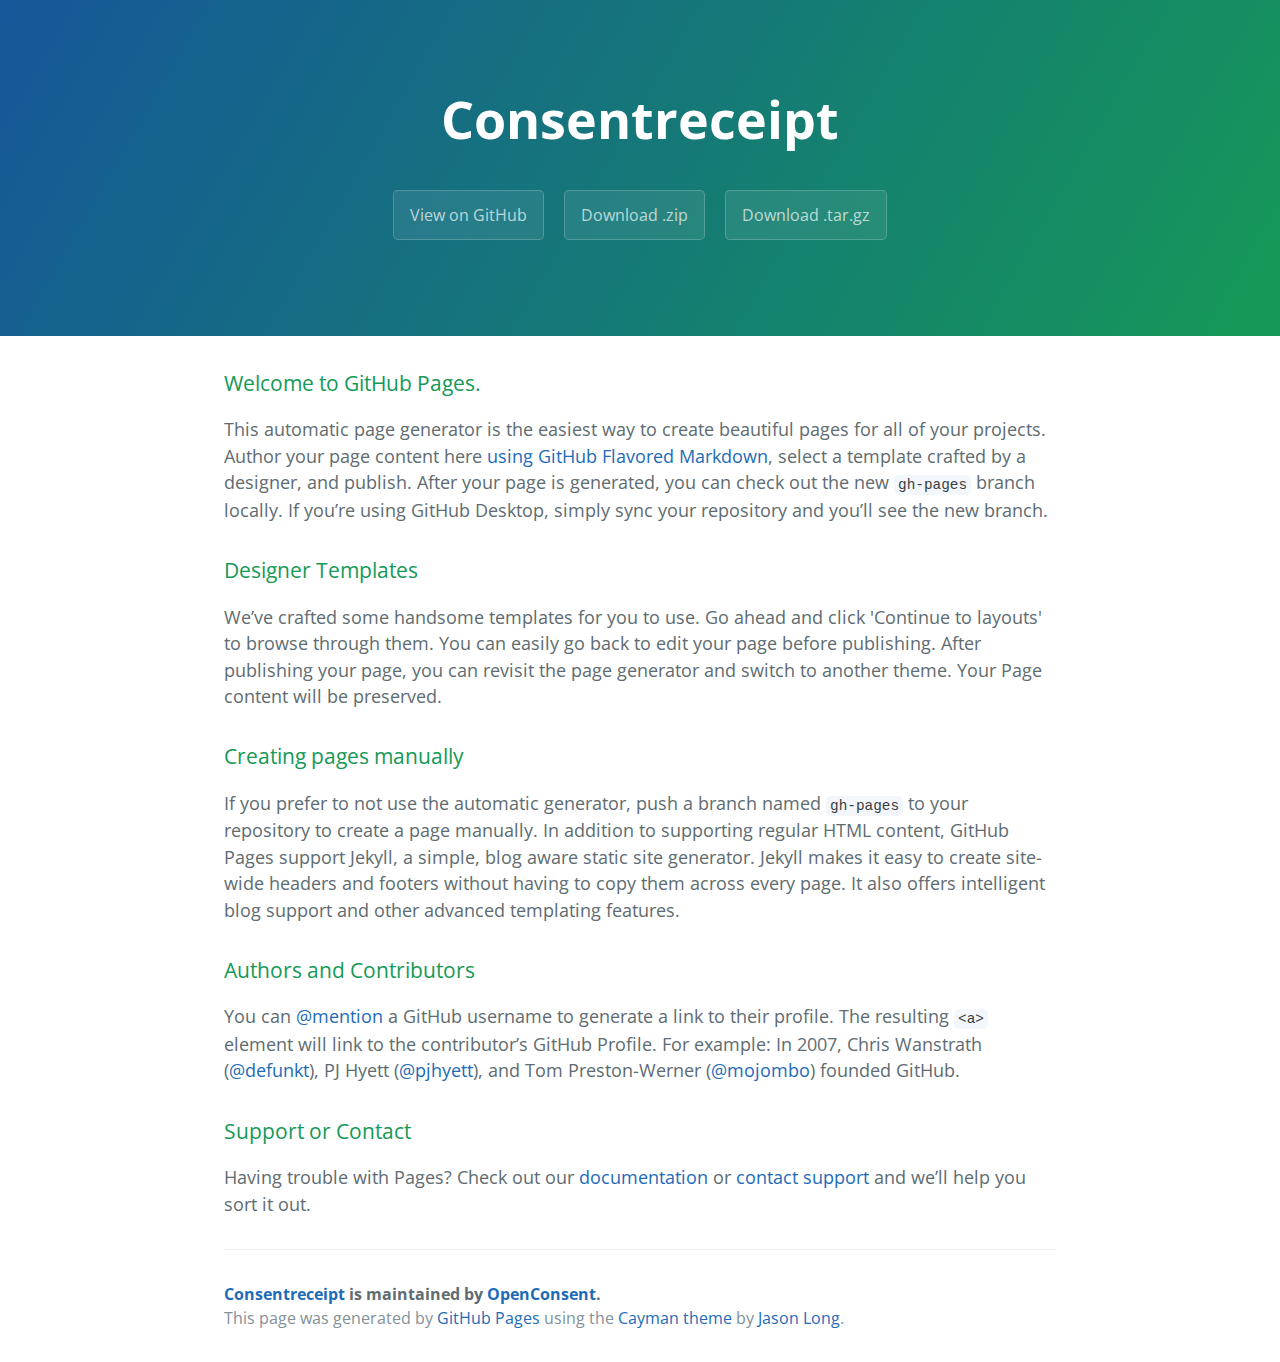
<file: Archive/index.html>
<!DOCTYPE html>
<html lang="en-us">
  <head>
    <meta charset="UTF-8">
    <title>Consentreceipt by OpenConsent</title>
    <meta name="viewport" content="width=device-width, initial-scale=1">
    <link rel="stylesheet" type="text/css" href="stylesheets/normalize.css" media="screen">
    <link href='https://fonts.googleapis.com/css?family=Open+Sans:400,700' rel='stylesheet' type='text/css'>
    <link rel="stylesheet" type="text/css" href="stylesheets/stylesheet.css" media="screen">
    <link rel="stylesheet" type="text/css" href="stylesheets/github-light.css" media="screen">
  </head>
  <body>
    <section class="page-header">
      <h1 class="project-name">Consentreceipt</h1>
      <h2 class="project-tagline"></h2>
      <a href="https://github.com/OpenConsent/ConsentReceipt" class="btn">View on GitHub</a>
      <a href="https://github.com/OpenConsent/ConsentReceipt/zipball/master" class="btn">Download .zip</a>
      <a href="https://github.com/OpenConsent/ConsentReceipt/tarball/master" class="btn">Download .tar.gz</a>
    </section>

    <section class="main-content">
      <h3>
<a id="welcome-to-github-pages" class="anchor" href="#welcome-to-github-pages" aria-hidden="true"><span class="octicon octicon-link"></span></a>Welcome to GitHub Pages.</h3>

<p>This automatic page generator is the easiest way to create beautiful pages for all of your projects. Author your page content here <a href="https://guides.github.com/features/mastering-markdown/">using GitHub Flavored Markdown</a>, select a template crafted by a designer, and publish. After your page is generated, you can check out the new <code>gh-pages</code> branch locally. If you’re using GitHub Desktop, simply sync your repository and you’ll see the new branch.</p>

<h3>
<a id="designer-templates" class="anchor" href="#designer-templates" aria-hidden="true"><span class="octicon octicon-link"></span></a>Designer Templates</h3>

<p>We’ve crafted some handsome templates for you to use. Go ahead and click 'Continue to layouts' to browse through them. You can easily go back to edit your page before publishing. After publishing your page, you can revisit the page generator and switch to another theme. Your Page content will be preserved.</p>

<h3>
<a id="creating-pages-manually" class="anchor" href="#creating-pages-manually" aria-hidden="true"><span class="octicon octicon-link"></span></a>Creating pages manually</h3>

<p>If you prefer to not use the automatic generator, push a branch named <code>gh-pages</code> to your repository to create a page manually. In addition to supporting regular HTML content, GitHub Pages support Jekyll, a simple, blog aware static site generator. Jekyll makes it easy to create site-wide headers and footers without having to copy them across every page. It also offers intelligent blog support and other advanced templating features.</p>

<h3>
<a id="authors-and-contributors" class="anchor" href="#authors-and-contributors" aria-hidden="true"><span class="octicon octicon-link"></span></a>Authors and Contributors</h3>

<p>You can <a href="https://github.com/blog/821" class="user-mention">@mention</a> a GitHub username to generate a link to their profile. The resulting <code>&lt;a&gt;</code> element will link to the contributor’s GitHub Profile. For example: In 2007, Chris Wanstrath (<a href="https://github.com/defunkt" class="user-mention">@defunkt</a>), PJ Hyett (<a href="https://github.com/pjhyett" class="user-mention">@pjhyett</a>), and Tom Preston-Werner (<a href="https://github.com/mojombo" class="user-mention">@mojombo</a>) founded GitHub.</p>

<h3>
<a id="support-or-contact" class="anchor" href="#support-or-contact" aria-hidden="true"><span class="octicon octicon-link"></span></a>Support or Contact</h3>

<p>Having trouble with Pages? Check out our <a href="https://help.github.com/pages">documentation</a> or <a href="https://github.com/contact">contact support</a> and we’ll help you sort it out.</p>

      <footer class="site-footer">
        <span class="site-footer-owner"><a href="https://github.com/OpenConsent/ConsentReceipt">Consentreceipt</a> is maintained by <a href="https://github.com/OpenConsent">OpenConsent</a>.</span>

        <span class="site-footer-credits">This page was generated by <a href="https://pages.github.com">GitHub Pages</a> using the <a href="https://github.com/jasonlong/cayman-theme">Cayman theme</a> by <a href="https://twitter.com/jasonlong">Jason Long</a>.</span>
      </footer>

    </section>

  
  </body>
</html>
</file>
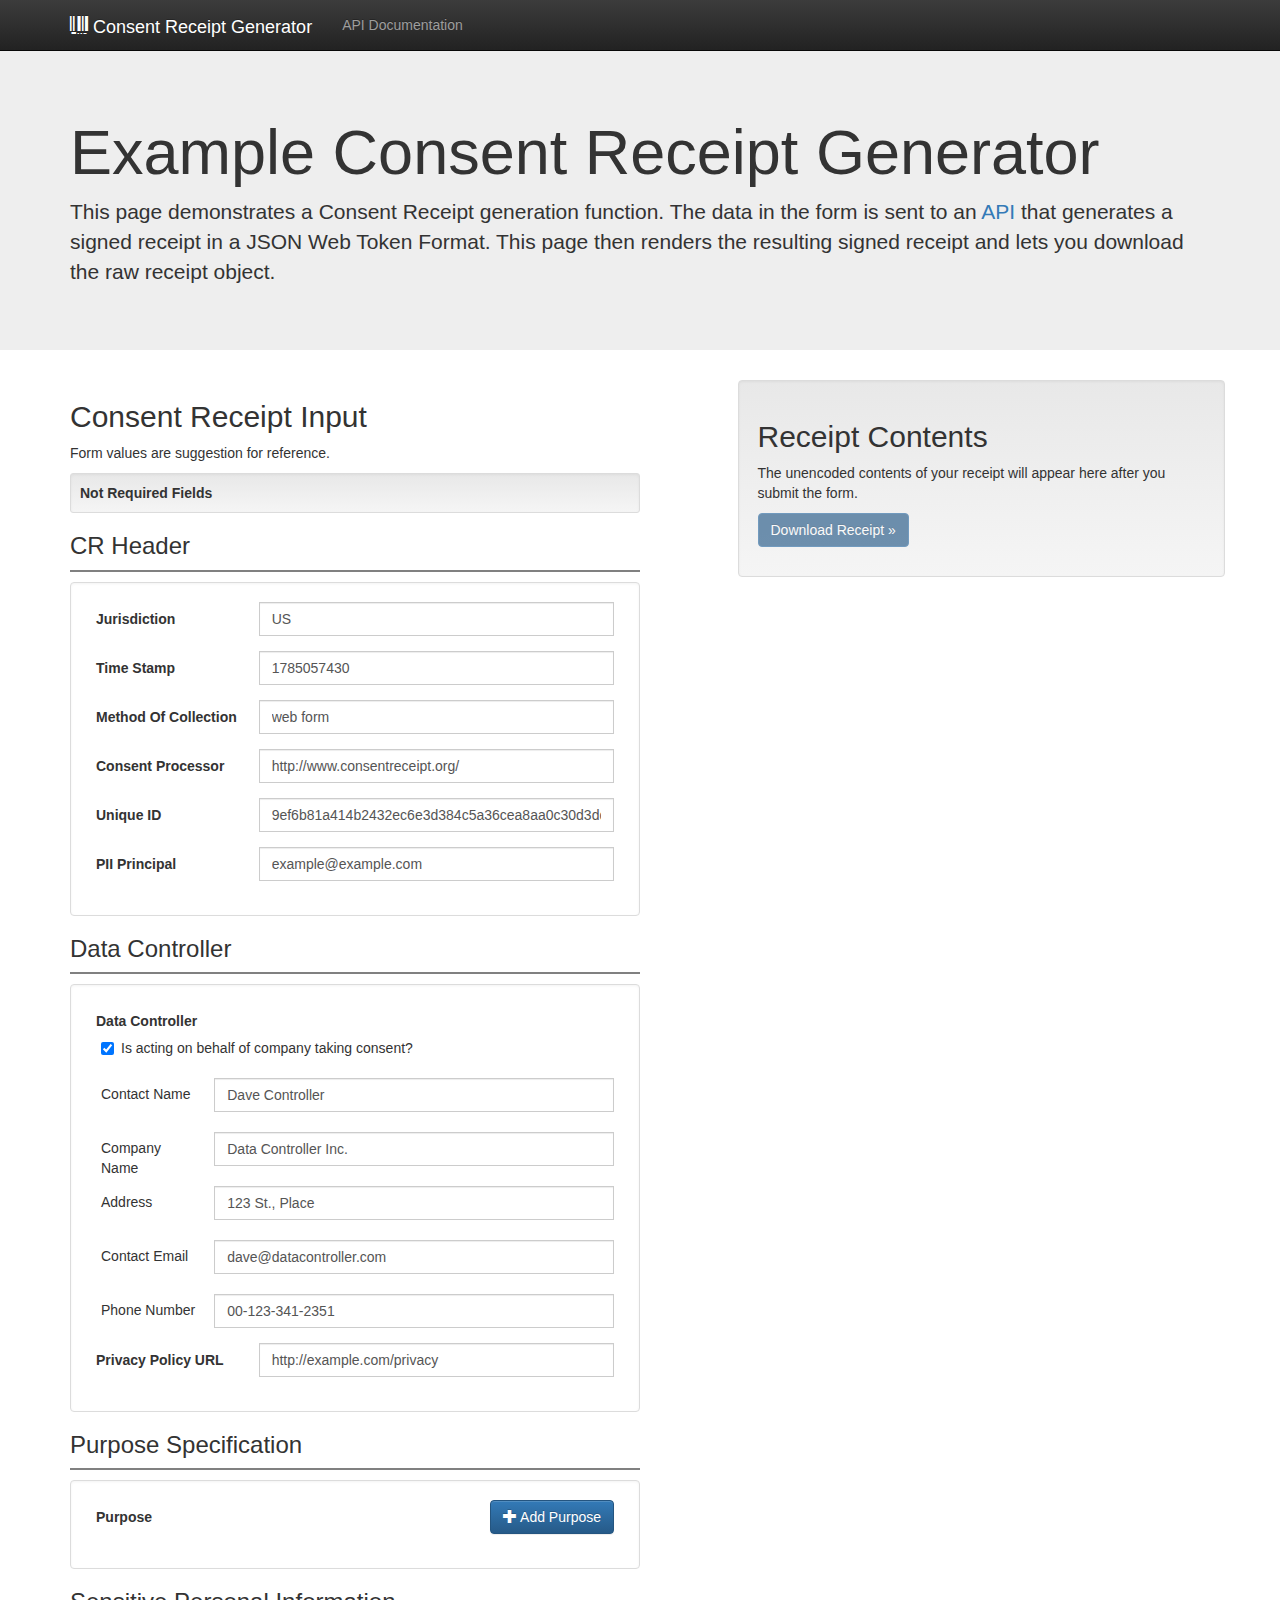
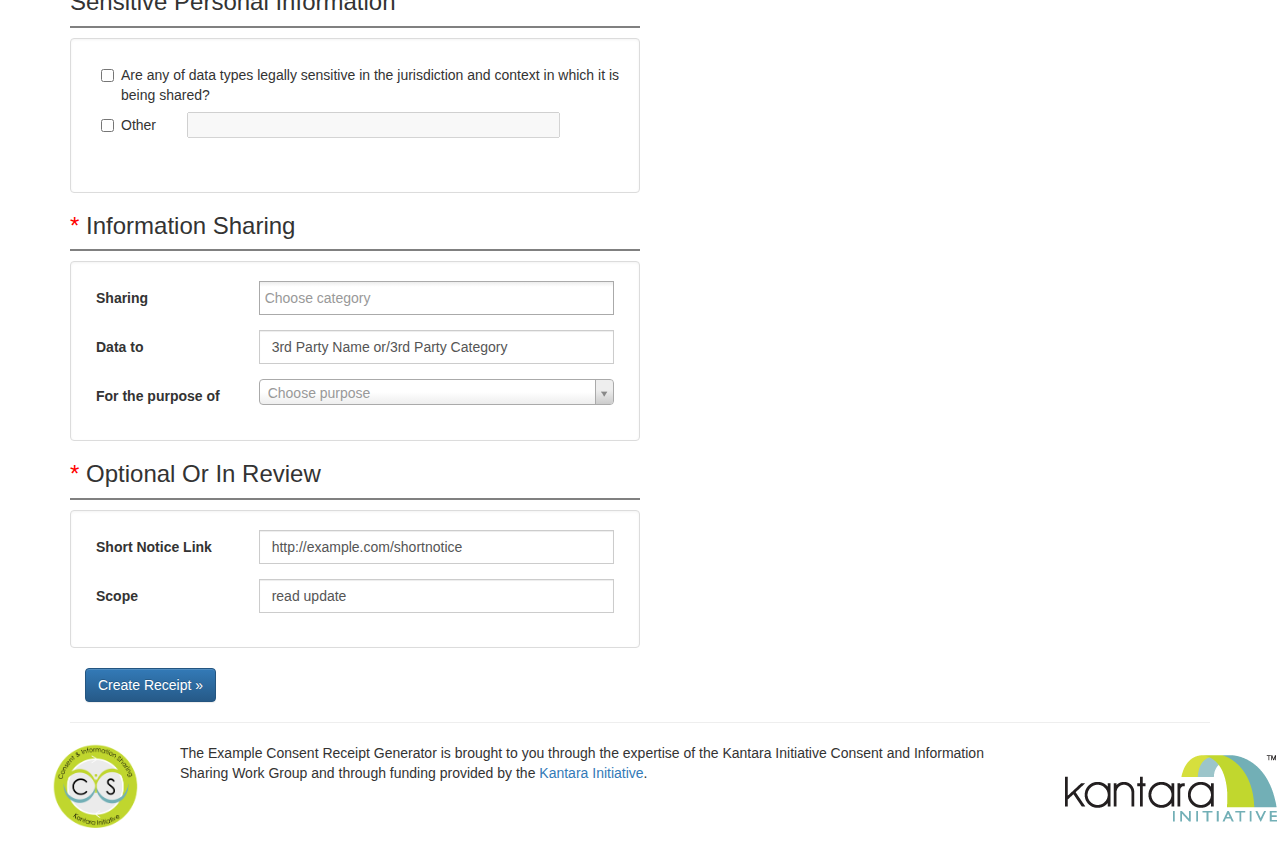
<file: cr_web/index.html>
<!doctype html>
<!--[if lt IE 7]>      <html class="no-js lt-ie9 lt-ie8 lt-ie7" lang=""> <![endif]-->
<!--[if IE 7]>         <html class="no-js lt-ie9 lt-ie8" lang=""> <![endif]-->
<!--[if IE 8]>         <html class="no-js lt-ie9" lang=""> <![endif]-->
<!--[if gt IE 8]><!--> <html class="no-js" lang=""> <!--<![endif]-->
    <head>
        <meta charset="utf-8">
        <meta http-equiv="X-UA-Compatible" content="IE=edge,chrome=1">
        <title>Consent Receipt Generator</title>
        <meta name="description" content="Demonstration website for a consent receipt generation service">
        <meta name="viewport" content="width=device-width, initial-scale=1">

        <link rel="stylesheet" href="css/bootstrap.min.css">
        <style>
            body {
                padding-top: 50px;
                padding-bottom: 20px;
            }
			#sig {
				padding: 15px;
				border: 1px #cccccc solid;
			}
        </style>
        <link rel="stylesheet" href="css/bootstrap-theme.min.css">
        <link href="css/select2.css" rel="stylesheet" />
        <link href="css/select2-bootstrap.css" rel="stylesheet" />
        <link rel="stylesheet" href="css/main.css">
		<script type="text/javascript">
		var exports = {};
		</script>

        <script src="js/vendor/modernizr-2.8.3-respond-1.4.2.min.js"></script>
        <script src="js/vendor/jsrsasign.js"></script>

       
    </head>
    <body>

 <nav class="navbar navbar-inverse navbar-fixed-top" role="navigation">
   <div class="container">
      <div class="navbar-header">

        <button type="button" class="navbar-toggle collapsed" data-toggle="collapse" data-target="#navbar" aria-expanded="false" aria-controls="navbar">
          <span class="sr-only">Toggle navigation</span>
          <span class="icon-bar"></span>
          <span class="icon-bar"></span>
          <span class="icon-bar"></span>
        </button>
        <a class="navbar-brand" href="/"><span class="glyphicon glyphicon-barcode"></span> Consent Receipt Generator</a>
		  </div>
	    <div class="collapse navbar-collapse">
	      <ul class="nav navbar-nav">
	        <li><a href="/doc/">API Documentation</a></li>
	      </ul>
	    </div><!-- /.navbar-collapse -->

	</div>

  </nav>

    <!-- Main jumbotron for a primary marketing message or call to action -->
    <div class="jumbotron">
      <div class="container">
        <h1>Example Consent Receipt Generator</h1>
        <p>This page demonstrates a Consent Receipt generation function. The data in the form is sent to an <a href="doc/">API</a> that generates a signed receipt in a JSON Web Token Format. This page then renders the resulting signed receipt and lets you download the raw receipt object.</p>
      </div>
    </div>

    <div class="container">
      <!-- Example row of columns -->
      <div class="row">
        <div class="col-md-5">
          <h2>Consent Receipt Input</h2>
          <p>Form values are suggestion for reference.</p>
          <div class="container">
    <div class="row">
        <form role="form" class="form-horizontal" id="consent_form">
            <div class="col-lg-6" style="padding-left:0">
                <div class="well well-sm"><strong></span>Not Required Fields</strong></div>
                <div class="widget">
                  <div class="widget-header">
                    <h3>CR Header</h3>
                  </div>
                  <div class="widget-content well">
                    <div class="form-group">
                      <label for="jurisdiction" class="col-md-4 control-label">Jurisdiction</label>
                      <div class="col-md-8 controls">
                        <div class="input-group">
                          <input type="text" class="form-control" name="jurisdiction" id="jurisdiction" placeholder="Example: US" value="US">
                        </div>
                      </div>
                    </div>

                    <div class="form-group">
                      <label for="timestamp" class="col-md-4 control-label">Time Stamp</label>
                      <div class="col-md-8 controls">
                        <div class="input-group">
                          <input type="text" class="form-control" name="iat" id="timestamp" placeholder="Issue Timestamp">
                        </div>
                      </div>
                    </div>

                    <div class="form-group">
                      <label for="method" class="col-md-4 control-label">Method Of Collection</label>
                      <div class="col-md-8 controls">
                        <div class="input-group">
                          <input type="text" class="form-control" name="moc" id="method" placeholder="Webform opt in, implicit, verbal, etc" value="web form">
                        </div>
                      </div>
                    </div>

                    <div class="form-group">
                      <label for="processor" class="col-md-4 control-label">Consent Processor</label>
                      <div class="col-md-8 controls">
                        <div class="input-group">
                          <input type="text" class="form-control" name="iss" id="processor" placeholder="URL or Internet location of processing" value="http://www.consentreceipt.org/">
                        </div>
                      </div>
                    </div>

                    <div class="form-group">
                      <label for="uniqueID" class="col-md-4 control-label">Unique ID</label>
                      <div class="col-md-8 controls">
                        <div class="input-group">
                          <input type="text" class="form-control" name="jti" id="uniqueID" placeholder="Unique identifier" value="9ef6b81a414b2432ec6e3d384c5a36cea8aa0c30d3dd2b67364126ed80856f9c20654f032eef87ad981187da8c23c1186eefe1503714835c2e952bbb3f22729c" >
                        </div>
                      </div>
                    </div>

                    <div class="form-group">
                      <label for="principal" class="col-md-4 control-label">PII Principal</label>
                      <div class="col-md-8 controls">
                        <div class="input-group">
                          <input type="text" class="form-control" name="sub" id="principal" placeholder="Email or address claim" value="example@example.com">
                        </div>
                      </div>
                    </div>
                  </div>
                </div>

                <div class="widget">
                  <div class="widget-header">
                    <h3>Data Controller</h3>
                  </div>
                  <div class="widget-content well">
                    <div class="form-group">
                      <label class="col-md-12 control-label">Data Controller</label><br>
                      <div class="input-group checkbox">
                        <label><input type="checkbox" id="data_controller_on_behalf" value="true" checked name="data_controller.on_behalf"> Is acting on behalf of company taking consent?</label><br>
                      </div><br>

                      <label class="col-md-3 child-label">Contact Name</label> 
                      <div class="input-group col-md-9">
                        <input type="text" class="form-control" id="data_controller_contact" placeholder="Example: Contact Name" value="Dave Controller" name="data_controller.contact">
                      </div><br>

                      <label class="col-md-3 child-label">Company Name</label>
                      <div class="input-group col-md-9">
                        <input type="text" class="form-control" id="data_controller_company" placeholder="Example: Company Name" value="Data Controller Inc." name="data_controller.company">
                      </div><br>

                      <label class="col-md-3 child-label">Address</label>
                      <div class="input-group col-md-9">
                        <input type="text" class="form-control" id="data_controller_address" placeholder="Example: Address" value="123 St., Place" name="data_controller.address">
                      </div><br>

                      <label class="col-md-3 child-label">Contact Email</label>
                      <div class="input-group col-md-9">
                        <input type="text" class="form-control" id="data_controller_email" placeholder="Example: example@example.com" value="dave@datacontroller.com" name="data_controller.email">
                      </div><br>

                      <label class="col-md-3 child-label">Phone Number</label>
                      <div class="input-group col-md-9">
                        <input type="text" class="form-control" id="data_controller_phone" placeholder="Example: 00-000-000-0000" value="00-123-341-2351" name="data_controller.phone">
                      </div>
                    </div>

                    <div class="form-group">
                      <label for="policy_uri" class="col-md-4 control-label">Privacy Policy URL</label>
                      <div class="col-md-8 controls">
                        <div class="input-group">
                          <input type="text" class="form-control" name="policy_uri" id="policy_uri" placeholder="Example: http://example.com/privacy" value="http://example.com/privacy">
                        </div>
                      </div>
                    </div>
                  </div>
                </div>

                <div class="widget">
                  <div class="widget-header">
                    <h3>Purpose Specification</h3>
                  </div>
                  <div class="widget-content well">
                    <div class="form-group">
                      <label for="jurisdiction" class="col-md-4 control-label">Purpose</label>
                      <div class="col-md-8 controls">
                        <button class="btn btn-primary pull-right" id="purpose">
                          <span class="glyphicon glyphicon-plus"></span>
                          Add Purpose
                        </button>
                      </div>
                    </div>

                    <div class="purpose_list"></div>

                    <div id="purpose_template">
                      <div class="purpose">
                        <div class="col-md-12" style="padding-bottom: 5px;">
                          <a class="pull-right close" title="Remove">x</a>
                        </div>
                        <div class="form-group">
                          <label class="col-md-4 child-label">Service Name</label>
                          <div class="col-md-8 controls">
                            <div class="input-group">
                              <input type="text" class="form-control" value="" placeholder="Service Name"/>
                            </div>
                          </div>
                        </div>

                        <div class="form-group">
                          <label class="col-md-4 child-label">Purpose</label>
                          <div class="col-md-8 controls">
                            <div class="input-group">
                              <input class="purpose_item" type="hidden">
                            </div>
                          </div>
                        </div>

                        <div class="form-group">
                          <label class="col-md-4 child-label"><span class="red">*</span> PI Category</label>
                          <div class="col-md-8 controls">
                            <div class="input-group">
                              <input class="pi_sensitive" type="hidden">
                            </div>
                          </div>
                        </div>
                    </div>
                    </div>

                  </div>
                </div>

                <div class="widget">
                  <div class="widget-header">
                    <h3>Sensitive Personal Information</h3>
                  </div>
                  <div class="widget-content well">
                    <div class="form-group">
                      <div class="col-md-12 controls">
                        <div>
                          <div class="checkbox">
                            <label><input type="checkbox" id="on_sensitive">Are any of data types legally sensitive in the jurisdiction and context in which it is being shared?</label>
                          </div>
                          <div class="checkbox">
                            <label><input type="checkbox" value="false" id="other">Other</label>
                            <input type="text" style="width:70%; margin-left: 5%" disabled id="other_pi">
                          </div>
                        </div><br>

                        <!-- <div class="col-md-12">
                          <label class="child-label col-md-2" style="padding-left:0"><span class="red">*</span> Category</label>
                          <div class="col-md-9">
                            <input type="hidden" class="pi_sensitive">
                          </div>
                        </div><br> -->

                        <div id="options" class="col-md-12">
                          <label>Check your sensitive category: </label>
                          <div class="checkbox">
                            <label><input type="checkbox" value="health" name="sensitive_options">Heath</label>
                          </div>
                          <div class="checkbox">
                            <label><input type="checkbox" value="financial" name="sensitive_options">Financial</label>
                          </div>
                          <div class="checkbox">
                            <label><input type="checkbox" value="child_data" name="sensitive_options">Child Data</label>
                          </div>
                          <div class="checkbox">
                            <label><input type="checkbox" value="location" name="sensitive_options">Location</label>
                          </div>
                          <div class="checkbox">
                            <label><input type="checkbox" value="official_identifiers" name="sensitive_options">Official Identifiers</label>
                          </div>
                          <div class="checkbox">
                            <label><input type="checkbox" value="psycho_social_belief" name="sensitive_options">Psycho/Social/Belief</label>
                          </div>
                          <div class="checkbox">
                            <label><input type="checkbox" value="membership" name="sensitive_options">Membership</label>
                          </div>
                        </div>

                        

                      </div>
                    </div>
                  </div>
                </div>

                <div class="widget">
                  <div class="widget-header">
                    <h3><span class="red">*</span> Information Sharing</h3>
                  </div>
                  <div class="widget-content well">
                    <div class="form-group">
                      <label for="sharing" class="col-md-4 control-label">Sharing </label>
                      <div class="col-md-8 controls">
                        <div class="input-group">
                          <input type="hidden" style="width:300px" id="sharing"/>
                        </div>
                      </div>
                    </div>

                    <div class="form-group">
                      <label for="forparty" class="col-md-4 control-label">Data to </label>
                      <div class="col-md-8 controls">
                        <div class="input-group">
                          <input type="text" id="forparty" value="3rd Party Name or/3rd Party Category" placeholder="Name Or Type Of 3rd Party" class="form-control">
                        </div>
                      </div>
                    </div>

                    <div class="form-group">
                      <label for="sharing" class="col-md-4 control-label">For the purpose of </label>
                      <div class="col-md-8 controls">
                        <div class="input-group">
                          <input type="hidden" id="sharing_purpose"/>
                        </div>
                      </div>
                    </div>

                  </div>
                </div>

                <div class="widget">
                  <div class="widget-header">
                    <h3><span class="red">*</span> Optional Or In Review</h3>
                  </div>
                  <div class="widget-content well">
                    <div class="form-group">
                      <label for="notice" class="col-md-4 control-label">Short Notice Link</label>
                      <div class="col-md-8 controls">
                        <div class="input-group">
                          <input type="text" class="form-control" name="notice" id="notice" value="http://example.com/shortnotice" placeholder="Example: http://example.com/shortnotice"/>
                        </div>
                      </div>
                    </div>

                    <div class="form-group">
                      <label for="scope" class="col-md-4 control-label">Scope</label>
                      <div class="col-md-8 controls">
                        <div class="input-group">
                          <input type="text" class="form-control" name="scopes" id="scope" value="read update" placeholder="What you're allowed to do on the service"/>
                        </div>
                      </div>
                    </div>
                  </div>
                </div>          
            </div>
        </form>
        
       
    </div>
    <button id="submit" class="btn btn-primary">Create Receipt &raquo;</button>
</div>
          
        </div>     
        <div class="col-md-2">
        </div>
        <div class="col-md-5 well receipt">
          <h2>Receipt Contents</h2>
          <p id="receipt">The unencoded contents of your receipt will appear here after you submit the form. </p>
          <div id="rhidden">
            <p></p>
            <!--CR Header-->
            <p>
              <button type="button" class="btn btn-info btn-xs">Jurisdiction</button>
            </p>
            <p id="rjurisdiction" class="rindent">
            </p>
            <p>
              <button type="button" class="btn btn-info btn-xs">Timestamp</button>
            </p>
            <p id="riat" class="rindent wrap">
            </p>
            <p>
              <button type="button" class="btn btn-info btn-xs">Method Of Collection</button>
            </p>
            <p id="rmoc" class="rindent">
            </p>
            <p>
              <button type="button" class="btn btn-info btn-xs">Consent Processor</button>
            </p>
            <p id="riss" class="rindent">
            </p>
            <p>
              <button type="button" class="btn btn-info btn-xs">Unique ID</button>
            </p>
            <p id="rjti" class="rindent wrap">
            </p>
            <p>
              <button type="button" class="btn btn-info btn-xs">PII Principal</button>
            </p>
            <p id="rsub" class="rindent wrap">
            </p>

            <!-- Data controller-->
            <p>
              <button type="button" class="btn btn-info btn-xs">Data Controller</button>
            </p>
            <p class="rindent">
              is acting on behalf of company: <span id="rdata_controller_on_behalf"></span><br>

              Contact Name: <span id="rdata_controller_contact"></span><br>
  
              Company Name: <span id="rdata_controller_company"></span><br>
  
              Address: <span id="rdata_controller_address"></span><br>
  
              Contact Email: <span id="rdata_controller_email"></span><br>
  
              Phone Number: <span id="rdata_controller_phone"></span><br>
            </p>
            <p>
              <button type="button" class="btn btn-info btn-xs">Privacy Policy URL</button>
            </p>
            <p id="rpolicy_uri" class="rindent">
            </p>

            <!--Purpose-->
            <p>
              <button type="button" class="btn btn-info btn-xs">Purposes</button>
            </p>
            <p id="rpurpose" class="rindent">
            </p>

            <!--sensitive-->
            <p>
              <button type="button" class="btn btn-info btn-xs">Sensitive Personal Information</button>
            </p>
            <p id="rsensitive" class="rindent">
            </p>

            <!--sharing-->
            <p>
              <button type="button" class="btn btn-info btn-xs">3rd party sharing of personal information</button>
            </p>
            <p id="rsharing" class="rindent">
              Sharing <span id="rsharing_data"></span> data to <span id="rsharing_name"></span> for the purpose of <span id="rsharing_purpose"></span>
            </p>

            <!--Optional -->
            <p>
              <button type="button" class="btn btn-info btn-xs">Link to Short Privacy Notice</button>
            </p>
            <p id="rnotice" class="rindent">
            </p>
            <p>
              <button type="button" class="btn btn-info btn-xs">Oauth Scopes</button>
            </p>
            <p id="rscope" class="rindent">
            </p>            
			<p id="sig" class="bg-warning">Checking signature...</p>
			


          </div>
          <p id="receiptdl" ><a class="btn btn-primary" href="#" download role="button" disabled="disabled">Download Receipt &raquo;</a></p>

</script>
       </div>
      </div>

      <hr>

      <footer>
		  
	        <div class="col-md-1"> 
	          <a href="https://kantarainitiative.org/confluence/display/infosharing/Home"><img id="cis" src="img/cis.png" /></a>
	        </div>
	        <div class="col-md-9">
	          The Example Consent Receipt Generator is brought to you through the expertise of the Kantara Initiative Consent and Information Sharing Work Group and through funding provided by the <a href="http://kantarainitiative.org/">Kantara Initiative</a>.
	        </div>
			<div class="col-md-2">
				<a href="http://kantarainitiative.org/"><img id="kantara" src="img/kantara.png" /></a>
			</div>
        
      </footer>
    </div> <!-- /container -->  


        <script>window.jQuery || document.write('<script src="js/vendor/jquery-1.11.2.min.js"><\/script>')</script>

        <script src="js/vendor/bootstrap.min.js"></script>
        <script src="js/vendor/select2.min.js"></script>     

        <script src="js/main.js"></script>
    </body>
</html>
</file>
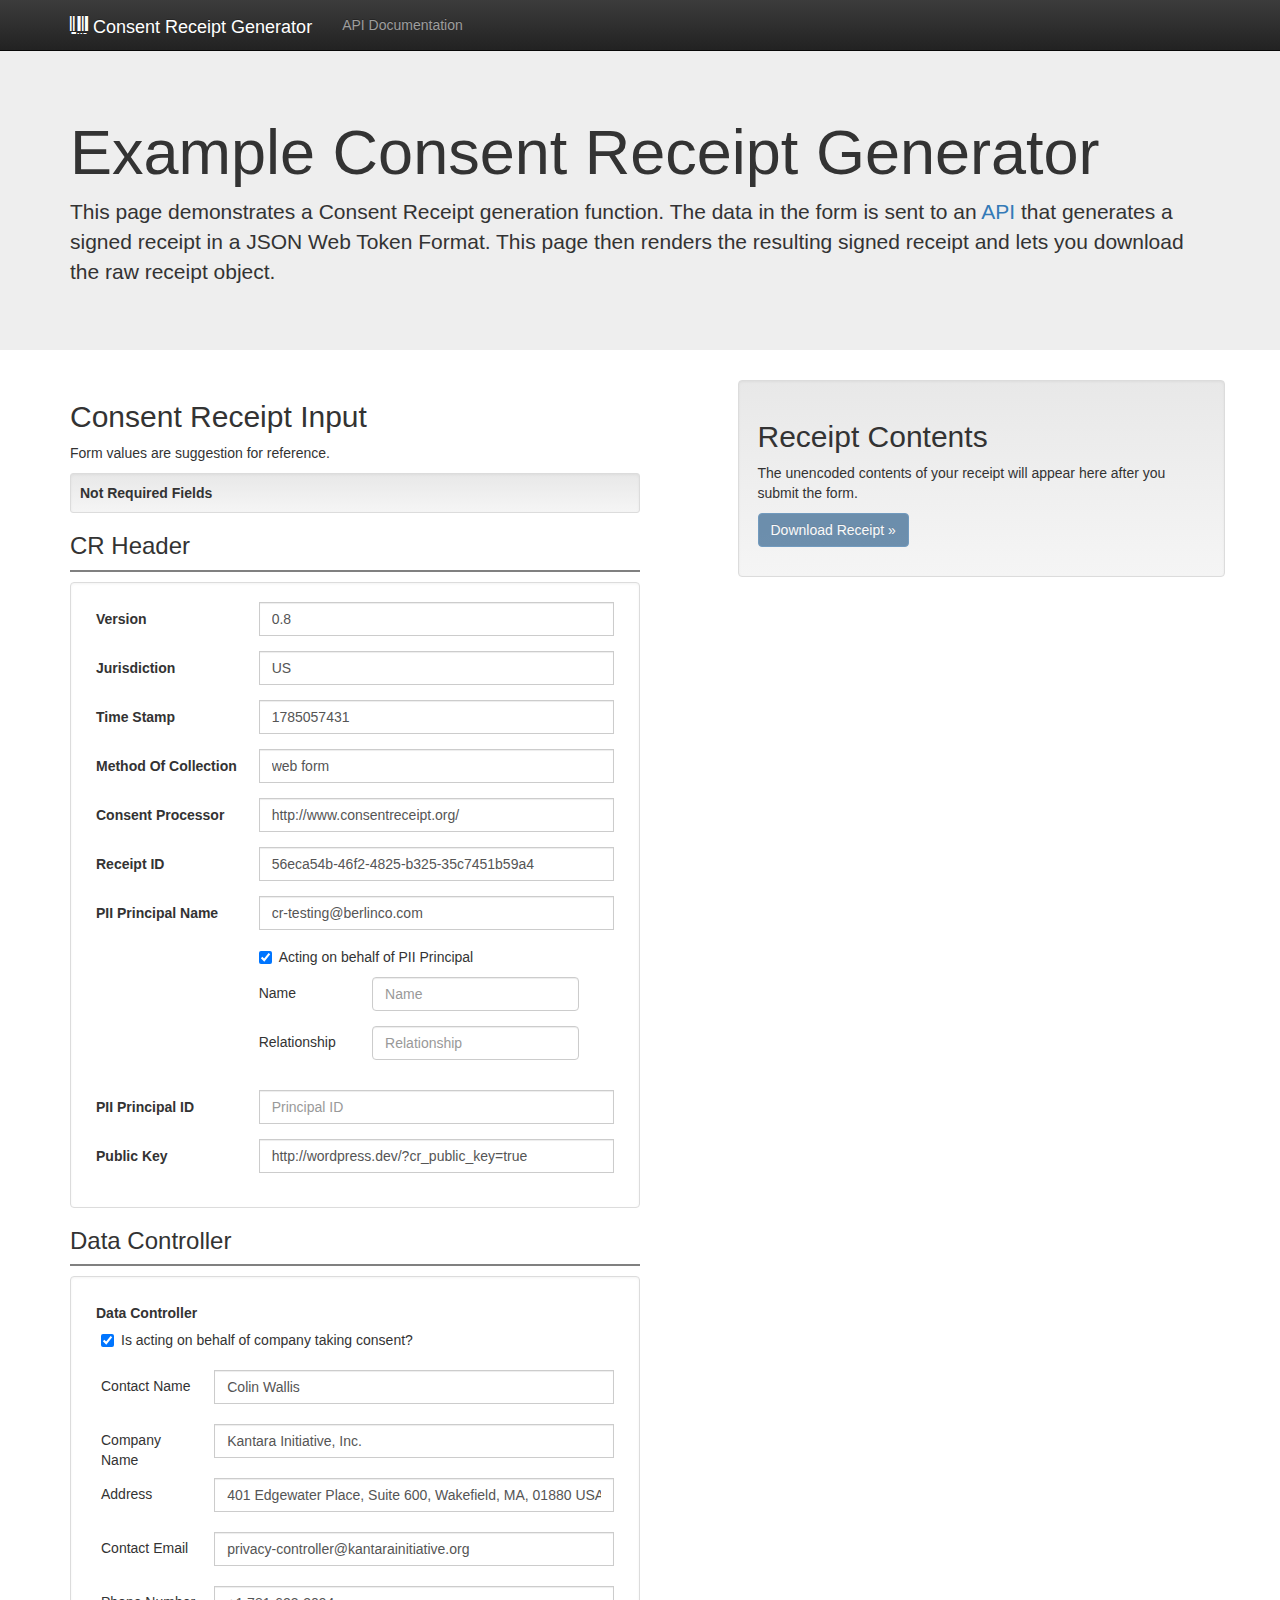
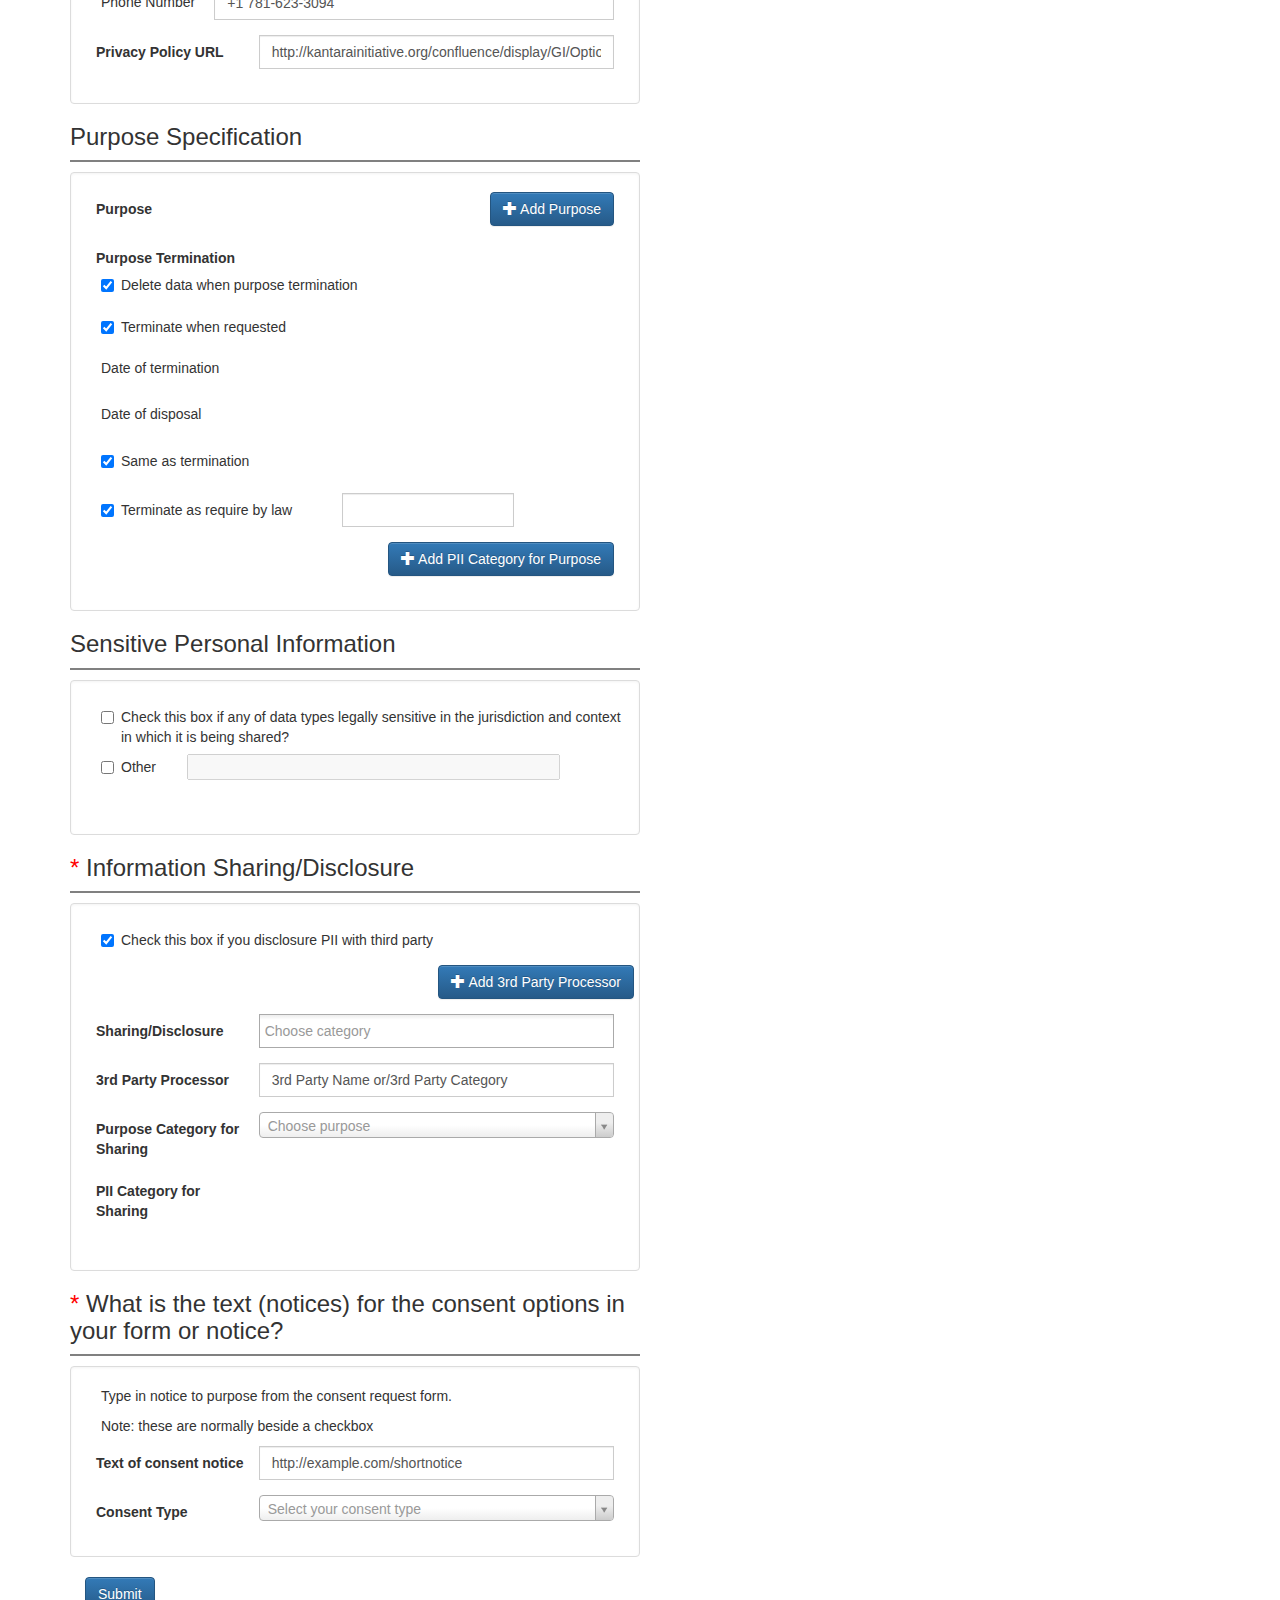
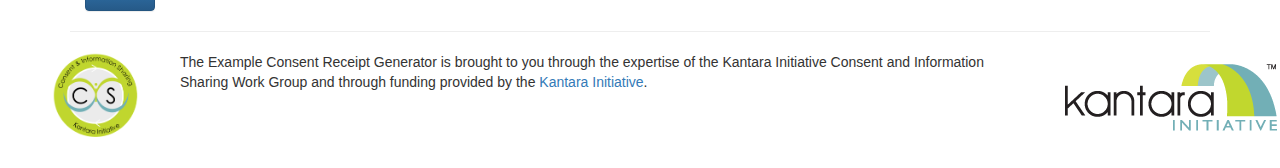
<file: CR_DEMO/public/index.html>
<!doctype html>
<!--[if lt IE 7]>      <html class="no-js lt-ie9 lt-ie8 lt-ie7" lang=""> <![endif]-->
<!--[if IE 7]>         <html class="no-js lt-ie9 lt-ie8" lang=""> <![endif]-->
<!--[if IE 8]>         <html class="no-js lt-ie9" lang=""> <![endif]-->
<!--[if gt IE 8]><!--> <html class="no-js" lang=""> <!--<![endif]-->
    <head>
        <meta charset="utf-8">
        <meta http-equiv="X-UA-Compatible" content="IE=edge,chrome=1">
        <title>Consent Receipt Generator</title>
        <meta name="description" content="Demonstration website for a consent receipt generation service">
        <meta name="viewport" content="width=device-width, initial-scale=1">

        <link rel="stylesheet" href="css/bootstrap.min.css">
        <style>
            body {
                padding-top: 50px;
                padding-bottom: 20px;
            }
			#sig {
				padding: 15px;
				border: 1px #cccccc solid;
			}
        </style>
        <link rel="stylesheet" href="css/bootstrap-theme.min.css">
        <link href="css/select2.css" rel="stylesheet" />
        <link href="css/select2-bootstrap.css" rel="stylesheet" />
        <link rel="stylesheet" href="css/main.css">
		<script type="text/javascript">
		var exports = {};
		</script>

        <script src="js/vendor/modernizr-2.8.3-respond-1.4.2.min.js"></script>
        <script src="js/vendor/jsrsasign.js"></script>

       
    </head>
    <body>

 <nav class="navbar navbar-inverse navbar-fixed-top" role="navigation">
   <div class="container">
      <div class="navbar-header">

        <button type="button" class="navbar-toggle collapsed" data-toggle="collapse" data-target="#navbar" aria-expanded="false" aria-controls="navbar">
          <span class="sr-only">Toggle navigation</span>
          <span class="icon-bar"></span>
          <span class="icon-bar"></span>
          <span class="icon-bar"></span>
        </button>
        <a class="navbar-brand" href="/"><span class="glyphicon glyphicon-barcode"></span> Consent Receipt Generator</a>
		  </div>
	    <div class="collapse navbar-collapse">
	      <ul class="nav navbar-nav">
	        <li><a href="/doc/">API Documentation</a></li>
	      </ul>
	    </div><!-- /.navbar-collapse -->

	</div>

  </nav>

    <!-- Main jumbotron for a primary marketing message or call to action -->
    <div class="jumbotron">
      <div class="container">
        <h1>Example Consent Receipt Generator</h1>
        <p>This page demonstrates a Consent Receipt generation function. The data in the form is sent to an <a href="doc/">API</a> that generates a signed receipt in a JSON Web Token Format. This page then renders the resulting signed receipt and lets you download the raw receipt object.</p>
      </div>
    </div>

    <div class="container">
      <!-- Example row of columns -->
      <div class="row">
        <div class="col-md-5">
          <h2>Consent Receipt Input</h2>
          <p>Form values are suggestion for reference.</p>
          <div class="container">
    <div class="row">
        <form role="form" class="form-horizontal" id="consent_form">
            <div class="col-lg-6" style="padding-left:0">
                <div class="well well-sm"><strong></span>Not Required Fields</strong></div>
                <div class="widget">
                  <div class="widget-header">
                    <h3>CR Header</h3>
                  </div>
                  <div class="widget-content well">
                    <div class="form-group">
                      <label for="version" class="col-md-4 control-label">Version</label>
                      <div class="col-md-8 controls">
                        <div class="input-group">
                          <input type="text" class="form-control" name="version" id="version" placeholder="Example: 0.8" value="0.8">
                        </div>
                      </div>
                    </div>

                    <div class="form-group">
                      <label for="jurisdiction" class="col-md-4 control-label">Jurisdiction</label>
                      <div class="col-md-8 controls">
                        <div class="input-group">
                          <input type="text" class="form-control" name="jurisdiction" id="jurisdiction" placeholder="Example: US" value="US">
                        </div>
                      </div>
                    </div>

                    <div class="form-group">
                      <label for="timestamp" class="col-md-4 control-label">Time Stamp</label>
                      <div class="col-md-8 controls">
                        <div class="input-group">
                          <input type="text" class="form-control" name="iat" id="timestamp" placeholder="Issue Timestamp">
                        </div>
                      </div>
                    </div>

                    <div class="form-group">
                      <label for="method" class="col-md-4 control-label">Method Of Collection</label>
                      <div class="col-md-8 controls">
                        <div class="input-group">
                          <input type="text" class="form-control" name="moc" id="method" placeholder="Webform opt in, implicit, verbal, etc" value="web form">
                        </div>
                      </div>
                    </div>

                    <div class="form-group">
                      <label for="processor" class="col-md-4 control-label">Consent Processor</label>
                      <div class="col-md-8 controls">
                        <div class="input-group">
                          <input type="text" class="form-control" name="iss" id="processor" placeholder="URL or Internet location of processing" value="http://www.consentreceipt.org/">
                        </div>
                      </div>
                    </div>

                    <div class="form-group">
                      <label for="uniqueID" class="col-md-4 control-label">Receipt ID</label>
                      <div class="col-md-8 controls">
                        <div class="input-group">
                          <input type="text" class="form-control" name="jti" id="uniqueID" placeholder="Unique identifier" value="56eca54b-46f2-4825-b325-35c7451b59a4" >
                        </div>
                      </div>
                    </div>

                    <div class="form-group">
                      <label for="principal" class="col-md-4 control-label">PII Principal Name</label>
                      <div class="col-md-8 controls">
                        <div class="input-group">
                          <input type="text" class="form-control" name="sub" id="principal" placeholder="Email or address claim" value="cr-testing@berlinco.com">
                        </div>
                        <div style="margin: 10px 0;">
                          <div class="input-group checkbox">
                            <label><input type="checkbox" id="piionbehalf" value="true" checked name="piiOnBehalf">Acting on behalf of PII Principal</label><br>
                          </div>
                        </div>
                        <div class="row form-group" style="margin-bottom: 0">
                          <div class="form-group">
                            <label class="col-md-4 child-label">Name</label> 
                            <div class="col-md-8">
                              <input type="text" class="form-control" placeholder="Name" value="">
                            </div>
                          </div>

                          <div class="form-group">
                            <label class="col-md-4 child-label">Relationship</label> 
                            <div class="col-md-8">
                              <input type="text" class="form-control" placeholder="Relationship" value="">
                            </div>
                          </div>
                        </div>

                      </div>
                    </div>

                    <div class="form-group">
                      <label for="publicKey" class="col-md-4 control-label">PII Principal ID</label>
                      <div class="col-md-8 controls">
                        <div class="input-group">
                          <input type="text" class="form-control" name="principalID" id="principalID" placeholder="Principal ID" value="" >
                        </div>
                      </div>
                    </div>

                    <div class="form-group">
                      <label for="publicKey" class="col-md-4 control-label">Public Key</label>
                      <div class="col-md-8 controls">
                        <div class="input-group">
                          <input type="text" class="form-control" name="publicKey" id="publicKey" placeholder="Public Key" value="http://wordpress.dev/?cr_public_key=true" >
                        </div>
                      </div>
                    </div>
                  </div>
                </div>

                <div class="widget">
                  <div class="widget-header">
                    <h3>Data Controller</h3>
                  </div>
                  <div class="widget-content well">
                    <div class="form-group">
                      <label class="col-md-12 control-label">Data Controller</label><br>
                      <div class="input-group checkbox">
                        <label><input type="checkbox" id="data_controller_on_behalf" value="true" checked name="data_controller.on_behalf"> Is acting on behalf of company taking consent?</label><br>
                      </div><br>

                      <label class="col-md-3 child-label">Contact Name</label> 
                      <div class="input-group col-md-9">
                        <input type="text" class="form-control" id="data_controller_contact" placeholder="Example: Contact Name" value="Colin Wallis" name="data_controller.contact">
                      </div><br>

                      <label class="col-md-3 child-label">Company Name</label>
                      <div class="input-group col-md-9">
                        <input type="text" class="form-control" id="data_controller_company" placeholder="Example: Company Name" value="Kantara Initiative, Inc." name="data_controller.company">
                      </div><br>

                      <label class="col-md-3 child-label">Address</label>
                      <div class="input-group col-md-9">
                        <input type="text" class="form-control" id="data_controller_address" placeholder="Example: Address" value="401 Edgewater Place, Suite 600, Wakefield, MA, 01880 USA" name="data_controller.address">
                      </div><br>

                      <label class="col-md-3 child-label">Contact Email</label>
                      <div class="input-group col-md-9">
                        <input type="text" class="form-control" id="data_controller_email" placeholder="Example: example@example.com" value="privacy-controller@kantarainitiative.org" name="data_controller.email">
                      </div><br>

                      <label class="col-md-3 child-label">Phone Number</label>
                      <div class="input-group col-md-9">
                        <input type="text" class="form-control" id="data_controller_phone" placeholder="Example: 00-000-000-0000" value="+1 781-623-3094" name="data_controller.phone">
                      </div>
                    </div>

                    <div class="form-group">
                      <label for="policy_uri" class="col-md-4 control-label">Privacy Policy URL</label>
                      <div class="col-md-8 controls">
                        <div class="input-group">
                          <input type="text" class="form-control" name="policyUri" id="policy_uri" placeholder="Example: http://example.com/privacy" value="http://kantarainitiative.org/confluence/display/GI/Option+Patent+and+Copyright+(RAND)">
                        </div>
                      </div>
                    </div>
                  </div>
                </div>

                <div class="widget">
                  <div class="widget-header">
                    <h3>Purpose Specification</h3>
                  </div>
                  <div class="widget-content well">
                    <div class="form-group">
                      <label for="purpose" class="col-md-4 control-label">Purpose</label>
                      <div class="col-md-8 controls">
                        <button class="btn btn-primary pull-right" id="purpose">
                          <span class="glyphicon glyphicon-plus"></span>
                          Add Purpose
                        </button>
                      </div>
                    </div>

                    <div class="purpose_list"></div>

                    <div class="form-group">
                      <label for="purpose" class="col-md-12 control-label">Purpose Termination</label>
                      <div class="input-group checkbox">
                        <label><input type="checkbox" id="delete_data_when_termination" value="true" checked name=""> Delete data when purpose termination</label><br>
                      </div>
                    </div>

                    <div class="form-group">
                      <div class="input-group checkbox">
                        <label><input type="checkbox" id="terminate_when_requested" value="true" checked name=""> Terminate when requested</label><br>
                      </div>
                    </div>

                    <div class="form-group">
                      <label class="col-md-6 child-label">Date of termination</label>
                      <div class="input-group col-md-6">
                        <div class="date-picker" id="dateOfTermination"></div>
                      </div>
                    </div>
                    <div class="form-group">
                      <label class="col-md-6 child-label">Date of disposal</label>
                      <div class="input-group col-md-6">
                        <div class="date-picker" id="dateOfDisposal"></div>
                      </div>
                    </div>

                    <div class="form-group">
                      <div class="input-group checkbox">
                        <label><input type="checkbox" id="same_as_termination" value="true" checked name=""> Same as termination</label><br>
                      </div>
                    </div>
                    <div class="form-group">
                      <div class="input-group checkbox">
                        <label class="col-md-7 control-label"><input type="checkbox" id="terminate_by_law" value="true" checked name=""> Terminate as require by law  </label>
                        <div class="input-group col-md-5">
                          <input type="text" class="form-control col-md-12" id="termination_law" placeholder="" value="">
                        </div>
                      </div>
                    </div>
            
                    <div class="form-group">
                      <label class="col-md-4 control-label"></label>
                      <div class="col-md-8 controls">
                        <button class="btn btn-primary pull-right" id="addPIICategory">
                            <span class="glyphicon glyphicon-plus"></span>
                            Add PII Category for Purpose
                          </button>
                      </div>
                    </div>

                    <div id="purpose_template">
                      <div class="purpose">
                        <div class="col-md-12" style="padding-bottom: 5px;">
                          <a class="pull-right close" title="Remove">x</a>
                        </div>

                        <div class="form-group">
                          <div class="input-group checkbox">
                            <label><input type="checkbox" id="nonCorePurpose" value="true" checked name="data_controller.on_behalf">Non-core Purpose</label><br>
                          </div>
                        </div>

                        <div class="form-group">
                          <label class="col-md-4 child-label">Service Name</label>
                          <div class="col-md-8 controls">
                            <div class="input-group">
                              <input type="text" class="form-control" value="" placeholder="Service Name"/>
                            </div>
                          </div>
                        </div>

                        <div class="form-group">
                          <label class="col-md-4 child-label">Purpose Category</label>
                          <div class="col-md-8 controls">
                            <div class="input-group">
                              <input class="purpose_item" type="hidden">
                            </div>
                          </div>
                        </div>

                        <div class="form-group">
                          <label class="col-md-4 child-label"><span class="red">*</span> PI Category</label>
                          <div class="col-md-8 controls">
                            <div class="input-group">
                              <input class="pi_sensitive" type="hidden">
                            </div>
                          </div>
                        </div>
                    </div>
                  </div>

                  </div>
                </div>

                <div class="widget">
                  <div class="widget-header">
                    <h3>Sensitive Personal Information</h3>
                  </div>
                  <div class="widget-content well">
                    <div class="form-group">
                      <div class="col-md-12 controls">
                        <div>
                          <div class="checkbox">
                            <label><input type="checkbox" id="on_sensitive">Check this box if any of data types legally sensitive in the jurisdiction and context in which it is being shared?</label>
                          </div>
                          <div class="checkbox">
                            <label><input type="checkbox" value="false" id="other">Other</label>
                            <input type="text" style="width:70%; margin-left: 5%" disabled id="other_pi">
                          </div>
                        </div><br>

                        <!-- <div class="col-md-12">
                          <label class="child-label col-md-2" style="padding-left:0"><span class="red">*</span> Category</label>
                          <div class="col-md-9">
                            <input type="hidden" class="pi_sensitive">
                          </div>
                        </div><br> -->

                        <div id="options" class="col-md-12">
                          <div><label>Check your sensitive category: </label> </div>
                          <small style="font-style: italic">Selecting category of sensitive data is optional-if added- put link to notice for sensitive data, with checkbox for(see privacy policy)</small>
                          <div class="checkbox">
                            <label><input type="checkbox" value="health" name="sensitive_options">Heath</label>
                          </div>
                          <div class="checkbox">
                            <label><input type="checkbox" value="financial" name="sensitive_options">Financial</label>
                          </div>
                          <div class="checkbox">
                            <label><input type="checkbox" value="child_data" name="sensitive_options">Child Data</label>
                          </div>
                          <div class="checkbox">
                            <label><input type="checkbox" value="location" name="sensitive_options">Location</label>
                          </div>
                          <div class="checkbox">
                            <label><input type="checkbox" value="official_identifiers" name="sensitive_options">Official Identifiers</label>
                          </div>
                          <div class="checkbox">
                            <label><input type="checkbox" value="psycho_social_belief" name="sensitive_options">Psycho/Social/Belief</label>
                          </div>
                          <div class="checkbox">
                            <label><input type="checkbox" value="membership" name="sensitive_options">Membership</label>
                          </div>
                        </div>

                        

                      </div>
                    </div>
                  </div>
                </div>

                <div class="widget">
                  <div class="widget-header">
                    <h3><span class="red">*</span> Information Sharing/Disclosure</h3>
                  </div>
                  <div class="widget-content well">
                    <div class="form-group">
                      <div class="input-group checkbox">
                        <label><input type="checkbox" id="isDisclosurePII" value="true" checked name="is_disclosure_pii"> Check this box if you disclosure PII with third party</label><br>
                      </div>
                    </div>

                    <div class="form-group" style="margin-right: 20px">
                      <button class="btn btn-primary pull-right" id="thirdparty">
                        <span class="glyphicon glyphicon-plus"></span>
                        Add 3rd Party Processor
                      </button>
                    </div>

                    <div class="row form-group">
                      <div class="form-group">
                        <label for="sharing" class="col-md-4 control-label">Sharing/Disclosure </label>
                        <div class="col-md-8 controls">
                          <div class="input-group">
                            <input type="hidden" style="width:300px" id="sharing"/>
                          </div>
                        </div>
                      </div>

                      <div class="form-group">
                        <label for="forparty" class="col-md-4 control-label">3rd Party Processor </label>
                        <div class="col-md-8 controls">
                          <div class="input-group">
                            <input type="text" id="forparty" value="3rd Party Name or/3rd Party Category" placeholder="Name Or Type Of 3rd Party" class="form-control">
                          </div>
                        </div>
                      </div>

                      <div class="form-group">
                        <label for="sharing" class="col-md-4 control-label">Purpose Category for Sharing </label>
                        <div class="col-md-8 controls">
                          <div class="input-group">
                            <input type="hidden" id="sharing_purpose"/>
                          </div>
                        </div>
                      </div>

                      <div class="form-group">
                        <label class="col-md-4 control-label">PII Category for Sharing </label>
                        <div class="col-md-8 controls">
                          <div class="input-group">
                            <input type="hidden" style="width:300px" id="pii_category"/>
                          </div>
                        </div>
                      </div>
                    </div>

                    

                    

                  </div>
                </div>

                <div class="widget">
                  <div class="widget-header">
                    <h3><span class="red">*</span> What is the text (notices) for the consent options in your form or notice?</h3>
                  </div>
                  <div class="widget-content well">
                    <p>Type in notice to purpose from the consent request form.</p>
                    <p>Note: these are normally beside a checkbox<p>
                    <div class="form-group">
                      <label for="notice" class="col-md-4 control-label">Text of consent notice</label>
                      <div class="col-md-8 controls">
                        <div class="input-group">
                          <input type="text" class="form-control" name="notice" id="notice" value="http://example.com/shortnotice" placeholder="Example: http://example.com/shortnotice"/>
                        </div>
                      </div>
                    </div>

                    <div class="form-group">
                      <label for="scope" class="col-md-4 control-label">Consent Type</label>
                      <div class="col-md-8 controls">
                        <div class="input-group">
                          <input class="consent_type" type="hidden">
                        </div>
                      </div>
                    </div>
                  </div>
                </div>          
            </div>
        </form>
        
       
    </div>
    <button id="submit" class="btn btn-primary">Submit</button>
</div>
          
        </div>     
        <div class="col-md-2">
        </div>
        <div class="col-md-5 well receipt">
          <h2>Receipt Contents</h2>
          <p id="receipt">The unencoded contents of your receipt will appear here after you submit the form. </p>
          <div id="rhidden">
            <p></p>
            <!--CR Header-->
            <p>
              <button type="button" class="btn btn-info btn-xs">Jurisdiction</button>
            </p>
            <p id="rjurisdiction" class="rindent">
            </p>
            <p>
              <button type="button" class="btn btn-info btn-xs">Timestamp</button>
            </p>
            <p id="riat" class="rindent wrap">
            </p>
            <p>
              <button type="button" class="btn btn-info btn-xs">Method Of Collection</button>
            </p>
            <p id="rmoc" class="rindent">
            </p>
            <p>
              <button type="button" class="btn btn-info btn-xs">Consent Processor</button>
            </p>
            <p id="riss" class="rindent">
            </p>
            <p>
              <button type="button" class="btn btn-info btn-xs">Unique ID</button>
            </p>
            <p id="rjti" class="rindent wrap">
            </p>
            <p>
              <button type="button" class="btn btn-info btn-xs">PII Principal</button>
            </p>
            <p id="rsub" class="rindent wrap">
            </p>

            <!-- Data controller-->
            <p>
              <button type="button" class="btn btn-info btn-xs">Data Controller</button>
            </p>
            <p class="rindent">
              is acting on behalf of company: <span id="rdata_controller_on_behalf"></span><br>

              Contact Name: <span id="rdata_controller_contact"></span><br>
  
              Company Name: <span id="rdata_controller_company"></span><br>
  
              Address: <span id="rdata_controller_address"></span><br>
  
              Contact Email: <span id="rdata_controller_email"></span><br>
  
              Phone Number: <span id="rdata_controller_phone"></span><br>
            </p>
            <p>
              <button type="button" class="btn btn-info btn-xs">Privacy Policy URL</button>
            </p>
            <p id="rpolicy_uri" class="rindent">
            </p>

            <!--Purpose-->
            <p>
              <button type="button" class="btn btn-info btn-xs">Purposes</button>
            </p>
            <p id="rpurpose" class="rindent">
            </p>

            <!--sensitive-->
            <p>
              <button type="button" class="btn btn-info btn-xs">Sensitive Personal Information</button>
            </p>
            <p id="rsensitive" class="rindent">
            </p>

            <!--sharing-->
            <p>
              <button type="button" class="btn btn-info btn-xs">3rd party sharing of personal information</button>
            </p>
            <p id="rsharing" class="rindent">
              Sharing <span id="rsharing_data"></span> data to <span id="rsharing_name"></span> for the purpose of <span id="rsharing_purpose"></span>
            </p>

            <!--Optional -->
            <p>
              <button type="button" class="btn btn-info btn-xs">Link to Short Privacy Notice</button>
            </p>
            <p id="rnotice" class="rindent">
            </p>
            <p>
              <button type="button" class="btn btn-info btn-xs">Oauth Scopes</button>
            </p>
            <p id="rscope" class="rindent">
            </p>            
			<p id="sig" class="bg-warning">Checking signature...</p>
			


          </div>
          <p id="receiptdl" ><a class="btn btn-primary" href="#" download role="button" disabled="disabled">Download Receipt &raquo;</a></p>

</script>
       </div>
      </div>

      <hr>

      <footer>
		  
	        <div class="col-md-1"> 
	          <a href="https://kantarainitiative.org/confluence/display/infosharing/Home"><img id="cis" src="img/cis.png" /></a>
	        </div>
	        <div class="col-md-9">
	          The Example Consent Receipt Generator is brought to you through the expertise of the Kantara Initiative Consent and Information Sharing Work Group and through funding provided by the <a href="http://kantarainitiative.org/">Kantara Initiative</a>.
	        </div>
			<div class="col-md-2">
				<a href="http://kantarainitiative.org/"><img id="kantara" src="img/kantara.png" /></a>
			</div>
        
      </footer>
    </div> <!-- /container -->  


        <script>window.jQuery || document.write('<script src="js/vendor/jquery-1.11.2.min.js"><\/script>')</script>

        <script src="js/vendor/bootstrap.min.js"></script>
        <script src="js/vendor/select2.min.js"></script>     

        <script src="js/main.js"></script>
    </body>
</html>
</file>
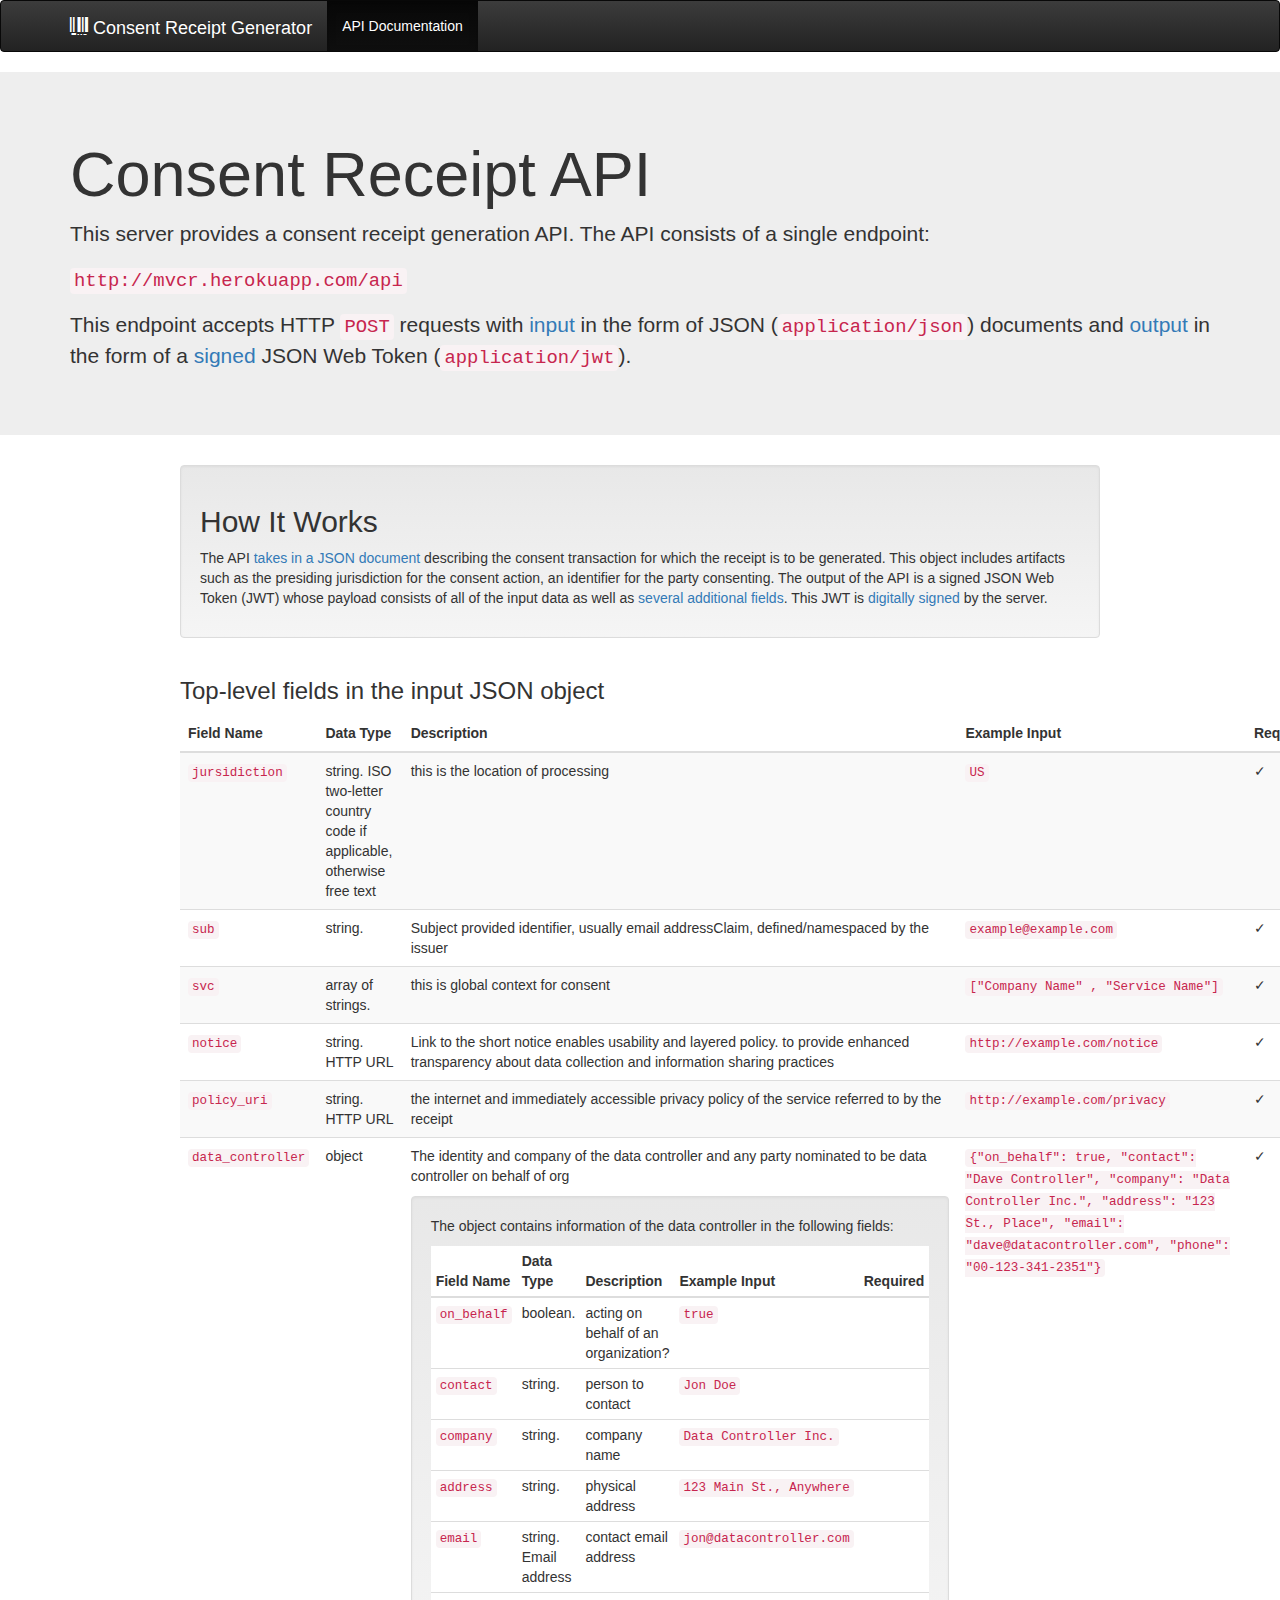
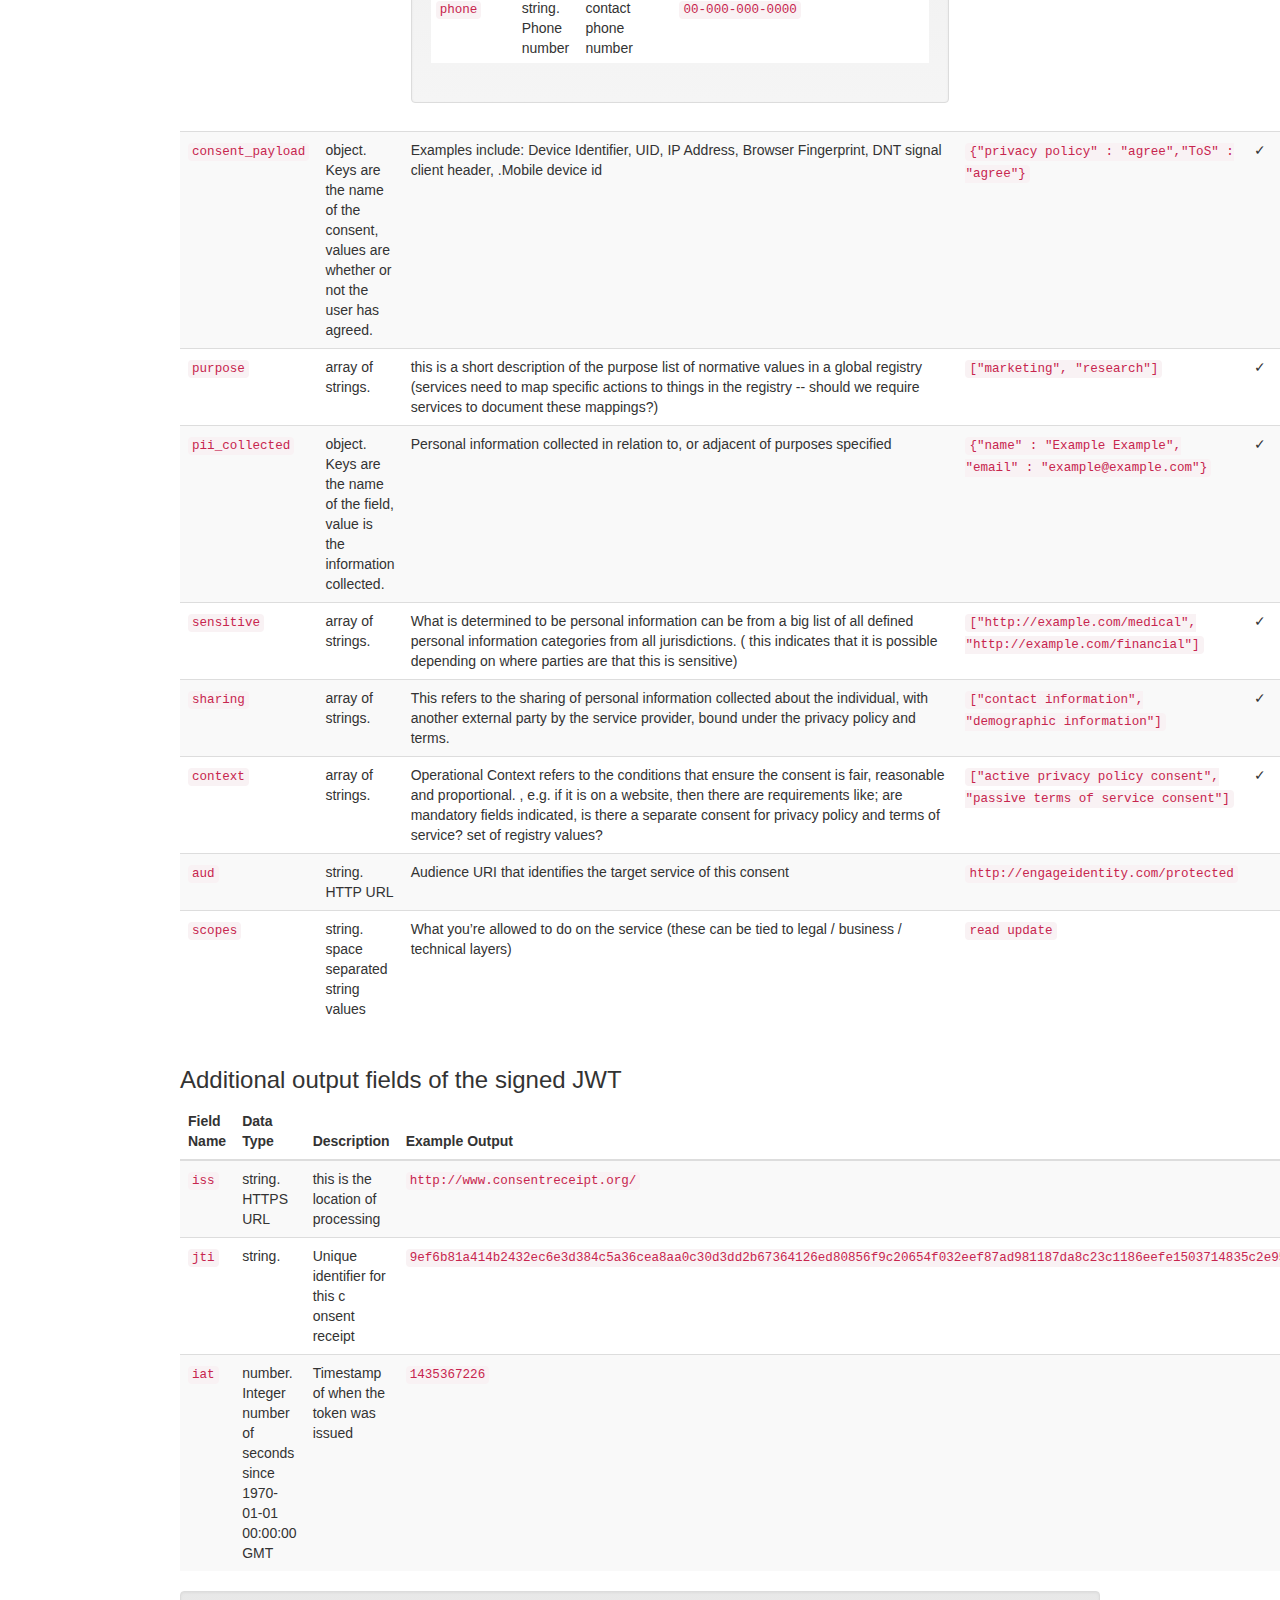
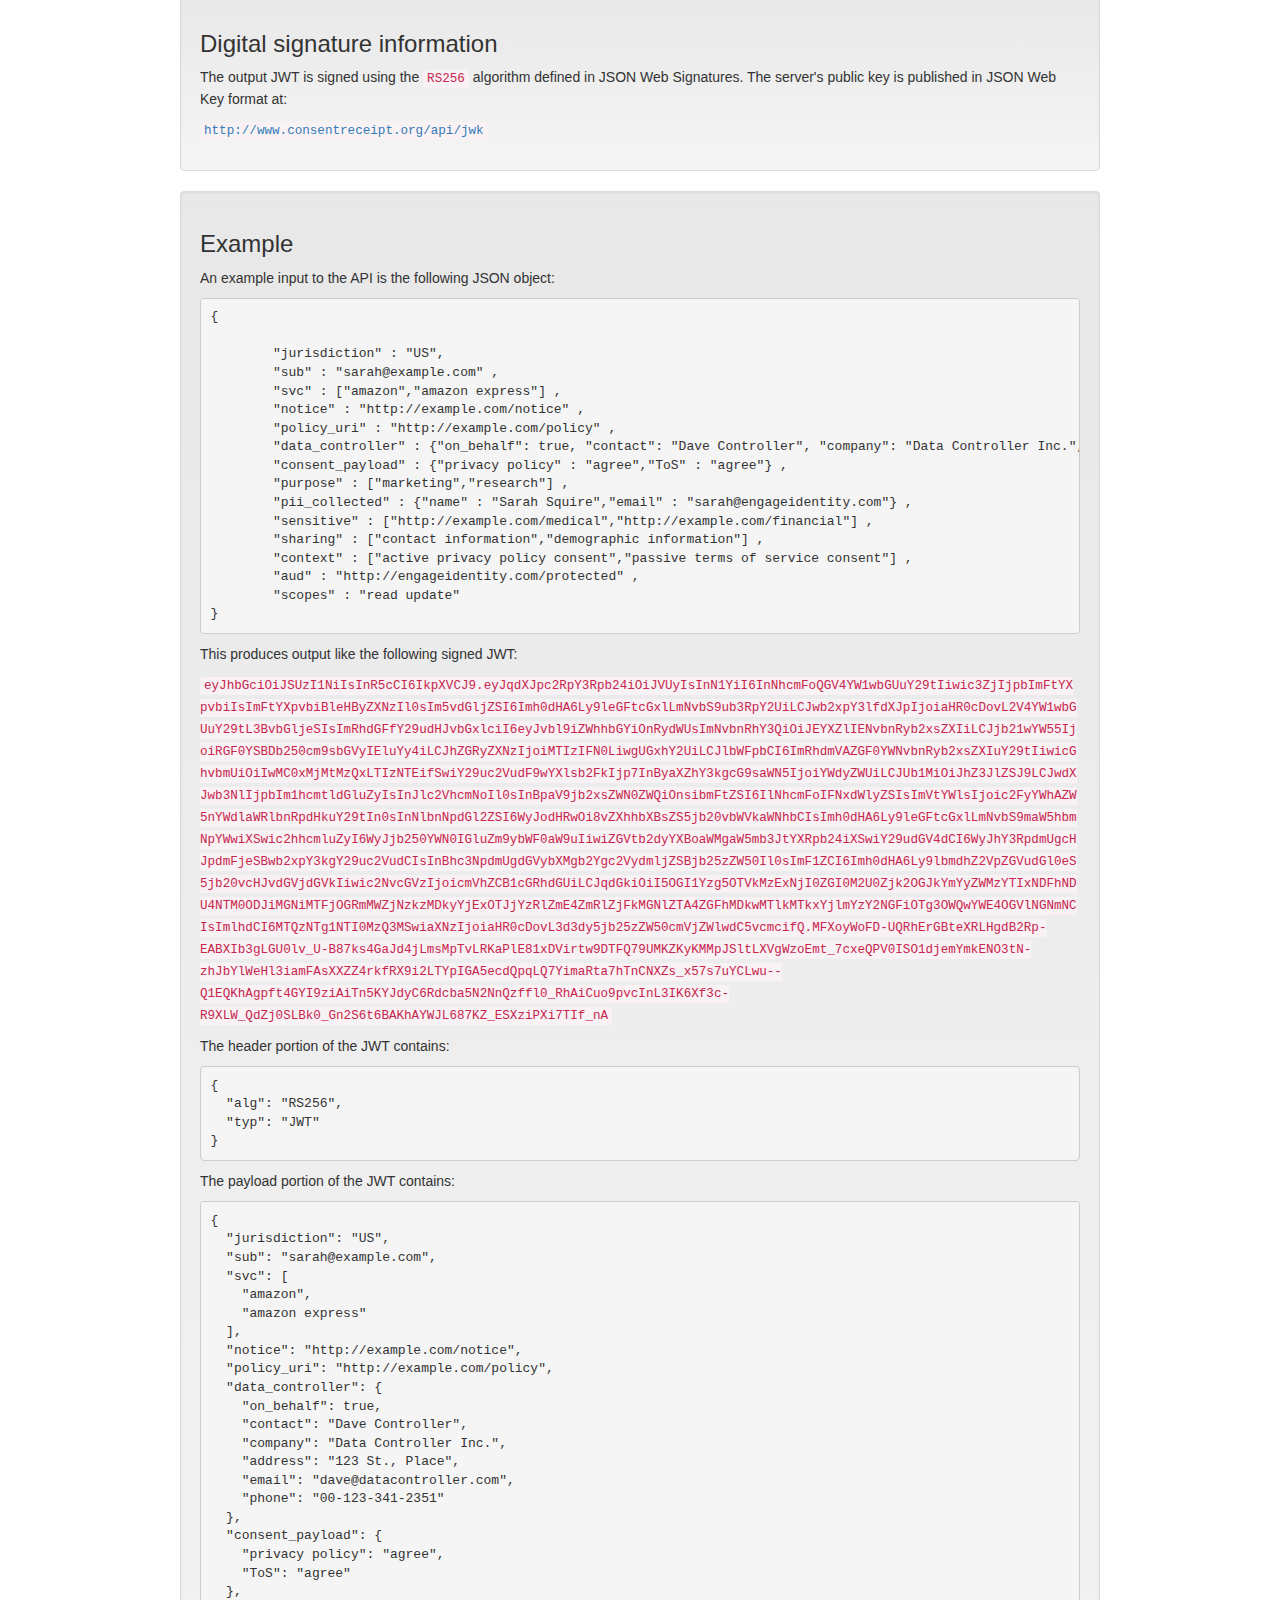
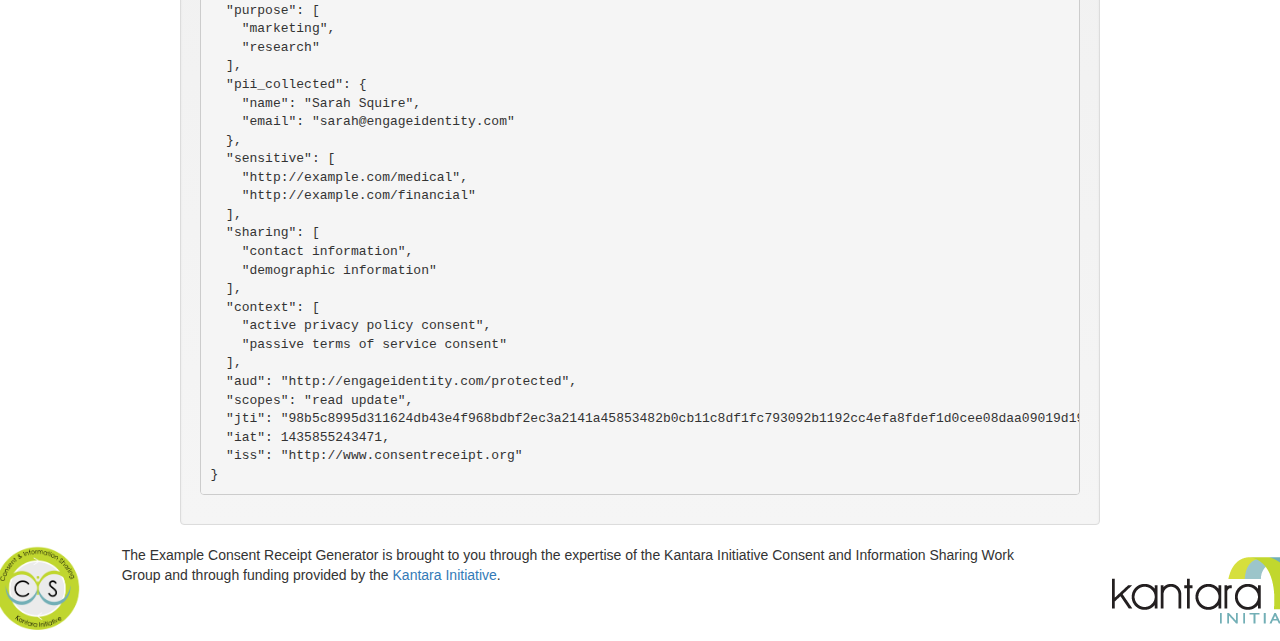
<file: cr_web/doc/index.html>
<!doctype html>
<!--[if lt IE 7]>   <html class="no-js lt-ie9 lt-ie8 lt-ie7" lang=""> <![endif]-->
<!--[if IE 7]>      <html class="no-js lt-ie9 lt-ie8" lang=""> <![endif]-->
<!--[if IE 8]>      <html class="no-js lt-ie9" lang=""> <![endif]-->
<!--[if gt IE 8]><!--> <html class="no-js" lang=""> <!--<![endif]-->
  <head>
      <meta charset="utf-8">
      <meta http-equiv="X-UA-Compatible" content="IE=edge,chrome=1">
      <title>Consent Receipt Generator</title>
      <meta name="description" content="Demonstration website for a consent receipt generation service">
      <meta name="viewport" content="width=device-width, initial-scale=1">

      <link rel="stylesheet" href="../css/bootstrap.min.css">
      <style>
          body {
              padding-bottom: 20px;
          }
       #sig {
         padding: 15px;
         border: 1px #cccccc solid;
       }
      </style>
      <link rel="stylesheet" href="../css/bootstrap-theme.min.css">
      <link rel="stylesheet" href="../css/main.css">
     <script type="text/javascript">
     var exports = {};
     </script>

      <script src="../js/vendor/modernizr-2.8.3-respond-1.4.2.min.js"></script>
      <script src="../js/vendor/jsrsasign.js"></script>


  </head>
  <body>

  <nav class="navbar navbar-inverse" role="navigation">
   <div class="container">
      <div class="navbar-header">

        <button type="button" class="navbar-toggle collapsed" data-toggle="collapse" data-target="#navbar" aria-expanded="false" aria-controls="navbar">
          <span class="sr-only">Toggle navigation</span>
          <span class="icon-bar"></span>
          <span class="icon-bar"></span>
          <span class="icon-bar"></span>
        </button>
        <a class="navbar-brand" href="/"><span class="glyphicon glyphicon-barcode"></span> Consent Receipt Generator</a>
		  </div>
	    <div class="collapse navbar-collapse">
	      <ul class="nav navbar-nav">
	        <li class="active"><a href="/doc/">API Documentation</a></li>
	      </ul>
	    </div><!-- /.navbar-collapse -->

	</div>

  </nav>
    <div class="jumbotron">
      <div class="container">
        <h1>Consent Receipt API</h1>
        <p>This server provides a consent receipt generation API. The API consists of a single endpoint:</p>
        <p><code>http://mvcr.herokuapp.com/api</code></p>
        <p>This endpoint accepts HTTP <code>POST</code> requests with <a href="#input-object">input</a> in the form of JSON (<code>application/json</code>) documents and <a href="#output-fields">output</a> in the form of a <a href="#signature">signed</a> JSON Web Token (<code>application/jwt</code>).</p>
      </div>
    </div>

    <div class="container">

<div class="row-fluid">

  <div class="col-md-10 col-md-offset-1">
    <div class="well">
      <h2>How It Works</h2>
      <p>The API <a href="#input-object">takes in a JSON document</a> describing the consent transaction for which the receipt is to be generated. This object includes artifacts such as the presiding jurisdiction for the consent action, an identifier for the party consenting. The output of the API is a signed JSON Web Token (JWT) whose payload consists of all of the input data as well as <a href="#output-fields">several additional fields</a>. This JWT is <a href="#signature">digitally signed</a> by the server.</p>
    </div>
  </div>

</div>

<div class="row-fluid">

<div class="col-md-10 col-md-offset-1">

<h3 id="input-object">Top-level fields in the input JSON object</h3>

<table class="table table-striped table-hover table-border">

<thead>
  <tr>
  <th>Field Name</th>
    <th>Data Type</th>
    <th>Description</th>
    <th>Example Input</th>
    <th>Required</th>
  </tr>
</thead>

<tbody>
  <tr>
    <td><code>jursidiction</code></td>
    <td>string. ISO two-letter country code if applicable, otherwise free text</td>
    <td>this is the location of processing</td>
    <td><code>US</code></td>
    <td>&#10003;</td>
</tr>
<tr>
    <td><code>sub</code></td>
    <td>string.</td>
    <td>Subject provided identifier, usually email addressClaim, defined/namespaced by the issuer</td>
    <td><code>example@example.com</code></td>
    <td>&#10003;</td>
</tr>
<tr>
    <td><code>svc</code></td>
    <td>array of strings.</td>
    <td>this is global context for consent</td>
    <td><code>["Company Name" , "Service Name"]</code></td>
    <td>&#10003;</td>
</tr>
<tr>
    <td><code>notice</code></td>
    <td>string. HTTP URL</td>
    <td>Link to the short notice enables usability and layered policy. to provide enhanced transparency about data collection and information sharing practices</td>
    <td><code>http://example.com/notice</code></td>
    <td>&#10003;</td>
</tr>
<tr>
    <td><code>policy_uri</code></td>
    <td>string. HTTP URL</td>
    <td>the internet and immediately accessible privacy policy of the service referred to by the receipt</td>
    <td><code>http://example.com/privacy</code></td>
    <td>&#10003;</td>
</tr>
<tr>
    <td><code>data_controller</code></td>
    <td>object</td>
    <td>
    <p>The identity and company of the data controller and any party
nominated to be data controller on behalf of org</p>
      <div class="well">
          <p>The object contains information of the data controller in the following fields:</p>

                        <table class="table table-condensed table-hover">

                    <thead>
                      <tr>
                      <th>Field Name</th>
                        <th>Data Type</th>
                        <th>Description</th>
                        <th>Example Input</th>
                        <th>Required</th>
                      </tr>
                    </thead>

                    <tbody>
                      <tr>
                        <td><code>on_behalf</code></td>
                        <td>boolean.</td>
                        <td>acting on behalf of an organization?</td>
                        <td><code>true</code></td>
                        <td></td>
                    </tr>
                      <tr>
                        <td><code>contact</code></td>
                        <td>string.</td>
                        <td>person to contact</td>
                        <td><code>Jon Doe</code></td>
                        <td></td>
                    </tr>
                      <tr>
                        <td><code>company</code></td>
                        <td>string.</td>
                        <td>company name</td>
                        <td><code>Data Controller Inc.</code></td>
                        <td></td>
                    </tr>
                      <tr>
                        <td><code>address</code></td>
                        <td>string.</td>
                        <td>physical address</td>
                        <td><code>123 Main St., Anywhere</code></td>
                        <td></td>
                    </tr>
                      <tr>
                        <td><code>email</code></td>
                        <td>string. Email address</td>
                        <td>contact email address</td>
                        <td><code>jon@datacontroller.com</code></td>
                        <td></td>
                    </tr>
                      <tr>
                        <td><code>phone</code></td>
                        <td>string. Phone number</td>
                        <td>contact phone number</td>
                        <td><code>00-000-000-0000</code></td>
                        <td></td>
                    </tr>
                    </tbody>
                    </table>
            </div>
</td>
    <td><code>{"on_behalf": true, "contact": "Dave Controller", "company": "Data Controller Inc.", "address": "123 St., Place", "email": "dave@datacontroller.com", "phone": "00-123-341-2351"}
 	</code></td>
 	<td>&#10003;</td>
</tr>
<tr>
    <td><code>consent_payload</code></td>
    <td>object. Keys are the name of the consent, values are whether or not the user has agreed.</td>
    <td>Examples include: Device Identifier, UID, IP Address, Browser Fingerprint, DNT signal client header, .Mobile device id</td>
    <td><code>{"privacy policy" : "agree","ToS" : "agree"}
 	</code></td>
 	<td>&#10003;</td>
</tr>
<tr>
    <td><code>purpose</code></td>
    <td>array of strings.</td>
    <td>this is a short description of the purpose

list of normative values in a global registry (services need to map specific actions to things in the registry -- should we require services to document these mappings?)</td>
    <td><code>["marketing", "research"]
 	</code></td>
 	<td>&#10003;</td>
</tr>
<tr>
    <td><code>pii_collected</code></td>
    <td>object. Keys are the name of the field, value is the information collected.</td>
    <td>Personal information collected in relation to, or adjacent of purposes specified</td>
    <td><code>{"name" : "Example Example", "email" : "example@example.com"}
 	</code></td>
 	<td>&#10003;</td>
</tr>
<tr>
    <td><code>sensitive</code></td>
    <td>array of strings.</td>
    <td>What is determined to be personal information can be from a big list of all defined personal information categories from all jurisdictions. ( this indicates that it is possible depending on where parties are that this is sensitive)</td>
    <td><code>["http://example.com/medical", "http://example.com/financial"]</code></td>
    <td>&#10003;</td>
</tr>
<tr>
    <td><code>sharing</code></td>
    <td>array of strings.</td>
    <td>This refers to the sharing of personal information collected about the individual, with another external party by the service provider, bound under the privacy policy and terms.</td>
    <td><code>["contact information", "demographic information"]</code></td>
    <td>&#10003;</td>
</tr>
<tr>
    <td><code>context</code></td>
    <td>array of strings.</td>
    <td>Operational Context refers to the conditions that ensure the consent is fair, reasonable and proportional. , e.g. if it is on a website, then there are requirements like; are mandatory fields indicated, is there a separate consent for privacy policy and terms of service?

set of registry values?</td>
    <td><code>["active privacy policy consent", "passive terms of service consent"]</code></td>
    <td>&#10003;</td>
</tr>
<tr>
    <td><code>aud</code></td>
    <td>string. HTTP URL</td>
    <td>Audience URI that identifies the target service of this consent</td>
    <td><code>http://engageidentity.com/protected</code></td>
    <td></td>
</tr>
<tr>
    <td><code>scopes</code></td>
    <td>string. space separated string values</td>
    <td>What you’re allowed to do on the service (these can be tied to legal / business / technical layers)</td>
    <td><code>read update</code></td>
    <td></td>
</tr>

</tbody>

</table>

</div>

</div>


<div class="row-fluid">

<div class="col-md-10 col-md-offset-1">

<h3 id="output-fields">Additional output fields of the signed JWT</h3>

<table class="table table-striped table-hover table-border">

<thead>
  <tr>
    <th>Field Name</th>
    <th>Data Type</th>
    <th>Description</th>
    <th>Example Output</th>
  </tr>
</thead>

<tbody>
  <tr>
    <td><code>iss</code></td>
    <td>string. HTTPS URL</td>
    <td>this is the location of processing</td>
    <td><code>http://www.consentreceipt.org/</code></td>
  </tr>
  <tr>
    <td><code>jti</code></td>
    <td>string.</td>
    <td>Unique identifier for this c onsent receipt</td>
    <td><code>9ef6b81a414b2432ec6e3d384c5a36cea8aa0c30d3dd2b67364126ed80856f9c20654f032eef87ad981187da8c23c1186eefe1503714835c2e952bbb3f22729c</code></td>
  </tr>
  <tr>
    <td><code>iat</code></td>
    <td>number. Integer number of seconds since 1970-01-01 00:00:00 GMT</td>
    <td>Timestamp of when the token was issued</td>
    <td><code>1435367226</code></td>
  </tr>

</tbody>

</table>
</div>
</div>

<div class="row-fluid">

<div class="col-md-10 col-md-offset-1">

<div class="well">

<h3 id="signature">Digital signature information</h3>

<p>The output JWT is signed using the <code>RS256</code> algorithm defined in JSON Web Signatures. The server's public key is published in JSON Web Key format at:</p>

<p><code><a href="http://www.consentreceipt.org/api/jwk">http://www.consentreceipt.org/api/jwk</a></code></p>

</div>

</div>
</div>

<div class="row-fluid">

<div class="col-md-10 col-md-offset-1">

<div class="well">

<h3 id="example">Example</h3>

<p>An example input to the API is the following JSON object:</p>

<p><pre>
{

 	"jurisdiction" : "US",
 	"sub" : "sarah@example.com" ,
 	"svc" : ["amazon","amazon express"] ,
 	"notice" : "http://example.com/notice" ,
 	"policy_uri" : "http://example.com/policy" ,
 	"data_controller" : {"on_behalf": true, "contact": "Dave Controller", "company": "Data Controller Inc.", "address": "123 St., Place", "email": "dave@datacontroller.com", "phone": "00-123-341-2351"},
 	"consent_payload" : {"privacy policy" : "agree","ToS" : "agree"} ,
 	"purpose" : ["marketing","research"] ,
	"pii_collected" : {"name" : "Sarah Squire","email" : "sarah@engageidentity.com"} ,
	"sensitive" : ["http://example.com/medical","http://example.com/financial"] ,
	"sharing" : ["contact information","demographic information"] ,
	"context" : ["active privacy policy consent","passive terms of service consent"] ,
	"aud" : "http://engageidentity.com/protected" ,
	"scopes" : "read update"
}
</pre></p>

<p>This produces output like the following signed JWT:</p>

<p><code style="word-wrap: break-word; overflow-wrap: break-word;">
eyJhbGciOiJSUzI1NiIsInR5cCI6IkpXVCJ9.[base64].[base64]
</code></p>

<p>The header portion of the JWT contains:</p>

<p><pre>
{
  "alg": "RS256",
  "typ": "JWT"
}
</pre></p>

<p>The payload portion of the JWT contains:</p>

<p><pre>
{
  "jurisdiction": "US",
  "sub": "sarah@example.com",
  "svc": [
    "amazon",
    "amazon express"
  ],
  "notice": "http://example.com/notice",
  "policy_uri": "http://example.com/policy",
  "data_controller": {
    "on_behalf": true,
    "contact": "Dave Controller",
    "company": "Data Controller Inc.",
    "address": "123 St., Place",
    "email": "dave@datacontroller.com",
    "phone": "00-123-341-2351"
  },
  "consent_payload": {
    "privacy policy": "agree",
    "ToS": "agree"
  },
  "purpose": [
    "marketing",
    "research"
  ],
  "pii_collected": {
    "name": "Sarah Squire",
    "email": "sarah@engageidentity.com"
  },
  "sensitive": [
    "http://example.com/medical",
    "http://example.com/financial"
  ],
  "sharing": [
    "contact information",
    "demographic information"
  ],
  "context": [
    "active privacy policy consent",
    "passive terms of service consent"
  ],
  "aud": "http://engageidentity.com/protected",
  "scopes": "read update",
  "jti": "98b5c8995d311624db43e4f968bdbf2ec3a2141a45853482b0cb11c8df1fc793092b1192cc4efa8fdef1d0cee08daa09019d191b9fc664ab9879d0aa88ee4cf4",
  "iat": 1435855243471,
  "iss": "http://www.consentreceipt.org"
}
</pre></p>

</div>

</div>
</div>


  </div> <!-- /container -->

      <footer>

	        <div class="col-md-1">
	          <a href="https://kantarainitiative.org/confluence/display/infosharing/Home"><img id="cis" src="../img/cis.png" /></a>
	        </div>
	        <div class="col-md-9">
	          The Example Consent Receipt Generator is brought to you through the expertise of the Kantara Initiative Consent and Information Sharing Work Group and through funding provided by the <a href="http://kantarainitiative.org/">Kantara Initiative</a>.
	        </div>
			<div class="col-md-2">
				<a href="http://kantarainitiative.org/"><img id="kantara" src="../img/kantara.png" /></a>
			</div>

    </footer>

      <script>window.jQuery || document.write('<script src="../js/vendor/jquery-1.11.2.min.js"><\/script>')</script>

      <script src="../js/vendor/bootstrap.min.js"></script>

      <script src="../js/main.js"></script>
  </body>
</html>
</file>
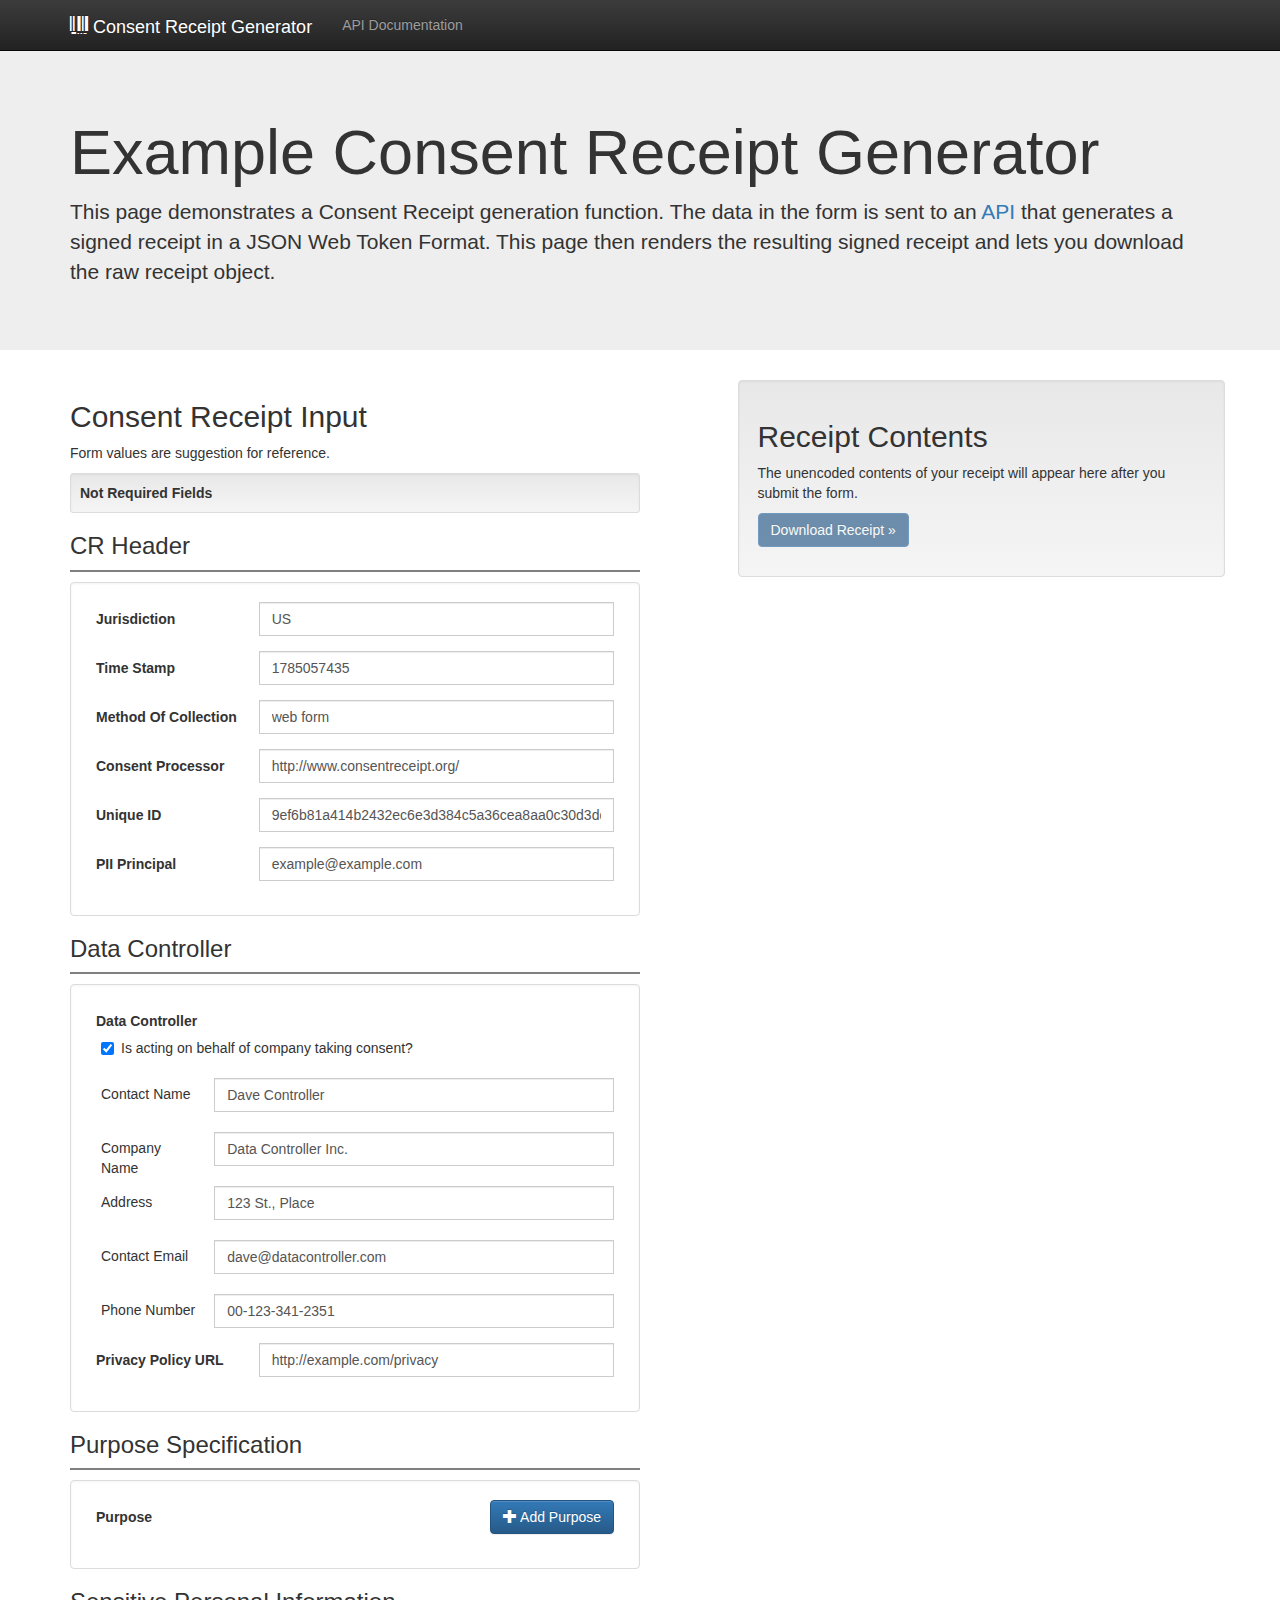
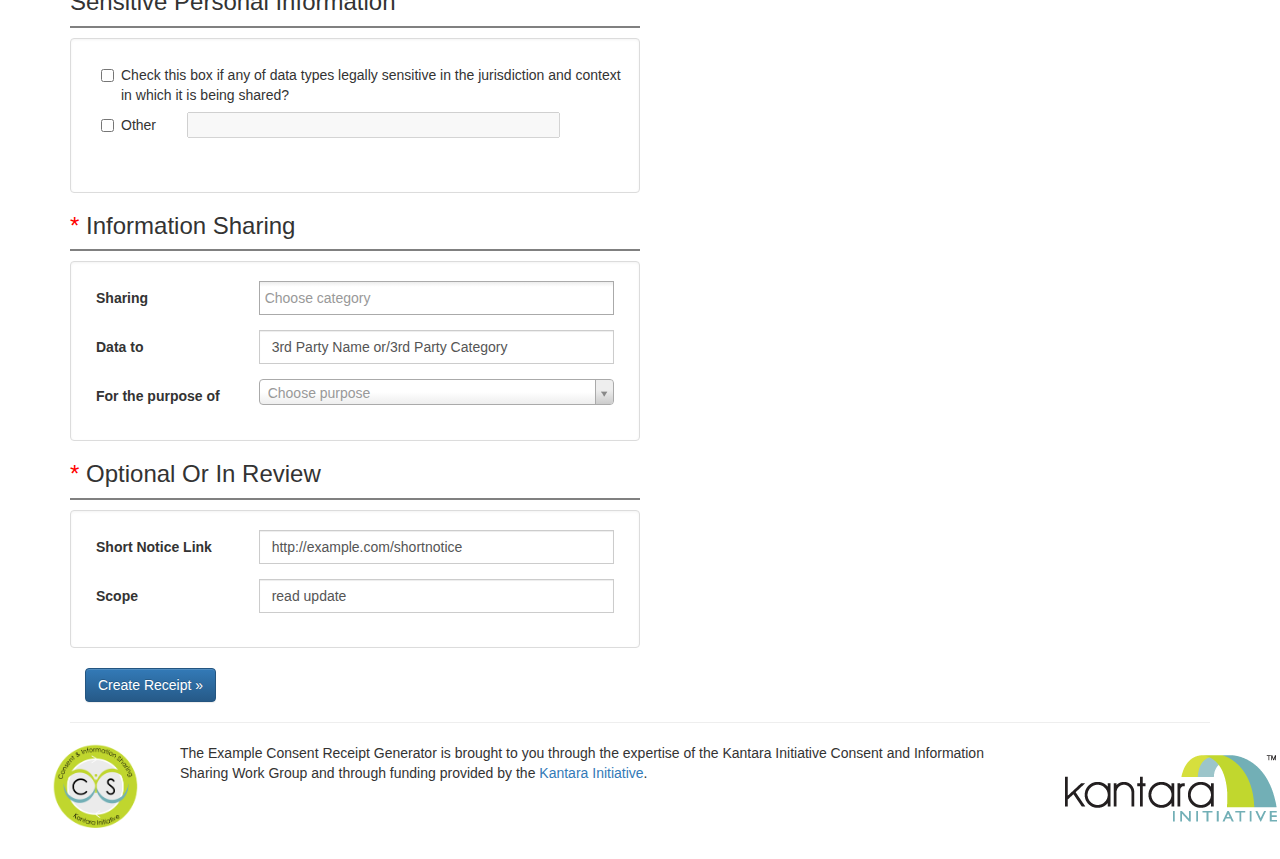
<file: mvcr/public/index.html>
<!doctype html>
<!--[if lt IE 7]>      <html class="no-js lt-ie9 lt-ie8 lt-ie7" lang=""> <![endif]-->
<!--[if IE 7]>         <html class="no-js lt-ie9 lt-ie8" lang=""> <![endif]-->
<!--[if IE 8]>         <html class="no-js lt-ie9" lang=""> <![endif]-->
<!--[if gt IE 8]><!--> <html class="no-js" lang=""> <!--<![endif]-->
    <head>
        <meta charset="utf-8">
        <meta http-equiv="X-UA-Compatible" content="IE=edge,chrome=1">
        <title>Consent Receipt Generator</title>
        <meta name="description" content="Demonstration website for a consent receipt generation service">
        <meta name="viewport" content="width=device-width, initial-scale=1">

        <link rel="stylesheet" href="css/bootstrap.min.css">
        <style>
            body {
                padding-top: 50px;
                padding-bottom: 20px;
            }
			#sig {
				padding: 15px;
				border: 1px #cccccc solid;
			}
        </style>
        <link rel="stylesheet" href="css/bootstrap-theme.min.css">
        <link href="css/select2.css" rel="stylesheet" />
        <link href="css/select2-bootstrap.css" rel="stylesheet" />
        <link rel="stylesheet" href="css/main.css">
		<script type="text/javascript">
		var exports = {};
		</script>

        <script src="js/vendor/modernizr-2.8.3-respond-1.4.2.min.js"></script>
        <script src="js/vendor/jsrsasign.js"></script>

       
    </head>
    <body>

 <nav class="navbar navbar-inverse navbar-fixed-top" role="navigation">
   <div class="container">
      <div class="navbar-header">

        <button type="button" class="navbar-toggle collapsed" data-toggle="collapse" data-target="#navbar" aria-expanded="false" aria-controls="navbar">
          <span class="sr-only">Toggle navigation</span>
          <span class="icon-bar"></span>
          <span class="icon-bar"></span>
          <span class="icon-bar"></span>
        </button>
        <a class="navbar-brand" href="/"><span class="glyphicon glyphicon-barcode"></span> Consent Receipt Generator</a>
		  </div>
	    <div class="collapse navbar-collapse">
	      <ul class="nav navbar-nav">
	        <li><a href="/doc/">API Documentation</a></li>
	      </ul>
	    </div><!-- /.navbar-collapse -->

	</div>

  </nav>

    <!-- Main jumbotron for a primary marketing message or call to action -->
    <div class="jumbotron">
      <div class="container">
        <h1>Example Consent Receipt Generator</h1>
        <p>This page demonstrates a Consent Receipt generation function. The data in the form is sent to an <a href="doc/">API</a> that generates a signed receipt in a JSON Web Token Format. This page then renders the resulting signed receipt and lets you download the raw receipt object.</p>
      </div>
    </div>

    <div class="container">
      <!-- Example row of columns -->
      <div class="row">
        <div class="col-md-5">
          <h2>Consent Receipt Input</h2>
          <p>Form values are suggestion for reference.</p>
          <div class="container">
    <div class="row">
        <form role="form" class="form-horizontal" id="consent_form">
            <div class="col-lg-6" style="padding-left:0">
                <div class="well well-sm"><strong></span>Not Required Fields</strong></div>
                <div class="widget">
                  <div class="widget-header">
                    <h3>CR Header</h3>
                  </div>
                  <div class="widget-content well">
                    <div class="form-group">
                      <label for="jurisdiction" class="col-md-4 control-label">Jurisdiction</label>
                      <div class="col-md-8 controls">
                        <div class="input-group">
                          <input type="text" class="form-control" name="jurisdiction" id="jurisdiction" placeholder="Example: US" value="US">
                        </div>
                      </div>
                    </div>

                    <div class="form-group">
                      <label for="timestamp" class="col-md-4 control-label">Time Stamp</label>
                      <div class="col-md-8 controls">
                        <div class="input-group">
                          <input type="text" class="form-control" name="iat" id="timestamp" placeholder="Issue Timestamp">
                        </div>
                      </div>
                    </div>

                    <div class="form-group">
                      <label for="method" class="col-md-4 control-label">Method Of Collection</label>
                      <div class="col-md-8 controls">
                        <div class="input-group">
                          <input type="text" class="form-control" name="moc" id="method" placeholder="Webform opt in, implicit, verbal, etc" value="web form">
                        </div>
                      </div>
                    </div>

                    <div class="form-group">
                      <label for="processor" class="col-md-4 control-label">Consent Processor</label>
                      <div class="col-md-8 controls">
                        <div class="input-group">
                          <input type="text" class="form-control" name="iss" id="processor" placeholder="URL or Internet location of processing" value="http://www.consentreceipt.org/">
                        </div>
                      </div>
                    </div>

                    <div class="form-group">
                      <label for="uniqueID" class="col-md-4 control-label">Unique ID</label>
                      <div class="col-md-8 controls">
                        <div class="input-group">
                          <input type="text" class="form-control" name="jti" id="uniqueID" placeholder="Unique identifier" value="9ef6b81a414b2432ec6e3d384c5a36cea8aa0c30d3dd2b67364126ed80856f9c20654f032eef87ad981187da8c23c1186eefe1503714835c2e952bbb3f22729c" >
                        </div>
                      </div>
                    </div>

                    <div class="form-group">
                      <label for="principal" class="col-md-4 control-label">PII Principal</label>
                      <div class="col-md-8 controls">
                        <div class="input-group">
                          <input type="text" class="form-control" name="sub" id="principal" placeholder="Email or address claim" value="example@example.com">
                        </div>
                      </div>
                    </div>
                  </div>
                </div>

                <div class="widget">
                  <div class="widget-header">
                    <h3>Data Controller</h3>
                  </div>
                  <div class="widget-content well">
                    <div class="form-group">
                      <label class="col-md-12 control-label">Data Controller</label><br>
                      <div class="input-group checkbox">
                        <label><input type="checkbox" id="data_controller_on_behalf" value="true" checked name="data_controller.on_behalf"> Is acting on behalf of company taking consent?</label><br>
                      </div><br>

                      <label class="col-md-3 child-label">Contact Name</label> 
                      <div class="input-group col-md-9">
                        <input type="text" class="form-control" id="data_controller_contact" placeholder="Example: Contact Name" value="Dave Controller" name="data_controller.contact">
                      </div><br>

                      <label class="col-md-3 child-label">Company Name</label>
                      <div class="input-group col-md-9">
                        <input type="text" class="form-control" id="data_controller_company" placeholder="Example: Company Name" value="Data Controller Inc." name="data_controller.company">
                      </div><br>

                      <label class="col-md-3 child-label">Address</label>
                      <div class="input-group col-md-9">
                        <input type="text" class="form-control" id="data_controller_address" placeholder="Example: Address" value="123 St., Place" name="data_controller.address">
                      </div><br>

                      <label class="col-md-3 child-label">Contact Email</label>
                      <div class="input-group col-md-9">
                        <input type="text" class="form-control" id="data_controller_email" placeholder="Example: example@example.com" value="dave@datacontroller.com" name="data_controller.email">
                      </div><br>

                      <label class="col-md-3 child-label">Phone Number</label>
                      <div class="input-group col-md-9">
                        <input type="text" class="form-control" id="data_controller_phone" placeholder="Example: 00-000-000-0000" value="00-123-341-2351" name="data_controller.phone">
                      </div>
                    </div>

                    <div class="form-group">
                      <label for="policy_uri" class="col-md-4 control-label">Privacy Policy URL</label>
                      <div class="col-md-8 controls">
                        <div class="input-group">
                          <input type="text" class="form-control" name="policy_uri" id="policy_uri" placeholder="Example: http://example.com/privacy" value="http://example.com/privacy">
                        </div>
                      </div>
                    </div>
                  </div>
                </div>

                <div class="widget">
                  <div class="widget-header">
                    <h3>Purpose Specification</h3>
                  </div>
                  <div class="widget-content well">
                    <div class="form-group">
                      <label for="jurisdiction" class="col-md-4 control-label">Purpose</label>
                      <div class="col-md-8 controls">
                        <button class="btn btn-primary pull-right" id="purpose">
                          <span class="glyphicon glyphicon-plus"></span>
                          Add Purpose
                        </button>
                      </div>
                    </div>

                    <div class="purpose_list"></div>

                    <div id="purpose_template">
                      <div class="purpose">
                        <div class="col-md-12" style="padding-bottom: 5px;">
                          <a class="pull-right close" title="Remove">x</a>
                        </div>
                        <div class="form-group">
                          <label class="col-md-4 child-label">Service Name</label>
                          <div class="col-md-8 controls">
                            <div class="input-group">
                              <input type="text" class="form-control" value="" placeholder="Service Name"/>
                            </div>
                          </div>
                        </div>

                        <div class="form-group">
                          <label class="col-md-4 child-label">Purpose</label>
                          <div class="col-md-8 controls">
                            <div class="input-group">
                              <input class="purpose_item" type="hidden">
                            </div>
                          </div>
                        </div>

                        <div class="form-group">
                          <label class="col-md-4 child-label"><span class="red">*</span> PI Category</label>
                          <div class="col-md-8 controls">
                            <div class="input-group">
                              <input class="pi_sensitive" type="hidden">
                            </div>
                          </div>
                        </div>
                    </div>
                    </div>

                  </div>
                </div>

                <div class="widget">
                  <div class="widget-header">
                    <h3>Sensitive Personal Information</h3>
                  </div>
                  <div class="widget-content well">
                    <div class="form-group">
                      <div class="col-md-12 controls">
                        <div>
                          <div class="checkbox">
                            <label><input type="checkbox" id="on_sensitive">Check this box if any of data types legally sensitive in the jurisdiction and context in which it is being shared?</label>
                          </div>
                          <div class="checkbox">
                            <label><input type="checkbox" value="false" id="other">Other</label>
                            <input type="text" style="width:70%; margin-left: 5%" disabled id="other_pi">
                          </div>
                        </div><br>

                        <!-- <div class="col-md-12">
                          <label class="child-label col-md-2" style="padding-left:0"><span class="red">*</span> Category</label>
                          <div class="col-md-9">
                            <input type="hidden" class="pi_sensitive">
                          </div>
                        </div><br> -->

                        <div id="options" class="col-md-12">
                          <label>Check your sensitive category: </label>
                          <div class="checkbox">
                            <label><input type="checkbox" value="health" name="sensitive_options">Heath</label>
                          </div>
                          <div class="checkbox">
                            <label><input type="checkbox" value="financial" name="sensitive_options">Financial</label>
                          </div>
                          <div class="checkbox">
                            <label><input type="checkbox" value="child_data" name="sensitive_options">Child Data</label>
                          </div>
                          <div class="checkbox">
                            <label><input type="checkbox" value="location" name="sensitive_options">Location</label>
                          </div>
                          <div class="checkbox">
                            <label><input type="checkbox" value="official_identifiers" name="sensitive_options">Official Identifiers</label>
                          </div>
                          <div class="checkbox">
                            <label><input type="checkbox" value="psycho_social_belief" name="sensitive_options">Psycho/Social/Belief</label>
                          </div>
                          <div class="checkbox">
                            <label><input type="checkbox" value="membership" name="sensitive_options">Membership</label>
                          </div>
                        </div>

                        

                      </div>
                    </div>
                  </div>
                </div>

                <div class="widget">
                  <div class="widget-header">
                    <h3><span class="red">*</span> Information Sharing</h3>
                  </div>
                  <div class="widget-content well">
                    <div class="form-group">
                      <label for="sharing" class="col-md-4 control-label">Sharing </label>
                      <div class="col-md-8 controls">
                        <div class="input-group">
                          <input type="hidden" style="width:300px" id="sharing"/>
                        </div>
                      </div>
                    </div>

                    <div class="form-group">
                      <label for="forparty" class="col-md-4 control-label">Data to </label>
                      <div class="col-md-8 controls">
                        <div class="input-group">
                          <input type="text" id="forparty" value="3rd Party Name or/3rd Party Category" placeholder="Name Or Type Of 3rd Party" class="form-control">
                        </div>
                      </div>
                    </div>

                    <div class="form-group">
                      <label for="sharing" class="col-md-4 control-label">For the purpose of </label>
                      <div class="col-md-8 controls">
                        <div class="input-group">
                          <input type="hidden" id="sharing_purpose"/>
                        </div>
                      </div>
                    </div>

                  </div>
                </div>

                <div class="widget">
                  <div class="widget-header">
                    <h3><span class="red">*</span> Optional Or In Review</h3>
                  </div>
                  <div class="widget-content well">
                    <div class="form-group">
                      <label for="notice" class="col-md-4 control-label">Short Notice Link</label>
                      <div class="col-md-8 controls">
                        <div class="input-group">
                          <input type="text" class="form-control" name="notice" id="notice" value="http://example.com/shortnotice" placeholder="Example: http://example.com/shortnotice"/>
                        </div>
                      </div>
                    </div>

                    <div class="form-group">
                      <label for="scope" class="col-md-4 control-label">Scope</label>
                      <div class="col-md-8 controls">
                        <div class="input-group">
                          <input type="text" class="form-control" name="scopes" id="scope" value="read update" placeholder="What you're allowed to do on the service"/>
                        </div>
                      </div>
                    </div>
                  </div>
                </div>          
            </div>
        </form>
        
       
    </div>
    <button id="submit" class="btn btn-primary">Create Receipt &raquo;</button>
</div>
          
        </div>     
        <div class="col-md-2">
        </div>
        <div class="col-md-5 well receipt">
          <h2>Receipt Contents</h2>
          <p id="receipt">The unencoded contents of your receipt will appear here after you submit the form. </p>
          <div id="rhidden">
            <p></p>
            <!--CR Header-->
            <p>
              <button type="button" class="btn btn-info btn-xs">Jurisdiction</button>
            </p>
            <p id="rjurisdiction" class="rindent">
            </p>
            <p>
              <button type="button" class="btn btn-info btn-xs">Timestamp</button>
            </p>
            <p id="riat" class="rindent wrap">
            </p>
            <p>
              <button type="button" class="btn btn-info btn-xs">Method Of Collection</button>
            </p>
            <p id="rmoc" class="rindent">
            </p>
            <p>
              <button type="button" class="btn btn-info btn-xs">Consent Processor</button>
            </p>
            <p id="riss" class="rindent">
            </p>
            <p>
              <button type="button" class="btn btn-info btn-xs">Unique ID</button>
            </p>
            <p id="rjti" class="rindent wrap">
            </p>
            <p>
              <button type="button" class="btn btn-info btn-xs">PII Principal</button>
            </p>
            <p id="rsub" class="rindent wrap">
            </p>

            <!-- Data controller-->
            <p>
              <button type="button" class="btn btn-info btn-xs">Data Controller</button>
            </p>
            <p class="rindent">
              is acting on behalf of company: <span id="rdata_controller_on_behalf"></span><br>

              Contact Name: <span id="rdata_controller_contact"></span><br>
  
              Company Name: <span id="rdata_controller_company"></span><br>
  
              Address: <span id="rdata_controller_address"></span><br>
  
              Contact Email: <span id="rdata_controller_email"></span><br>
  
              Phone Number: <span id="rdata_controller_phone"></span><br>
            </p>
            <p>
              <button type="button" class="btn btn-info btn-xs">Privacy Policy URL</button>
            </p>
            <p id="rpolicy_uri" class="rindent">
            </p>

            <!--Purpose-->
            <p>
              <button type="button" class="btn btn-info btn-xs">Purposes</button>
            </p>
            <p id="rpurpose" class="rindent">
            </p>

            <!--sensitive-->
            <p>
              <button type="button" class="btn btn-info btn-xs">Sensitive Personal Information</button>
            </p>
            <p id="rsensitive" class="rindent">
            </p>

            <!--sharing-->
            <p>
              <button type="button" class="btn btn-info btn-xs">3rd party sharing of personal information</button>
            </p>
            <p id="rsharing" class="rindent">
              Sharing <span id="rsharing_data"></span> data to <span id="rsharing_name"></span> for the purpose of <span id="rsharing_purpose"></span>
            </p>

            <!--Optional -->
            <p>
              <button type="button" class="btn btn-info btn-xs">Link to Short Privacy Notice</button>
            </p>
            <p id="rnotice" class="rindent">
            </p>
            <p>
              <button type="button" class="btn btn-info btn-xs">Oauth Scopes</button>
            </p>
            <p id="rscope" class="rindent">
            </p>            
			<p id="sig" class="bg-warning">Checking signature...</p>
			


          </div>
          <p id="receiptdl" ><a class="btn btn-primary" href="#" download role="button" disabled="disabled">Download Receipt &raquo;</a></p>

</script>
       </div>
      </div>

      <hr>

      <footer>
		  
	        <div class="col-md-1"> 
	          <a href="https://kantarainitiative.org/confluence/display/infosharing/Home"><img id="cis" src="img/cis.png" /></a>
	        </div>
	        <div class="col-md-9">
	          The Example Consent Receipt Generator is brought to you through the expertise of the Kantara Initiative Consent and Information Sharing Work Group and through funding provided by the <a href="http://kantarainitiative.org/">Kantara Initiative</a>.
	        </div>
			<div class="col-md-2">
				<a href="http://kantarainitiative.org/"><img id="kantara" src="img/kantara.png" /></a>
			</div>
        
      </footer>
    </div> <!-- /container -->  


        <script>window.jQuery || document.write('<script src="js/vendor/jquery-1.11.2.min.js"><\/script>')</script>

        <script src="js/vendor/bootstrap.min.js"></script>
        <script src="js/vendor/select2.min.js"></script>     

        <script src="js/main.js"></script>
    </body>
</html>
</file>
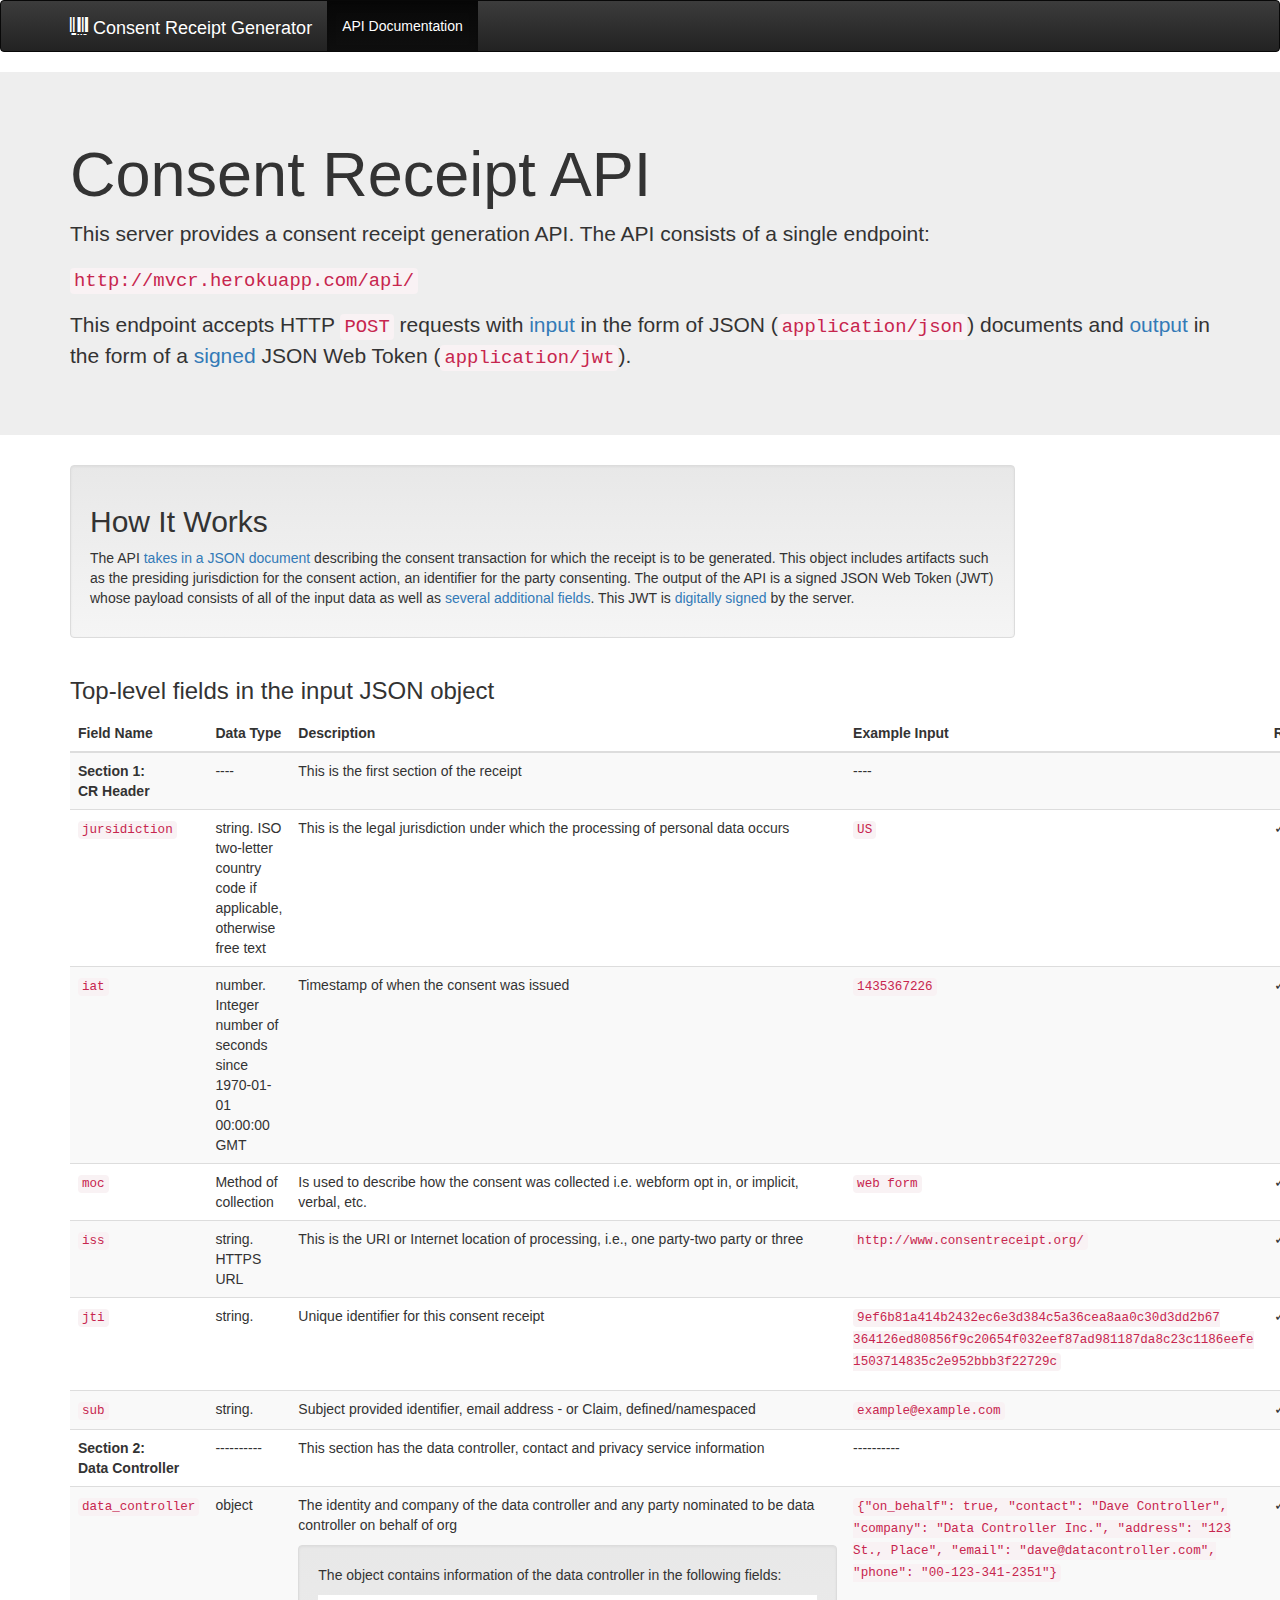
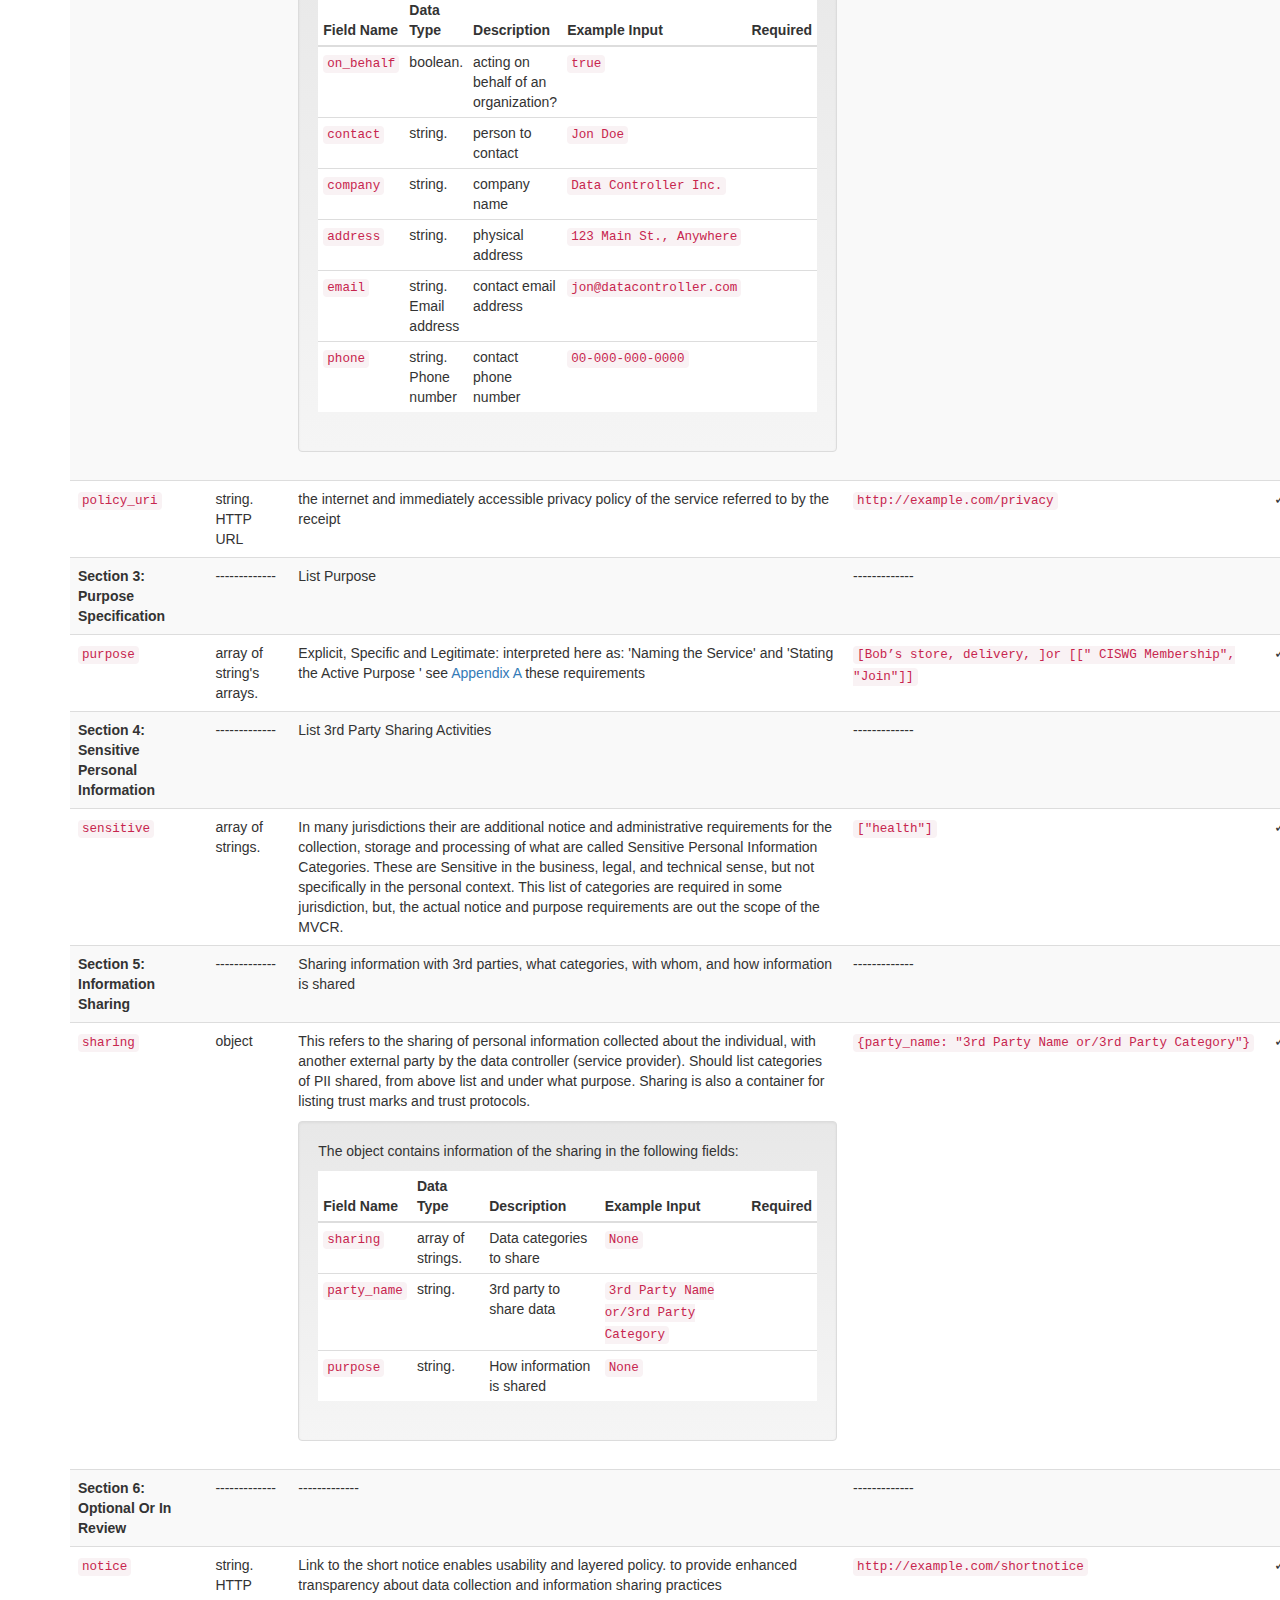
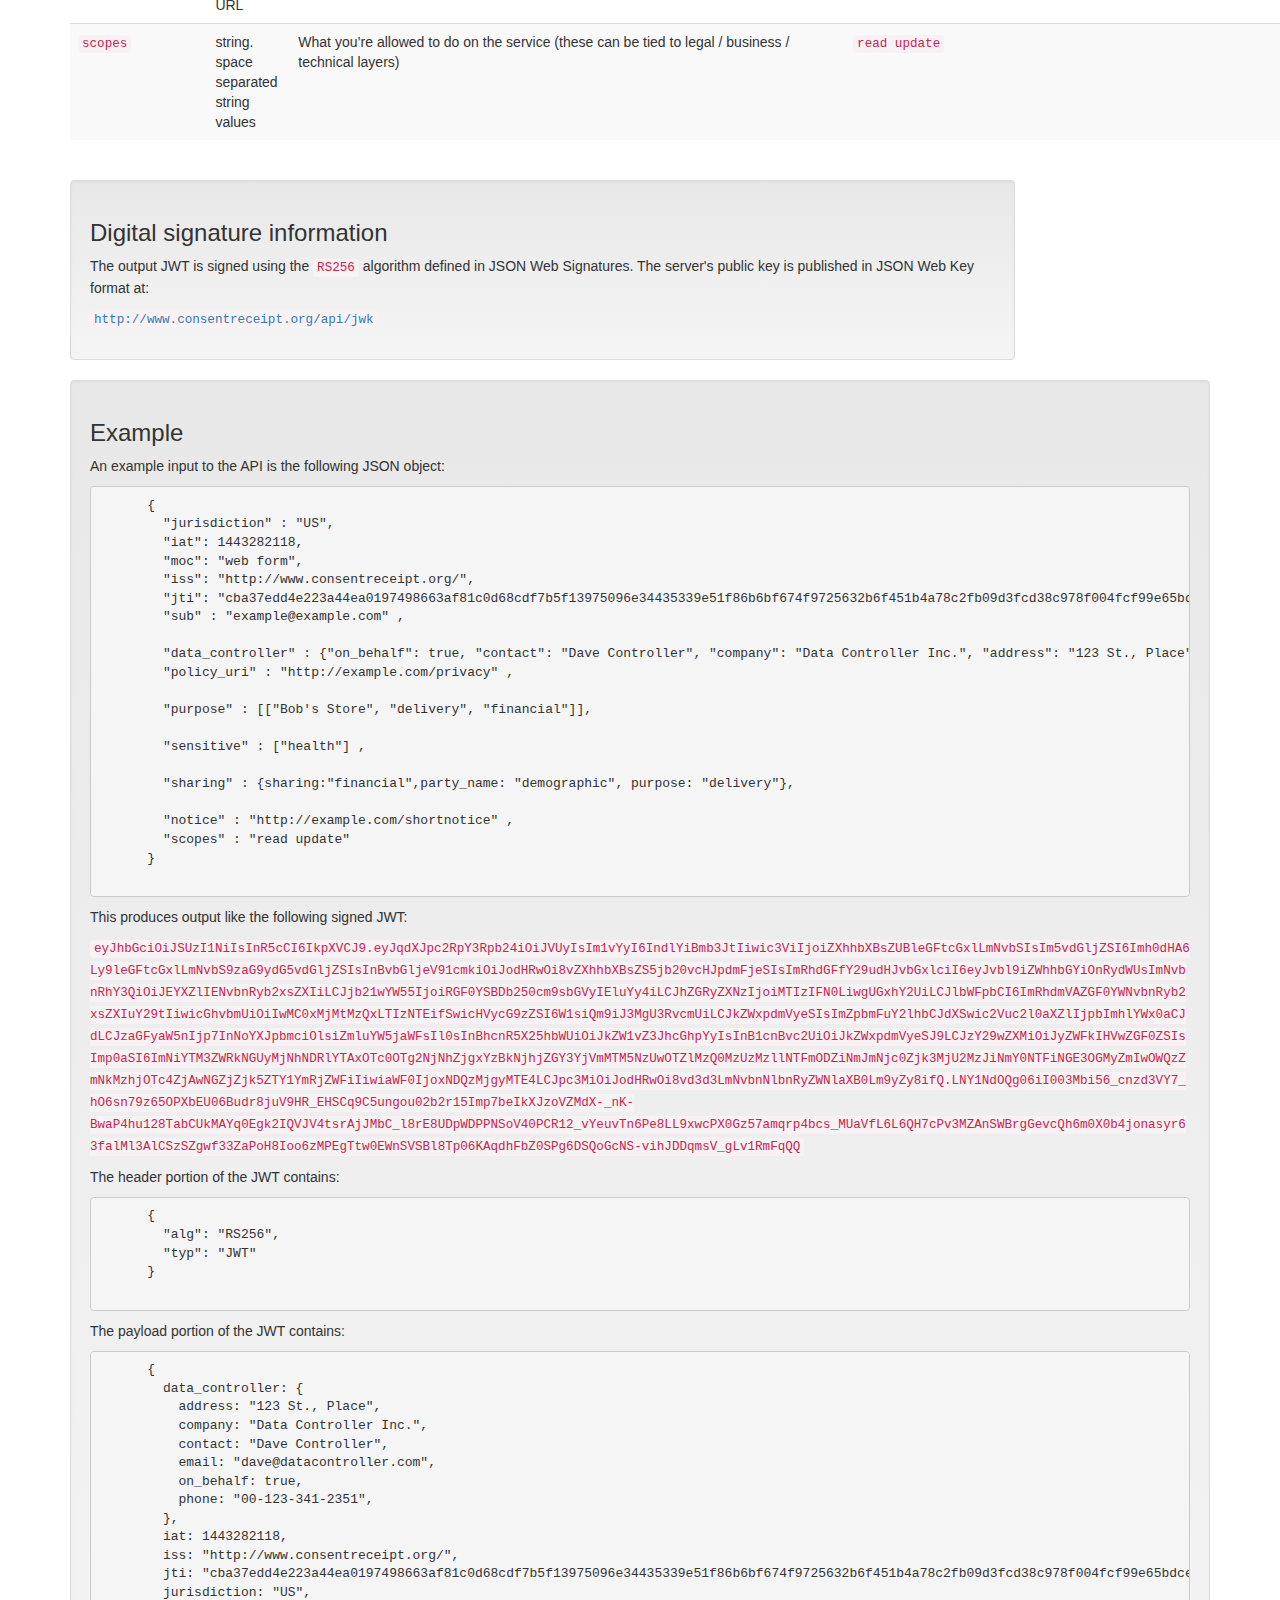
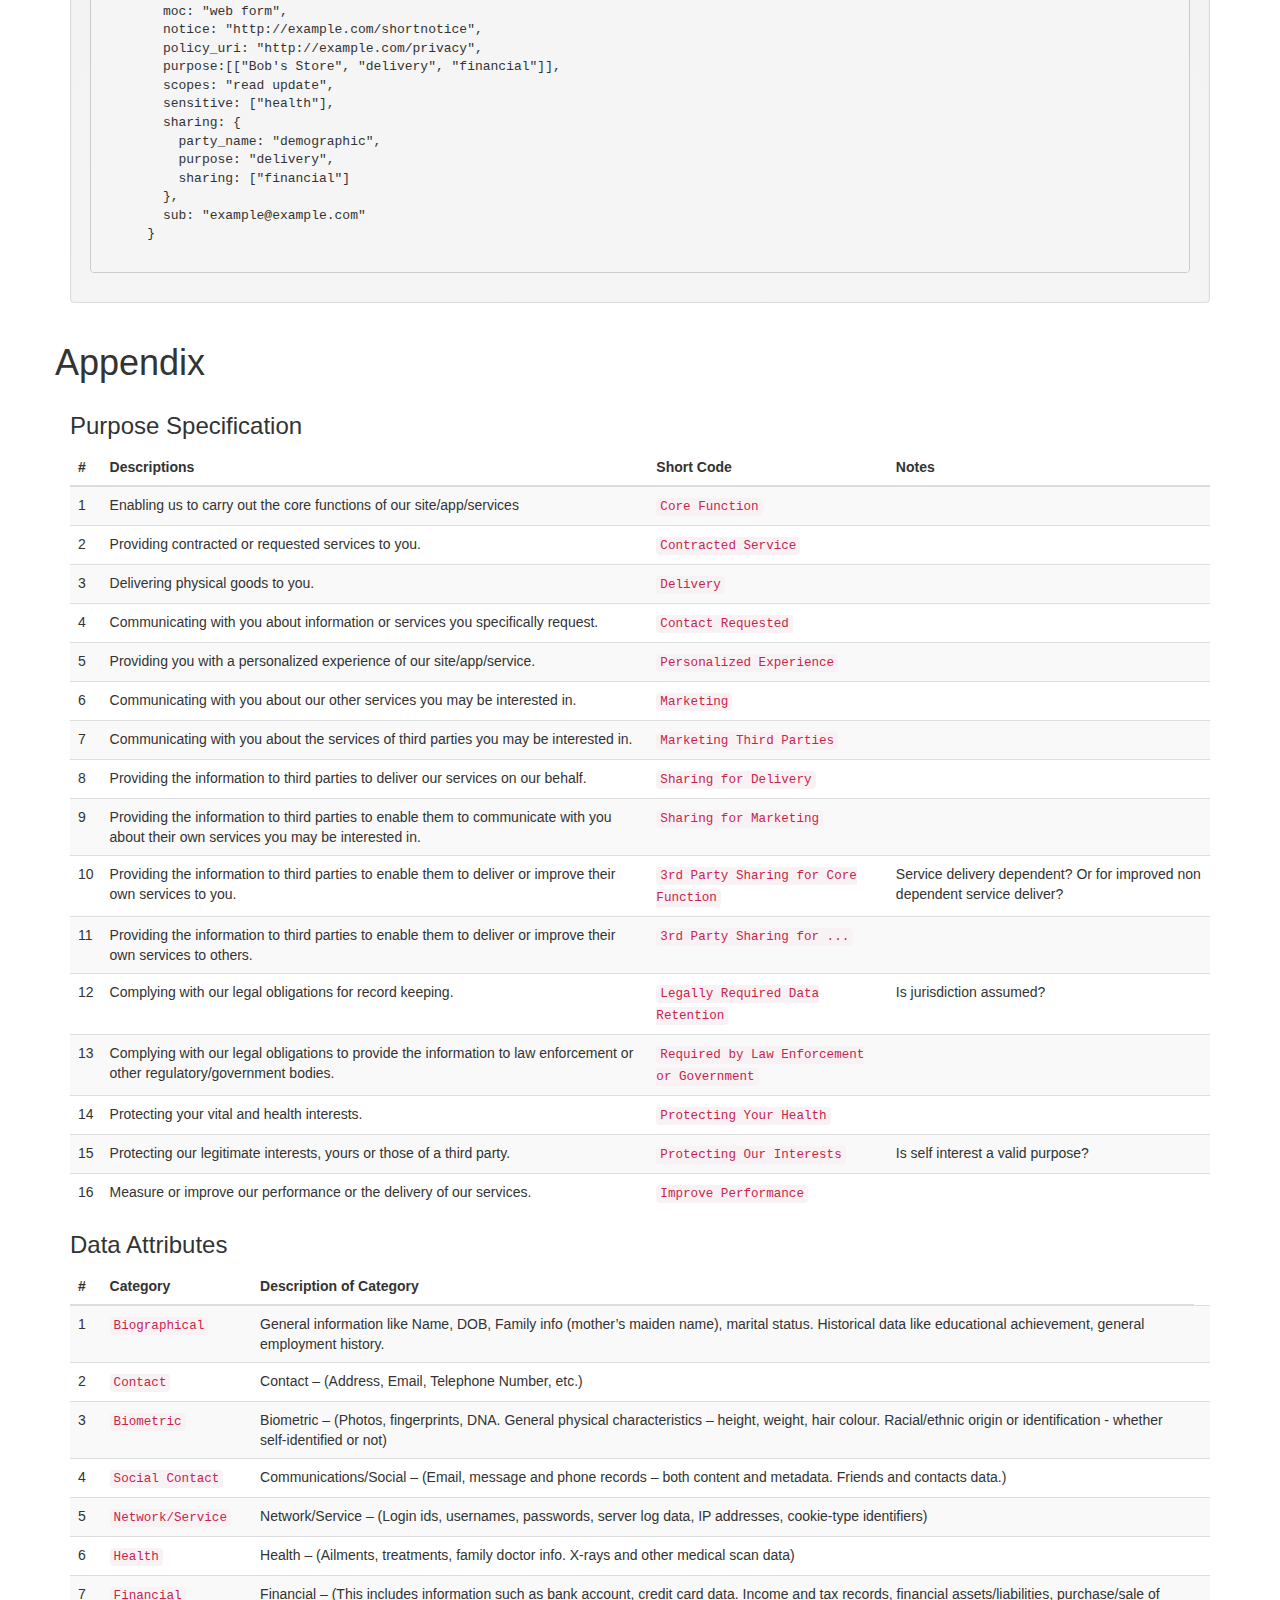
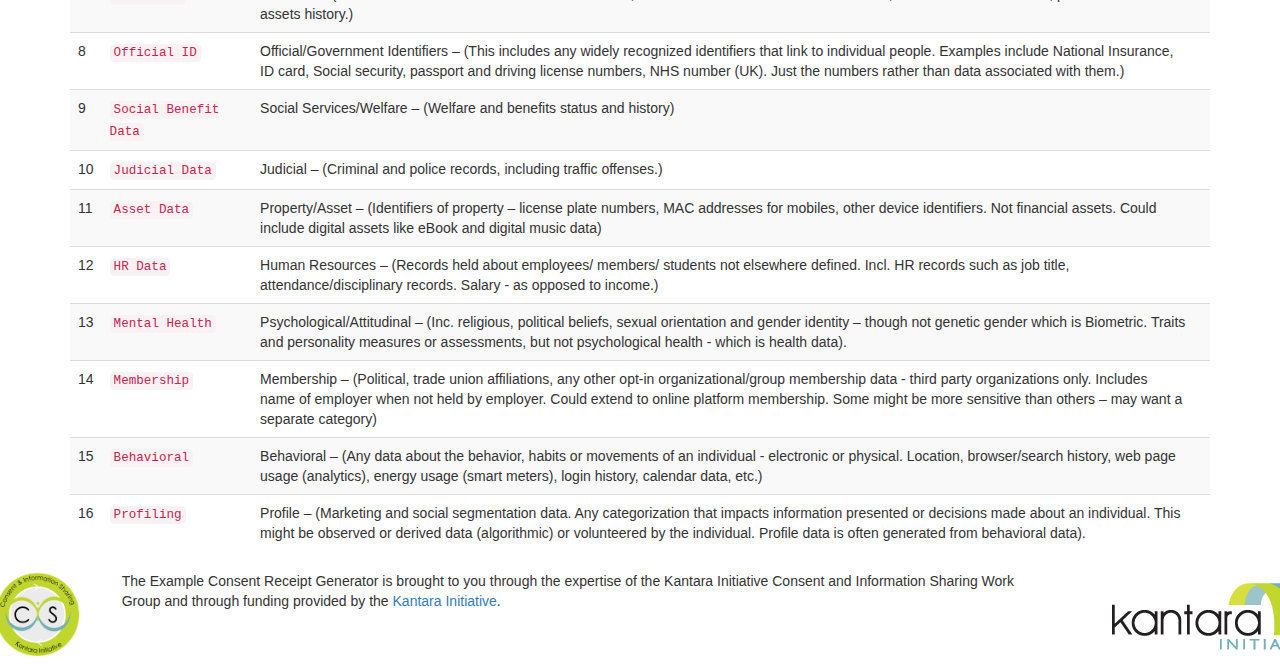
<file: CR_DEMO/public/doc/index.html>
<!doctype html>
<!--[if lt IE 7]>   <html class="no-js lt-ie9 lt-ie8 lt-ie7" lang=""> <![endif]-->
<!--[if IE 7]>      <html class="no-js lt-ie9 lt-ie8" lang=""> <![endif]-->
<!--[if IE 8]>      <html class="no-js lt-ie9" lang=""> <![endif]-->
<!--[if gt IE 8]><!--> <html class="no-js" lang=""> <!--<![endif]-->
  <head>
      <meta charset="utf-8">
      <meta http-equiv="X-UA-Compatible" content="IE=edge,chrome=1">
      <title>Consent Receipt Generator</title>
      <meta name="description" content="Demonstration website for a consent receipt generation service">
      <meta name="viewport" content="width=device-width, initial-scale=1">

      <link rel="stylesheet" href="../css/bootstrap.min.css">
      <style>
          body {
              padding-bottom: 20px;
          }
       #sig {
         padding: 15px;
         border: 1px #cccccc solid;
       }
      </style>
      <link rel="stylesheet" href="../css/bootstrap-theme.min.css">
      <link rel="stylesheet" href="../css/main.css">
     <script type="text/javascript">
     var exports = {};
     </script>

      <script src="../js/vendor/modernizr-2.8.3-respond-1.4.2.min.js"></script>
      <script src="../js/vendor/jsrsasign.js"></script>

     
  </head>
  <body>

  <nav class="navbar navbar-inverse" role="navigation">
   <div class="container">
      <div class="navbar-header">

        <button type="button" class="navbar-toggle collapsed" data-toggle="collapse" data-target="#navbar" aria-expanded="false" aria-controls="navbar">
          <span class="sr-only">Toggle navigation</span>
          <span class="icon-bar"></span>
          <span class="icon-bar"></span>
          <span class="icon-bar"></span>
        </button>
        <a class="navbar-brand" href="/"><span class="glyphicon glyphicon-barcode"></span> Consent Receipt Generator</a>
		  </div>
	    <div class="collapse navbar-collapse">
	      <ul class="nav navbar-nav">
	        <li class="active"><a href="/doc/">API Documentation</a></li>
	      </ul>
	    </div><!-- /.navbar-collapse -->

	</div>

  </nav>
    <div class="jumbotron">
      <div class="container">
        <h1>Consent Receipt API</h1>
        <p>This server provides a consent receipt generation API. The API consists of a single endpoint:</p>
        <p><code>http://mvcr.herokuapp.com/api/</code></p>
        <p>This endpoint accepts HTTP <code>POST</code> requests with <a href="#input-object">input</a> in the form of JSON (<code>application/json</code>) documents and <a href="#output-fields">output</a> in the form of a <a href="#signature">signed</a> JSON Web Token (<code>application/jwt</code>).</p>
      </div>
    </div>

    <div class="container">

<div class="row">

  <div class="col-md-10">
    <div class="well">
      <h2>How It Works</h2>
      <p>The API <a href="#input-object">takes in a JSON document</a> describing the consent transaction for which the receipt is to be generated. This object includes artifacts such as the presiding jurisdiction for the consent action, an identifier for the party consenting. The output of the API is a signed JSON Web Token (JWT) whose payload consists of all of the input data as well as <a href="#output-fields">several additional fields</a>. This JWT is <a href="#signature">digitally signed</a> by the server.</p>
    </div>
  </div>

</div>

<div class="row">

<div class="col-md-10">

<h3 id="input-object">Top-level fields in the input JSON object</h3>

<table class="table table-striped table-hover table-border">

<thead>
  <tr>
  <th>Field Name</th>
    <th>Data Type</th>
    <th>Description</th>
    <th>Example Input</th>
    <th>Required</th>
  </tr>
</thead>

<tbody>
  <tr class="section-header">
    <td><strong>Section 1: <br>CR Header</strong></td>
    <td>----</td>
    <td>This is the first section of the receipt</td>
    <td>----</td>
    <td></td>
  </tr>


  <tr>
    <td><code>jursidiction</code></td>
    <td>string. ISO two-letter country code if applicable, otherwise free text</td>
    <td>This is the legal jurisdiction under which the processing of personal data occurs</td>
    <td><code>US</code></td>
    <td>&#10003;</td>
  </tr>

  <tr>
    <td><code>iat</code></td>
    <td>number. Integer number of seconds since 1970-01-01 00:00:00 GMT</td>
    <td>Timestamp of when the consent was issued</td>
    <td><code>1435367226</code></td>
    <td>&#10003;</td>
  </tr>

  <tr>
    <td><code>moc</code></td>
    <td>Method of collection</td>
    <td>Is used to describe how the consent was collected i.e. webform opt in,  or implicit, verbal, etc. </td>
    <td><code>web form</code></td>
    <td>&#10003;</td>
  </tr>

  <tr>
    <td><code>iss</code></td>
    <td>string. HTTPS URL</td>
    <td>This is the URI or Internet location of processing, i.e., one party-two party or three </td>
    <td><code>http://www.consentreceipt.org/</code></td>
    <td>&#10003;</td>
  </tr>

  <tr>
    <td><code>jti</code></td>
    <td>string.</td>
    <td>Unique identifier for this consent receipt</td>
    <td><p style="word-wrap: break-word; overflow-wrap: break-word;"><code>9ef6b81a414b2432ec6e3d384c5a36cea8aa0c30d3dd2b67 364126ed80856f9c20654f032eef87ad981187da8c23c1186eefe 1503714835c2e952bbb3f22729c</code></p></td>
    <td>&#10003;</td>
  </tr>

  <tr>
    <td><code>sub</code></td>
    <td>string.</td>
    <td>Subject provided identifier, email address - or Claim, defined/namespaced</td>
    <td><code>example@example.com</code></td>
    <td>&#10003;</td>
  </tr>


  <tr class="section-header">
      <td><strong>Section 2: <br>Data Controller</strong></td>
      <td>----------</td>
      <td>This section has the data controller, contact and privacy service information</td>
      <td>----------</td>
      <td></td>
  </tr>

  <tr>
    <td><code>data_controller</code></td>
    <td>object</td>
    <td>
      <p>The identity and company of the data controller and any party nominated to be data controller on behalf of org</p>
      <div class="well">
          <p>The object contains information of the data controller in the following fields:</p>
      
          <table class="table table-condensed table-hover">      
            <thead>
              <tr>
              <th>Field Name</th>
                <th>Data Type</th>
                <th>Description</th>
                <th>Example Input</th>
                <th>Required</th>
              </tr>
            </thead>
            
            <tbody>
              <tr>
                <td><code>on_behalf</code></td>
                <td>boolean.</td>
                <td>acting on behalf of an organization?</td>
                <td><code>true</code></td>
                <td></td>
              </tr>
              <tr>
                <td><code>contact</code></td>
                <td>string.</td>
                <td>person to contact</td>
                <td><code>Jon Doe</code></td>
                <td></td>
              </tr>
              <tr>
                <td><code>company</code></td>
                <td>string.</td>
                <td>company name</td>
                <td><code>Data Controller Inc.</code></td>
                <td></td>
              </tr>
              <tr>
                <td><code>address</code></td>
                <td>string.</td>
                <td>physical address</td>
                <td><code>123 Main St., Anywhere</code></td>
                <td></td>
              </tr>
              <tr>
                <td><code>email</code></td>
                <td>string. Email address</td>
                <td>contact email address</td>
                <td><code>jon@datacontroller.com</code></td>
                <td></td>
              </tr>
              <tr>
                <td><code>phone</code></td>
                <td>string. Phone number</td>
                <td>contact phone number</td>
                <td><code>00-000-000-0000</code></td>
                <td></td>
              </tr>
            </tbody>
          </table>
      </div>
    </td>
    <td><code>{"on_behalf": true, "contact": "Dave Controller", "company": "Data Controller Inc.", "address": "123 St., Place", "email": "dave@datacontroller.com", "phone": "00-123-341-2351"}</code></td>
    <td>&#10003;</td>
  </tr>

  <tr>
      <td><code>policy_uri</code></td>
      <td>string. HTTP URL</td>
      <td>the internet and immediately accessible privacy policy of the service referred to by the receipt</td>
      <td><code>http://example.com/privacy</code></td>
      <td>&#10003;</td>
  </tr>

  <tr class="section-header">
      <td><strong>Section 3: <br>Purpose Specification</strong></td>
      <td>-------------</td>
      <td>List Purpose</td>
      <td>-------------</td>
      <td></td>
  </tr>

  <tr>
      <td><code>purpose</code></td>
      <td>array of string's arrays.</td>
      <td>Explicit, Specific and Legitimate: interpreted here as: 'Naming the Service' and 'Stating the Active Purpose ' see <a href="#appendix">Appendix A</a> these requirements</td>
      <td><code>[Bob’s store, delivery, ]or [[" CISWG Membership", "Join"]]</code></td>
      <td>&#10003;</td>
  </tr>

  <tr class="section-header">
      <td><strong>Section 4: <br>Sensitive Personal Information</strong></td>
      <td>-------------</td>
      <td>List 3rd Party Sharing Activities</td>
      <td>-------------</td>
      <td></td>
  </tr>

  <tr>
    <td><code>sensitive</code></td>
    <td>array of strings.</td>
    <td>In many jurisdictions their are additional notice and administrative requirements for the collection, storage and processing of what are called Sensitive Personal Information Categories. These are Sensitive in the business, legal, and technical sense, but not specifically in the personal context. This list of categories are required in some jurisdiction, but, the actual notice and purpose requirements are out the scope of the MVCR.</td>
    <td><code>["health"]</code></td>
    <td>&#10003;</td>
  </tr>

  <tr class="section-header">
      <td><strong>Section 5: <br>Information Sharing</strong></td>
      <td>-------------</td>
      <td>Sharing information with 3rd parties, what categories, with whom, and how information is shared</td>
      <td>-------------</td>
      <td></td>
  </tr>

  <td><code>sharing</code></td>
    <td>object</td>
    <td>
      <p>This refers to the sharing of personal information collected about the individual, with another external party by the data controller (service provider). Should list categories of PII shared, from above list and under what purpose. Sharing is also a container for listing trust marks and trust protocols.</p>
      <div class="well">
          <p>The object contains information of the sharing in the following fields:</p>
      
          <table class="table table-condensed table-hover">      
            <thead>
              <tr>
              <th>Field Name</th>
                <th>Data Type</th>
                <th>Description</th>
                <th>Example Input</th>
                <th>Required</th>
              </tr>
            </thead>
            
            <tbody>
              <tr>
                <td><code>sharing</code></td>
                <td>array of strings.</td>
                <td>Data categories to share</td>
                <td><code>None</code></td>
                <td></td>
              </tr>
              <tr>
                <td><code>party_name</code></td>
                <td>string.</td>
                <td>3rd party to share data</td>
                <td><code>3rd Party Name or/3rd Party Category</code></td>
                <td></td>
              </tr>
              <tr>
                <td><code>purpose</code></td>
                <td>string.</td>
                <td>How information is shared</td>
                <td><code>None</code></td>
                <td></td>
              </tr>
            </tbody>
          </table>
      </div>
    </td>
    <td><code>{party_name: "3rd Party Name or/3rd Party Category"}</code></td>
    <td>&#10003;</td>

  <tr class="section-header">
      <td><strong>Section 6: <br>Optional Or In Review</strong></td>
      <td>-------------</td>
      <td>-------------</td>
      <td>-------------</td>
      <td></td>
  </tr>

  <tr>
      <td><code>notice</code></td>
      <td>string. HTTP URL</td>
      <td>Link to the short notice enables usability and layered policy. to provide enhanced transparency about data collection and information sharing practices</td>
      <td><code>http://example.com/shortnotice</code></td>
      <td>&#10003;</td>
  </tr>

  <tr>
      <td><code>scopes</code></td>
      <td>string. space separated string values</td>
      <td>What you’re allowed to do on the service (these can be tied to legal / business / technical layers)</td>
      <td><code>read update</code></td>
      <td></td>
  </tr>

</tbody>

</table>

</div>

</div>

<div class="row" style="margin-top: 20px">

<div class="col-md-10">

<div class="well">

<h3 id="signature">Digital signature information</h3>

<p>The output JWT is signed using the <code>RS256</code> algorithm defined in JSON Web Signatures. The server's public key is published in JSON Web Key format at:</p>

<p><code><a href="http://www.consentreceipt.org/api/jwk">http://www.consentreceipt.org/api/jwk</a></code></p>

</div>

</div>
</div>

<div class="row">

  <div class="col-md-12">

    <div class="well">

      <h3 id="example">Example</h3>

      <p>An example input to the API is the following JSON object:</p>

      <p><pre>
      {
        "jurisdiction" : "US",
        "iat": 1443282118,
        "moc": "web form",
        "iss": "http://www.consentreceipt.org/",
        "jti": "cba37edd4e223a44ea0197498663af81c0d68cdf7b5f13975096e34435339e51f86b6bf674f9725632b6f451b4a78c2fb09d3fcd38c978f004fcf99e65bdceab",
        "sub" : "example@example.com" ,

        "data_controller" : {"on_behalf": true, "contact": "Dave Controller", "company": "Data Controller Inc.", "address": "123 St., Place", "email": "dave@datacontroller.com", "phone": "00-123-341-2351"},
        "policy_uri" : "http://example.com/privacy" ,

        "purpose" : [["Bob's Store", "delivery", "financial"]],

        "sensitive" : ["health"] ,

        "sharing" : {sharing:"financial",party_name: "demographic", purpose: "delivery"},

        "notice" : "http://example.com/shortnotice" ,
        "scopes" : "read update"
      }
      </pre></p>

      <p>This produces output like the following signed JWT:</p>

      <p><code style="word-wrap: break-word; overflow-wrap: break-word;">
      eyJhbGciOiJSUzI1NiIsInR5cCI6IkpXVCJ9.[base64].[base64]  
      </code></p>

      <p>The header portion of the JWT contains:</p>

      <p><pre>
      {
        "alg": "RS256",
        "typ": "JWT"
      }
      </pre></p>

      <p>The payload portion of the JWT contains:</p>

      <p><pre>
      {
        data_controller: {
          address: "123 St., Place",
          company: "Data Controller Inc.",
          contact: "Dave Controller",
          email: "dave@datacontroller.com",
          on_behalf: true,
          phone: "00-123-341-2351",
        },
        iat: 1443282118,
        iss: "http://www.consentreceipt.org/",
        jti: "cba37edd4e223a44ea0197498663af81c0d68cdf7b5f13975096e34435339e51f86b6bf674f9725632b6f451b4a78c2fb09d3fcd38c978f004fcf99e65bdceab",
        jurisdiction: "US",
        moc: "web form",
        notice: "http://example.com/shortnotice",
        policy_uri: "http://example.com/privacy",
        purpose:[["Bob's Store", "delivery", "financial"]],
        scopes: "read update",
        sensitive: ["health"],
        sharing: {
          party_name: "demographic",
          purpose: "delivery",
          sharing: ["financial"]
        },
        sub: "example@example.com"
      }
      </pre></p>
    </div>
  </div>
</div>


<div class="row" id="appendix">
  <h1>Appendix</h1>

  <div class="col-md-12">

    <h3 id="output-fields">Purpose Specification</h3>

    <table class="table table-striped table-hover table-border">
      <thead>
        <tr>
          <th>#</th>
          <th>Descriptions</th>
          <th>Short Code</th>
          <th>Notes</th>
        </tr>
      </thead>

      <tbody>
        <tr>
          <td>1</td>
          <td>Enabling us to carry out the core functions of our site/app/services</td>
          <td><code>Core Function</code></td>
          <td></td>
        </tr>
        <tr>
          <td>2</td>
          <td>Providing contracted or requested services to you.</td>
          <td><code>Contracted Service</code></td>
          <td></td>
        </tr>
        <tr>
          <td>3</td>
          <td>Delivering physical goods to you. </td>
          <td><code>Delivery</code></td>
          <td></td>
        </tr>
        <tr>
          <td>4</td>
          <td>Communicating with you about information or services you specifically request.</td>
          <td><code>Contact Requested</code></td>
          <td></td>
        </tr>
        <tr>
          <td>5</td>
          <td>Providing you with a personalized experience of our site/app/service.</td>
          <td><code>Personalized Experience</code></td>
          <td></td>
        </tr>
        <tr>
          <td>6</td>
          <td>Communicating with you about our other services you may be interested in.</td>
          <td><code>Marketing</code></td>
          <td></td>
        </tr>
        <tr>
          <td>7</td>
          <td>Communicating with you about the services of third parties you may be interested in.</td>
          <td><code>Marketing Third Parties</code></td>
          <td></td>
        </tr>
        <tr>
          <td>8</td>
          <td>Providing the information to third parties to deliver our services on our behalf. </td>
          <td><code>Sharing for Delivery</code></td>
          <td></td>
        </tr>
        <tr>
          <td>9</td>
          <td>Providing the information to third parties to enable them to communicate with you about their own services you may be interested in.</td>
          <td><code>Sharing for Marketing</code></td>
          <td></td>
        </tr>
        <tr>
          <td>10</td>
          <td>Providing the information to third parties to enable them to deliver or improve their own services to you.</td>
          <td><code>3rd Party Sharing for Core Function</code></td>
          <td>Service delivery dependent? Or for improved non dependent  service deliver?</td>
        </tr>
        <tr>
          <td>11</td>
          <td>Providing the information to third parties to enable them to deliver or improve their own services to others.</td>
          <td><code>3rd Party Sharing for ...</code></td>
          <td></td>
        </tr>
        <tr>
          <td>12</td>
          <td>Complying with our legal obligations for record keeping.</td>
          <td><code>Legally Required Data  Retention</code></td>
          <td>Is jurisdiction assumed?</td>
        </tr>
        <tr>
          <td>13</td>
          <td>Complying with our legal obligations to provide the information to law enforcement or other regulatory/government bodies.</td>
          <td><code>Required by Law Enforcement or Government</code></td>
          <td></td>
        </tr>
        <tr>
          <td>14</td>
          <td>Protecting your vital and health interests.</td>
          <td><code>Protecting Your Health</code></td>
          <td></td>
        </tr>
        <tr>
          <td>15</td>
          <td>Protecting our legitimate interests, yours or those of a third party.</td>
          <td><code>Protecting Our Interests</code></td>
          <td>Is self interest a valid purpose?</td>
        </tr>
        <tr>
          <td>16</td>
          <td>Measure or improve our performance or the delivery of our services.</td>
          <td><code>Improve Performance</code></td>
          <td></td>
        </tr>
      </tbody>
    </table>

    <h3 id="output-fields">Data Attributes</h3>
    <table class="table table-striped table-hover table-border">
      <thead>
        <tr>
          <th>#</th>
          <th>Category</th>
          <th>Description of Category</th>
        </tr>
      </thead>

      <tbody>
        <tr>
          <td>1</td>
          <td><code>Biographical</code></td>
          <td>General information like Name, DOB, Family info (mother’s maiden name), marital status. Historical data like educational achievement, general employment history.</td>
          <td></td>
        </tr>
        <tr>
          <td>2</td>
          <td><code>Contact</code></td>
          <td>Contact – (Address, Email, Telephone Number, etc.)</td>
          <td></td>
        </tr>
        <tr>
          <td>3</td>
          <td><code>Biometric</code></td>
          <td>Biometric – (Photos, fingerprints, DNA. General physical characteristics – height, weight, hair colour. Racial/ethnic origin or identification - whether self-identified or not)</td>
          <td></td>
        </tr>
        <tr>
          <td>4</td>
          <td><code>Social Contact</code></td>
          <td>Communications/Social – (Email, message and phone records – both content and metadata. Friends and contacts data.)</td>
          <td></td>
        </tr>
        <tr>
          <td>5</td>
          <td><code>Network/Service</code></td>
          <td>Network/Service – (Login ids, usernames, passwords, server log data, IP addresses, cookie-type identifiers)</td>
          <td></td>
        </tr>
        <tr>
          <td>6</td>
          <td><code>Health</code></td>
          <td>Health – (Ailments, treatments, family doctor info. X-rays and other medical scan data)</td>
          <td></td>
        </tr>
        <tr>
          <td>7</td>
          <td><code>Financial</code></td>
          <td>Financial – (This includes information such as bank account, credit card data. Income and tax records, financial assets/liabilities, purchase/sale of assets history.)</td>
          <td></td>
        </tr>
        <tr>
          <td>8</td>
          <td><code>Official ID</code></td>
          <td>Official/Government Identifiers – (This includes any widely recognized identifiers that link to individual people. Examples include National Insurance, ID card, Social security, passport and driving license numbers, NHS number (UK). Just the numbers rather than data associated with them.)</td>
          <td></td>
        </tr>
        <tr>
          <td>9</td>
          <td><code>Social Benefit Data</code></td>
          <td>Social Services/Welfare – (Welfare and benefits status and history)</td>
          <td></td>
        </tr>
        <tr>
          <td>10</td>
          <td><code>Judicial Data</code></td>
          <td>Judicial – (Criminal and police records, including traffic offenses.)</td>
          <td></td>
        </tr>
        <tr>
          <td>11</td>
          <td><code>Asset Data</code></td>
          <td>Property/Asset – (Identifiers of property – license plate numbers, MAC addresses for mobiles, other device identifiers. Not financial assets. Could include digital assets like eBook and digital music data)</td>
          <td></td>
        </tr>
        <tr>
          <td>12</td>
          <td><code>HR Data</code></td>
          <td>Human Resources – (Records held about employees/ members/ students not elsewhere defined. Incl. HR records such as job title, attendance/disciplinary records. Salary - as opposed to income.)</td>
          <td></td>
        </tr>
        <tr>
          <td>13</td>
          <td><code>Mental Health</code></td>
          <td>Psychological/Attitudinal – (Inc. religious, political beliefs, sexual orientation and gender identity – though not genetic gender which is Biometric. Traits and personality measures or assessments, but not psychological health - which is health data).</td>
          <td></td>
        </tr>
        <tr>
          <td>14</td>
          <td><code>Membership</code></td>
          <td>Membership – (Political, trade union affiliations, any other opt-in organizational/group membership data - third party organizations only. Includes name of employer when not held by employer. Could extend to online platform membership. Some might be more sensitive than others – may want a separate category)</td>
          <td></td>
        </tr>
        <tr>
          <td>15</td>
          <td><code>Behavioral</code></td>
          <td>Behavioral – (Any data about the behavior, habits or movements of an individual - electronic or physical. Location, browser/search history, web page usage (analytics), energy usage (smart meters), login history, calendar data, etc.)</td>
          <td></td>
        </tr>
        <tr>
          <td>16</td>
          <td><code>Profiling</code></td>
          <td>Profile – (Marketing and social segmentation data. Any categorization that impacts information presented or decisions made about an individual. This might be observed or derived data (algorithmic) or volunteered by the individual. Profile data is often generated from behavioral data).</td>
          <td></td>
        </tr>
      </tbody>
    </table>


  </div>
</div>




  </div> <!-- /container -->  

      <footer>
		  
	        <div class="col-md-1"> 
	          <a href="https://kantarainitiative.org/confluence/display/infosharing/Home"><img id="cis" src="../img/cis.png" /></a>
	        </div>
	        <div class="col-md-9">
	          The Example Consent Receipt Generator is brought to you through the expertise of the Kantara Initiative Consent and Information Sharing Work Group and through funding provided by the <a href="http://kantarainitiative.org/">Kantara Initiative</a>.
	        </div>
			<div class="col-md-2">
				<a href="http://kantarainitiative.org/"><img id="kantara" src="../img/kantara.png" /></a>
			</div>
        
    </footer>

      <script>window.jQuery || document.write('<script src="../js/vendor/jquery-1.11.2.min.js"><\/script>')</script>

      <script src="../js/vendor/bootstrap.min.js"></script>

      <!-- <script src="../js/main.js"></script>-->
  </body>
</html>
</file>
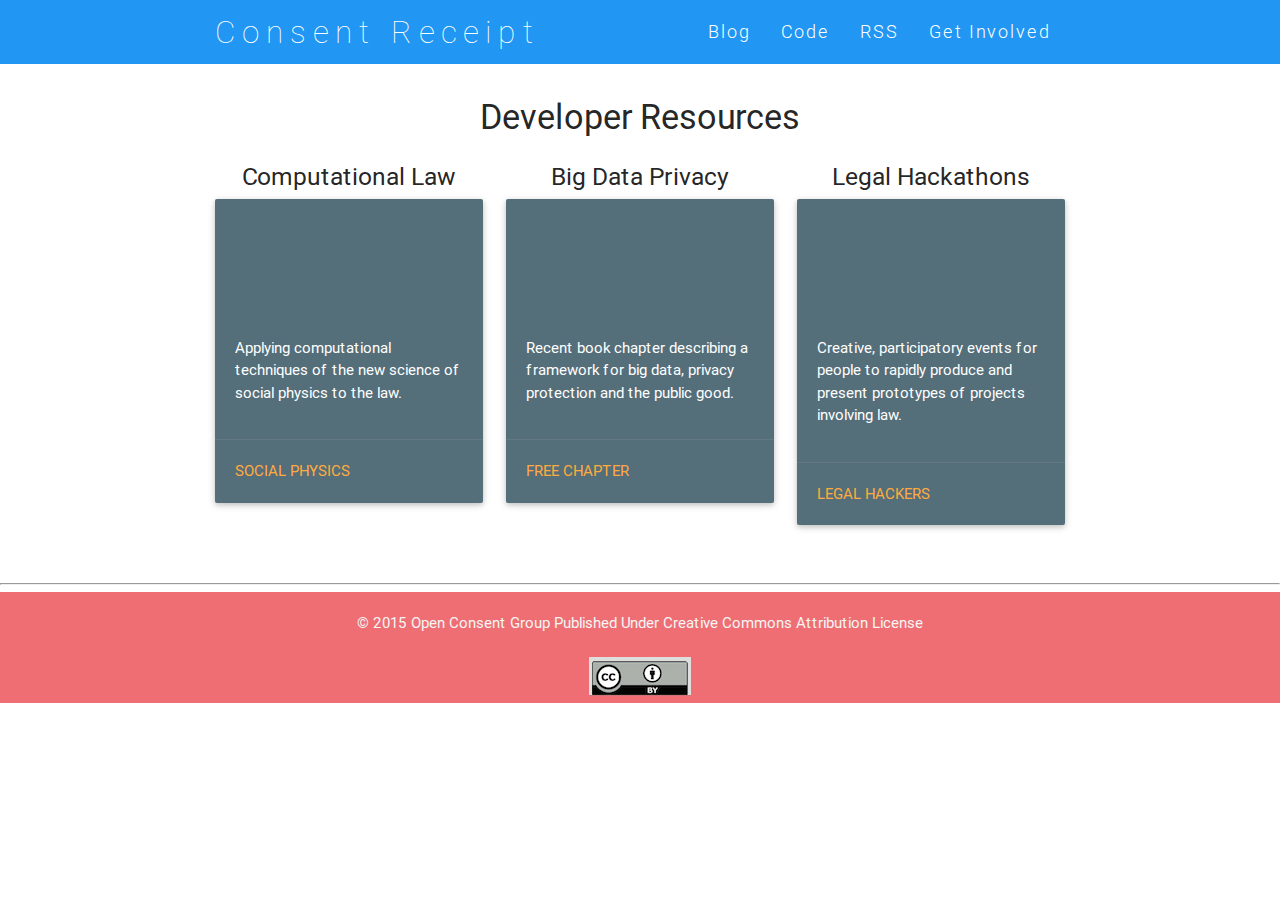
<file: index-new.html>
<!DOCTYPE html>
<html>
<head>
    <meta http-equiv="Content-Type" content="text/html; charset=UTF-8"/>
    <meta name="viewport" content="width=device-width, initial-scale=1, maximum-scale=1.0, user-scalable=no"/>
    <meta name="theme-color" content="#2196F3">
    <title>Open Consent</title>

    <!-- CSS  -->
    <link href="css/materialize.css" type="text/css" rel="stylesheet">
    <link href="css/style.css" type="text/css" rel="stylesheet" >
    <link href="css/font-awesome.min.css" type="text/css" rel="stylesheet" >
    <script src="js/modernizr.js"></script> <!-- Modernizr -->
</head>
<body id="top" class="scrollspy">

<!-- Pre Loader -->
<div id="loader-wrapper">
    <div id="loader"></div>

    <div class="loader-section section-left"></div>
    <div class="loader-section section-right"></div>
</div>

<!--Start Navigation-->
 <div class="navbar-fixed">
    <nav id="nav_f" class="default_color" role="navigation">
        <div class="container">
            <div class="nav-wrapper"><a id="logo-container" href="www.consentreceipt.org" class="brand-logo">Consent Receipt</a>
            <ul id="nav-mobile" class="right side-nav">




                <li><a href="http://blog.consentreceipt.org">Blog</a></li>

                <li><a href="https://github.com/OpenConsent/ConsentReceipt/tree/gh-pages/mvcr">Code</a></li>

                <li><a href="http://feed.mikle.com/widget/?rssmikle_url=http%3A%2F%2Fblog.consentreceipt.org%2Ffeed%2F&rssmikle_frame_width=1000&rssmikle_frame_height=600&frame_height_by_article=0&rssmikle_target=_blank&rssmikle_font=Arial%2C%20Helvetica%2C%20sans-serif&rssmikle_font_size=12&rssmikle_border=off&responsive=off&text_align=left&text_align2=left&corner=off&scrollbar=on&autoscroll=on&scrolldirection=up&scrollstep=3&mcspeed=20&sort=Off&rssmikle_title=on&rssmikle_title_bgcolor=%230066FF&rssmikle_title_color=%23FFFFFF&rssmikle_item_bgcolor=%23FFFFFF&rssmikle_item_title_length=55&rssmikle_item_title_color=%230066FF&rssmikle_item_border_bottom=on&rssmikle_item_description=on&item_link=off&rssmikle_item_description_length=150&rssmikle_item_description_color=%23666666&rssmikle_item_date=gl1&rssmikle_timezone=Etc%2FGMT&datetime_format=%25b%20%25e%2C%20%25Y%20%25l%3A%25M%20%25p&item_description_style=text%2Btn&item_thumbnail=full&item_thumbnail_selection=auto&article_num=15&rssmikle_item_podcast=off&">RSS</a></li>

                <li><a href="https://docs.google.com/forms/d/1X7Hgz1YtsRDoA0uB_IlzN9rDGNsuFJGGlujGpkSHNbk/viewform">Get Involved</a></li>
            </ul><a href="#" data-activates="nav-mobile" class="button-collapse"><i class="mdi-navigation-menu"></i></a>
            </div>
        </div>
    </nav>
</div>


<!--End Navigation-->









<!--Start Projects-->

<div id="Projects" class="section scrollspy">

    <div class="container">
        <div class="row">
            <div  class="col s12">

</div>
</div>



  <!-- Start row 1 three columns -->

  <div class="row">
  <center>
  <h4>Developer Resources </h4>
  </center>

  <!-- Start Column 1 -->

  <div class="col s12 m4 l4">
  <center><h5>Computational Law</h5> </center>
  <div class="card blue-grey darken-1">
  <div class="card-content white-text">
  <center>

  <iframe width="170" height="96" src="https://www.youtube-nocookie.com/embed/G2_1I9aUwgs" frameborder="0" allowfullscreen></iframe>

  </center> <p>

  Applying computational techniques of the new science of social physics to the law.

  </p> </div> <div class="card-action"> <a href="http://socialphysics.media.mit.edu">

  Social Physics

  </a></div> </div> </div>

  <!-- End Column 1 -->



    <!-- Start Column 2 -->

    <div class="col s12 m4 l4"> <center><h5>Big Data Privacy</h5></center>
    <div class="card blue-grey darken-1"> <div class="card-content
    white-text"> <center>
<iframe width="170" height="96"  src="https://www.youtube-nocookie.com/embed/eugdnjf8ph4" frameborder="0" allowfullscreen></iframe>

</center>
    <p>

     Recent book chapter describing a framework for big data, privacy protection and the public good.

     </p> </div> <div
    class="card-action"> <a href="http://civics.com/NewDealOnData/">

    Free Chapter</a>

     </div>
    </div> </div>

    <!-- End Column 2 -->


    <!-- Start Column 3 -->

   <div class="col s12 m4 l4"> <center><h5>Legal Hackathons</h5></center>
    <div class="card blue-grey darken-1"> <div class="card-content
    white-text"> <center>




<iframe width="170" height="96"  src="https://www.youtube-nocookie.com/embed/NuuwrV03QvM" frameborder="0" allowfullscreen></iframe>
    </center>
    <p>

      Creative, participatory events for people to rapidly produce and present prototypes of projects involving law.

  </p> </div> <div class="card-action"> <a href="http://www.legalhackers.org">

  Legal Hackers

  </a></div> </div> </div>


    <!-- End Column 3 -->



</div>

    <!-- End row 1 three columns -->
</div></div>
  <hr>





   <!-- Start Footer -->


<footer class="page-footer">

              <div class="col l4 offset-l2 s12">
 <center>
<a class="grey-text text-lighten-4" href="http://openconsentgroup.com">
© 2015 Open Consent Group </a></a>
          <a class="grey-text text-lighten-4" href="http://creativecommons.org/licenses/by/4.0/">Published Under Creative Commons Attribution License</a></center>
<br>
     <center>   <a href="http://creativecommons.org/licenses/by/4.0/">
  <img alt="Creative Commons License" style="border-width:0" src="images/CCBY-sm.png"></a></a>
                      </center>

      </footer>

  <!-- End Footer -->


    <!--  Scripts-->
    <script src="https://code.jquery.com/jquery-2.1.1.min.js"></script>
    <script src="js/materialize.js"></script>
    <script src="js/init.js"></script>
</file>
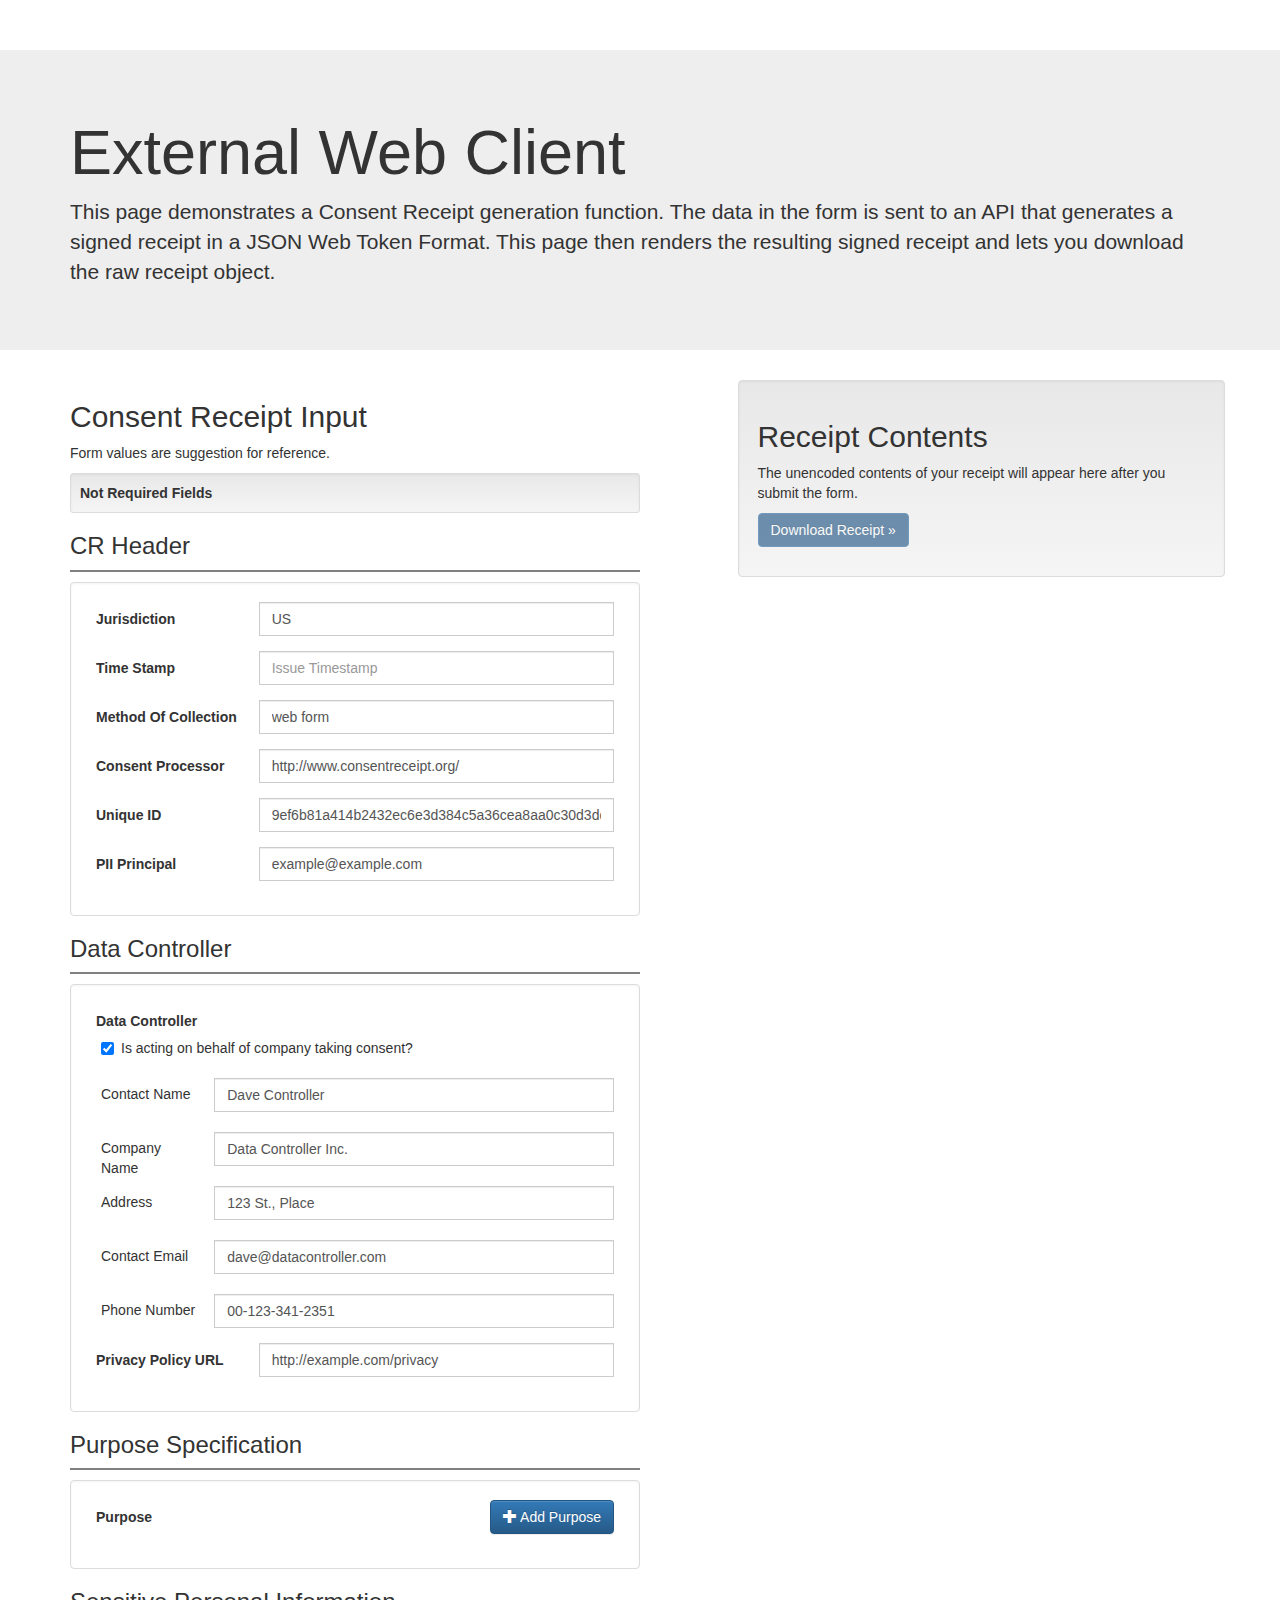
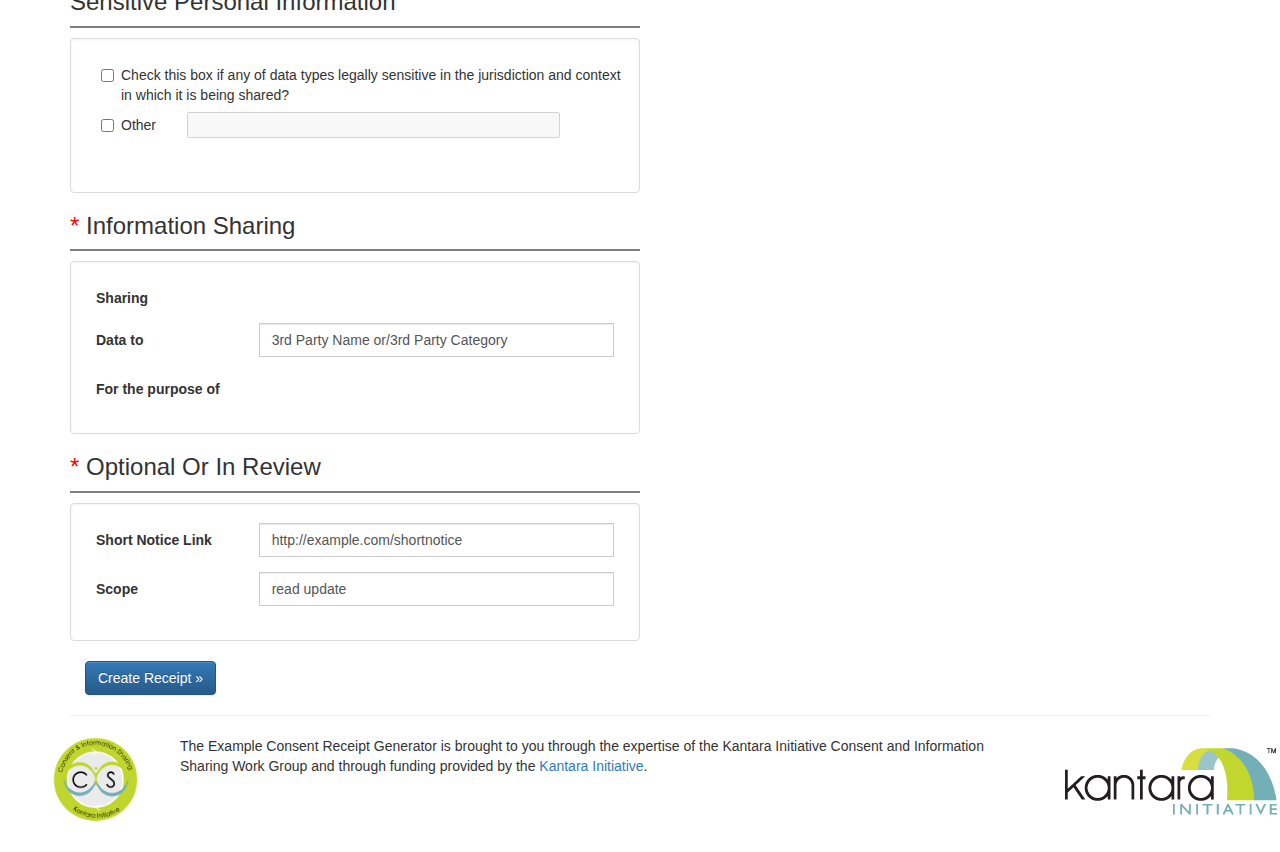
<file: CRClient/ClientToCR.html>
<!doctype html>
<!--[if lt IE 7]>      <html class="no-js lt-ie9 lt-ie8 lt-ie7" lang=""> <![endif]-->
<!--[if IE 7]>         <html class="no-js lt-ie9 lt-ie8" lang=""> <![endif]-->
<!--[if IE 8]>         <html class="no-js lt-ie9" lang=""> <![endif]-->
<!--[if gt IE 8]><!--> <html class="no-js" lang=""> <!--<![endif]-->
    <head>
        <meta charset="utf-8">
        <meta http-equiv="X-UA-Compatible" content="IE=edge,chrome=1">
        <title>This is a form within decoupled Client Website</title>
        <meta name="description" content="">
        <meta name="viewport" content="width=device-width, initial-scale=1">

        <link rel="stylesheet" href="css/bootstrap.min.css">
        <style>
            body {
                padding-top: 50px;
                padding-bottom: 20px;
            }
			#sig {
				padding: 15px;
				border: 1px #cccccc solid;
			}
        </style>
        <link rel="stylesheet" href="css/bootstrap-theme.min.css">
        <link href="css/select2.css" rel="stylesheet" />
        <link href="css/select2-bootstrap.css" rel="stylesheet" />
        <link rel="stylesheet" href="css/main.css">
		<script type="text/javascript">
		var exports = {};
		</script>

        <script src="js/vendor/modernizr-2.8.3-respond-1.4.2.min.js"></script>
        <script src="js/vendor/jsrsasign.js"></script>

       
    </head>
    <body> 

    <!-- Main jumbotron for a primary marketing message or call to action -->
    <div class="jumbotron">
      <div class="container">
        <h1>External Web Client</h1>
        <p> This page demonstrates a Consent Receipt generation function. The data in the form is sent to an API that generates a signed receipt in a JSON Web Token Format. This page then renders the resulting signed receipt and lets you download the raw receipt object.
      </div>
    </div>

    <div class="container">
      <!-- Example row of columns -->
      <div class="row">
        <div class="col-md-5">
          <h2>Consent Receipt Input</h2>
          <p>Form values are suggestion for reference.</p>
          <div class="container">
    <div class="row">
        <form role="form" class="form-horizontal" id="consent_form">
            <div class="col-lg-6" style="padding-left:0">
                <div class="well well-sm"><strong></span>Not Required Fields</strong></div>
                <div class="widget">
                  <div class="widget-header">
                    <h3>CR Header</h3>
                  </div>
                  <div class="widget-content well">
                    <div class="form-group">
                      <label for="jurisdiction" class="col-md-4 control-label">Jurisdiction</label>
                      <div class="col-md-8 controls">
                        <div class="input-group">
                          <input type="text" class="form-control" name="jurisdiction" id="jurisdiction" placeholder="Example: US" value="US">
                        </div>
                      </div>
                    </div>

                    <div class="form-group">
                      <label for="timestamp" class="col-md-4 control-label">Time Stamp</label>
                      <div class="col-md-8 controls">
                        <div class="input-group">
                          <input type="text" class="form-control" name="iat" id="timestamp" placeholder="Issue Timestamp">
                        </div>
                      </div>
                    </div>

                    <div class="form-group">
                      <label for="method" class="col-md-4 control-label">Method Of Collection</label>
                      <div class="col-md-8 controls">
                        <div class="input-group">
                          <input type="text" class="form-control" name="moc" id="method" placeholder="Webform opt in, implicit, verbal, etc" value="web form">
                        </div>
                      </div>
                    </div>

                    <div class="form-group">
                      <label for="processor" class="col-md-4 control-label">Consent Processor</label>
                      <div class="col-md-8 controls">
                        <div class="input-group">
                          <input type="text" class="form-control" name="iss" id="processor" placeholder="URL or Internet location of processing" value="http://www.consentreceipt.org/">
                        </div>
                      </div>
                    </div>

                    <div class="form-group">
                      <label for="uniqueID" class="col-md-4 control-label">Unique ID</label>
                      <div class="col-md-8 controls">
                        <div class="input-group">
                          <input type="text" class="form-control" name="jti" id="uniqueID" placeholder="Unique identifier" value="9ef6b81a414b2432ec6e3d384c5a36cea8aa0c30d3dd2b67364126ed80856f9c20654f032eef87ad981187da8c23c1186eefe1503714835c2e952bbb3f22729c" >
                        </div>
                      </div>
                    </div>

                    <div class="form-group">
                      <label for="principal" class="col-md-4 control-label">PII Principal</label>
                      <div class="col-md-8 controls">
                        <div class="input-group">
                          <input type="text" class="form-control" name="sub" id="principal" placeholder="Email or address claim" value="example@example.com">
                        </div>
                      </div>
                    </div>
                  </div>
                </div>

                <div class="widget">
                  <div class="widget-header">
                    <h3>Data Controller</h3>
                  </div>
                  <div class="widget-content well">
                    <div class="form-group">
                      <label class="col-md-12 control-label">Data Controller</label><br>
                      <div class="input-group checkbox">
                        <label><input type="checkbox" id="data_controller_on_behalf" value="true" checked name="data_controller.on_behalf"> Is acting on behalf of company taking consent?</label><br>
                      </div><br>

                      <label class="col-md-3 child-label">Contact Name</label> 
                      <div class="input-group col-md-9">
                        <input type="text" class="form-control" id="data_controller_contact" placeholder="Example: Contact Name" value="Dave Controller" name="data_controller.contact">
                      </div><br>

                      <label class="col-md-3 child-label">Company Name</label>
                      <div class="input-group col-md-9">
                        <input type="text" class="form-control" id="data_controller_company" placeholder="Example: Company Name" value="Data Controller Inc." name="data_controller.company">
                      </div><br>

                      <label class="col-md-3 child-label">Address</label>
                      <div class="input-group col-md-9">
                        <input type="text" class="form-control" id="data_controller_address" placeholder="Example: Address" value="123 St., Place" name="data_controller.address">
                      </div><br>

                      <label class="col-md-3 child-label">Contact Email</label>
                      <div class="input-group col-md-9">
                        <input type="text" class="form-control" id="data_controller_email" placeholder="Example: example@example.com" value="dave@datacontroller.com" name="data_controller.email">
                      </div><br>

                      <label class="col-md-3 child-label">Phone Number</label>
                      <div class="input-group col-md-9">
                        <input type="text" class="form-control" id="data_controller_phone" placeholder="Example: 00-000-000-0000" value="00-123-341-2351" name="data_controller.phone">
                      </div>
                    </div>

                    <div class="form-group">
                      <label for="policy_uri" class="col-md-4 control-label">Privacy Policy URL</label>
                      <div class="col-md-8 controls">
                        <div class="input-group">
                          <input type="text" class="form-control" name="policy_uri" id="policy_uri" placeholder="Example: http://example.com/privacy" value="http://example.com/privacy">
                        </div>
                      </div>
                    </div>
                  </div>
                </div>

                <div class="widget">
                  <div class="widget-header">
                    <h3>Purpose Specification</h3>
                  </div>
                  <div class="widget-content well">
                    <div class="form-group">
                      <label for="jurisdiction" class="col-md-4 control-label">Purpose</label>
                      <div class="col-md-8 controls">
                        <button class="btn btn-primary pull-right" id="purpose">
                          <span class="glyphicon glyphicon-plus"></span>
                          Add Purpose
                        </button>
                      </div>
                    </div>

                    <div class="purpose_list"></div>

                    <div id="purpose_template">
                      <div class="purpose">
                        <div class="col-md-12" style="padding-bottom: 5px;">
                          <a class="pull-right close" title="Remove">x</a>
                        </div>
                        <div class="form-group">
                          <label class="col-md-4 child-label">Service Name</label>
                          <div class="col-md-8 controls">
                            <div class="input-group">
                              <input type="text" class="form-control" value="" placeholder="Service Name"/>
                            </div>
                          </div>
                        </div>

                        <div class="form-group">
                          <label class="col-md-4 child-label">Purpose</label>
                          <div class="col-md-8 controls">
                            <div class="input-group">
                              <input class="purpose_item" type="hidden">
                            </div>
                          </div>
                        </div>

                        <div class="form-group">
                          <label class="col-md-4 child-label"><span class="red">*</span> PI Category</label>
                          <div class="col-md-8 controls">
                            <div class="input-group">
                              <input class="pi_sensitive" type="hidden">
                            </div>
                          </div>
                        </div>
                    </div>
                    </div>

                  </div>
                </div>

                <div class="widget">
                  <div class="widget-header">
                    <h3>Sensitive Personal Information</h3>
                  </div>
                  <div class="widget-content well">
                    <div class="form-group">
                      <div class="col-md-12 controls">
                        <div>
                          <div class="checkbox">
                            <label><input type="checkbox" id="on_sensitive">Check this box if any of data types legally sensitive in the jurisdiction and context in which it is being shared?</label>
                          </div>
                          <div class="checkbox">
                            <label><input type="checkbox" value="false" id="other">Other</label>
                            <input type="text" style="width:70%; margin-left: 5%" disabled id="other_pi">
                          </div>
                        </div><br>

                        <!-- <div class="col-md-12">
                          <label class="child-label col-md-2" style="padding-left:0"><span class="red">*</span> Category</label>
                          <div class="col-md-9">
                            <input type="hidden" class="pi_sensitive">
                          </div>
                        </div><br> -->

                        <div id="options" class="col-md-12">
                          <label>Check your sensitive category: </label>
                          <div class="checkbox">
                            <label><input type="checkbox" value="health" name="sensitive_options">Heath</label>
                          </div>
                          <div class="checkbox">
                            <label><input type="checkbox" value="financial" name="sensitive_options">Financial</label>
                          </div>
                          <div class="checkbox">
                            <label><input type="checkbox" value="child_data" name="sensitive_options">Child Data</label>
                          </div>
                          <div class="checkbox">
                            <label><input type="checkbox" value="location" name="sensitive_options">Location</label>
                          </div>
                          <div class="checkbox">
                            <label><input type="checkbox" value="official_identifiers" name="sensitive_options">Official Identifiers</label>
                          </div>
                          <div class="checkbox">
                            <label><input type="checkbox" value="psycho_social_belief" name="sensitive_options">Psycho/Social/Belief</label>
                          </div>
                          <div class="checkbox">
                            <label><input type="checkbox" value="membership" name="sensitive_options">Membership</label>
                          </div>
                        </div>

                        

                      </div>
                    </div>
                  </div>
                </div>

                <div class="widget">
                  <div class="widget-header">
                    <h3><span class="red">*</span> Information Sharing</h3>
                  </div>
                  <div class="widget-content well">
                    <div class="form-group">
                      <label for="sharing" class="col-md-4 control-label">Sharing </label>
                      <div class="col-md-8 controls">
                        <div class="input-group">
                          <input type="hidden" style="width:300px" id="sharing"/>
                        </div>
                      </div>
                    </div>

                    <div class="form-group">
                      <label for="forparty" class="col-md-4 control-label">Data to </label>
                      <div class="col-md-8 controls">
                        <div class="input-group">
                          <input type="text" id="forparty" value="3rd Party Name or/3rd Party Category" placeholder="Name Or Type Of 3rd Party" class="form-control">
                        </div>
                      </div>
                    </div>

                    <div class="form-group">
                      <label for="sharing" class="col-md-4 control-label">For the purpose of </label>
                      <div class="col-md-8 controls">
                        <div class="input-group">
                          <input type="hidden" id="sharing_purpose"/>
                        </div>
                      </div>
                    </div>

                  </div>
                </div>

                <div class="widget">
                  <div class="widget-header">
                    <h3><span class="red">*</span> Optional Or In Review</h3>
                  </div>
                  <div class="widget-content well">
                    <div class="form-group">
                      <label for="notice" class="col-md-4 control-label">Short Notice Link</label>
                      <div class="col-md-8 controls">
                        <div class="input-group">
                          <input type="text" class="form-control" name="notice" id="notice" value="http://example.com/shortnotice" placeholder="Example: http://example.com/shortnotice"/>
                        </div>
                      </div>
                    </div>

                    <div class="form-group">
                      <label for="scope" class="col-md-4 control-label">Scope</label>
                      <div class="col-md-8 controls">
                        <div class="input-group">
                          <input type="text" class="form-control" name="scopes" id="scope" value="read update" placeholder="What you're allowed to do on the service"/>
                        </div>
                      </div>
                    </div>
                  </div>
                </div>          
            </div>
        </form>
        
       
    </div>
    <button id="submit" class="btn btn-primary">Create Receipt &raquo;</button>
</div>
          
        </div>     
        <div class="col-md-2">
        </div>
        <div class="col-md-5 well receipt">
          <h2>Receipt Contents</h2>
          <p id="receipt">The unencoded contents of your receipt will appear here after you submit the form. </p>
          <div id="rhidden">
            <p></p>
            <!--CR Header-->
            <p>
              <button type="button" class="btn btn-info btn-xs">Jurisdiction</button>
            </p>
            <p id="rjurisdiction" class="rindent">
            </p>
            <p>
              <button type="button" class="btn btn-info btn-xs">Timestamp</button>
            </p>
            <p id="riat" class="rindent wrap">
            </p>
            <p>
              <button type="button" class="btn btn-info btn-xs">Method Of Collection</button>
            </p>
            <p id="rmoc" class="rindent">
            </p>
            <p>
              <button type="button" class="btn btn-info btn-xs">Consent Processor</button>
            </p>
            <p id="riss" class="rindent">
            </p>
            <p>
              <button type="button" class="btn btn-info btn-xs">Unique ID</button>
            </p>
            <p id="rjti" class="rindent wrap">
            </p>
            <p>
              <button type="button" class="btn btn-info btn-xs">PII Principal</button>
            </p>
            <p id="rsub" class="rindent wrap">
            </p>

            <!-- Data controller-->
            <p>
              <button type="button" class="btn btn-info btn-xs">Data Controller</button>
            </p>
            <p class="rindent">
              is acting on behalf of company: <span id="rdata_controller_on_behalf"></span><br>

              Contact Name: <span id="rdata_controller_contact"></span><br>
  
              Company Name: <span id="rdata_controller_company"></span><br>
  
              Address: <span id="rdata_controller_address"></span><br>
  
              Contact Email: <span id="rdata_controller_email"></span><br>
  
              Phone Number: <span id="rdata_controller_phone"></span><br>
            </p>
            <p>
              <button type="button" class="btn btn-info btn-xs">Privacy Policy URL</button>
            </p>
            <p id="rpolicy_uri" class="rindent">
            </p>

            <!--Purpose-->
            <p>
              <button type="button" class="btn btn-info btn-xs">Purposes</button>
            </p>
            <p id="rpurpose" class="rindent">
            </p>

            <!--sensitive-->
            <p>
              <button type="button" class="btn btn-info btn-xs">Sensitive Personal Information</button>
            </p>
            <p id="rsensitive" class="rindent">
            </p>

            <!--sharing-->
            <p>
              <button type="button" class="btn btn-info btn-xs">3rd party sharing of personal information</button>
            </p>
            <p id="rsharing" class="rindent">
              Sharing <span id="rsharing_data"></span> data to <span id="rsharing_name"></span> for the purpose of <span id="rsharing_purpose"></span>
            </p>

            <!--Optional -->
            <p>
              <button type="button" class="btn btn-info btn-xs">Link to Short Privacy Notice</button>
            </p>
            <p id="rnotice" class="rindent">
            </p>
            <p>
              <button type="button" class="btn btn-info btn-xs">Oauth Scopes</button>
            </p>
            <p id="rscope" class="rindent">
            </p>            
			<p id="sig" class="bg-warning">Checking signature...</p>
			


          </div>
          <p id="receiptdl" ><a class="btn btn-primary" href="#" download role="button" disabled="disabled">Download Receipt &raquo;</a></p>

</script>
       </div>
      </div>

      <hr>

      <footer>
		  
	        <div class="col-md-1"> 
	          <a href="https://kantarainitiative.org/confluence/display/infosharing/Home"><img id="cis" src="img/cis.png" /></a>
	        </div>
	        <div class="col-md-9">
	          The Example Consent Receipt Generator is brought to you through the expertise of the Kantara Initiative Consent and Information Sharing Work Group and through funding provided by the <a href="http://kantarainitiative.org/">Kantara Initiative</a>.
	        </div>
			<div class="col-md-2">
				<a href="http://kantarainitiative.org/"><img id="kantara" src="img/kantara.png" /></a>
			</div>
        
      </footer>
    </div> <!-- /container -->  


        <script>window.jQuery || document.write('<script src="js/vendor/jquery-1.11.2.min.js"><\/script>')</script>

        <script src="js/vendor/bootstrap.min.js"></script>
        <script src="js/vendor/select2.min.js"></script>     

        <script src="js/main.js"></script>
    </body>
</html>
</file>
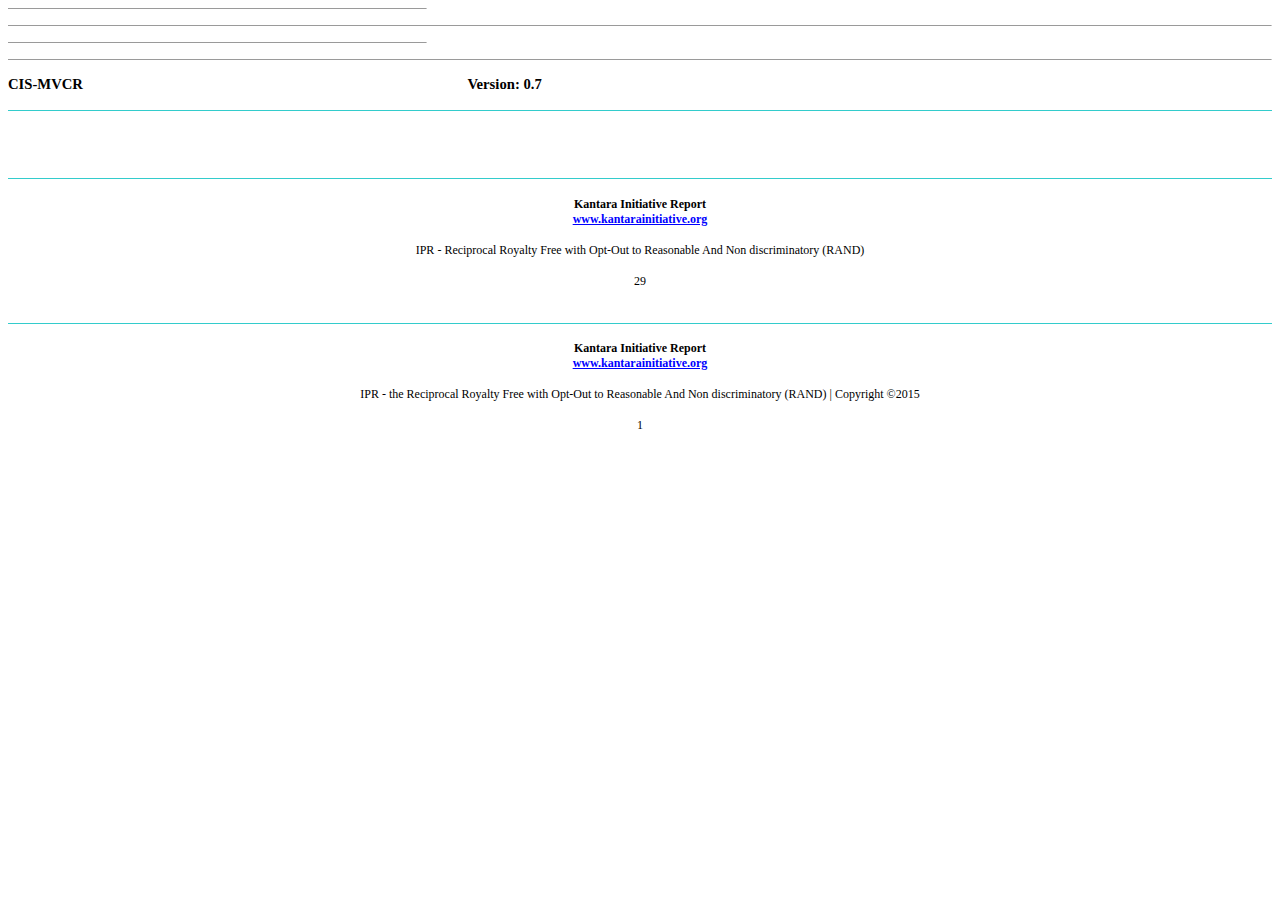
<file: specification/KI-CISWG-Editorial-Web-MVCR-V0_7-20150907_files/header.htm>
<html xmlns:v="urn:schemas-microsoft-com:vml"
xmlns:o="urn:schemas-microsoft-com:office:office"
xmlns:w="urn:schemas-microsoft-com:office:word"
xmlns:m="http://schemas.microsoft.com/office/2004/12/omml"
xmlns:mv="http://macVmlSchemaUri" xmlns="http://www.w3.org/TR/REC-html40">

<head>
<meta name=Title content="Liberty Identity Assurance Framework">
<meta name=Keywords content="">
<meta http-equiv=Content-Type content="text/html; charset=windows-1252">
<meta name=ProgId content=Word.Document>
<meta name=Generator content="Microsoft Word 14">
<meta name=Originator content="Microsoft Word 14">
<link id=Main-File rel=Main-File
href="../KI-CISWG-Editorial-Web-MVCR-V0_7-20150907.htm">
<!--[if gte mso 9]><xml>
 <o:shapedefaults v:ext="edit" spidmax="3074"/>
</xml><![endif]-->
</head>

<body lang=EN-US link=blue vlink=purple>

<div style='mso-element:footnote-separator' id=fs>

<p class=MsoNormal><span style='mso-special-character:footnote-separator'><![if !supportFootnotes]>

<hr align=left size=1 width="33%">

<![endif]></span></p>

</div>

<div style='mso-element:footnote-continuation-separator' id=fcs>

<p class=MsoNormal><span style='mso-special-character:footnote-continuation-separator'><![if !supportFootnotes]>

<hr align=left size=1>

<![endif]></span></p>

</div>

<div style='mso-element:endnote-separator' id=es>

<p class=MsoNormal><span style='mso-special-character:footnote-separator'><![if !supportFootnotes]>

<hr align=left size=1 width="33%">

<![endif]></span></p>

</div>

<div style='mso-element:endnote-continuation-separator' id=ecs>

<p class=MsoNormal><span style='mso-special-character:footnote-continuation-separator'><![if !supportFootnotes]>

<hr align=left size=1>

<![endif]></span></p>

</div>

<div style='mso-element:header' id=h1>

<div style='mso-element:para-border-div;border:none;border-bottom:solid #33CCCC 1.0pt;
mso-border-bottom-alt:solid #33CCCC .5pt;padding:0cm 0cm 1.0pt 0cm'>

<p class=MsoNormal style='tab-stops:right 432.0pt;border:none;mso-border-bottom-alt:
solid #33CCCC .5pt;padding:0cm;mso-padding-alt:0cm 0cm 1.0pt 0cm'><b
style='mso-bidi-font-weight:normal'><span style='font-size:11.0pt;font-family:
"Century Gothic"'>CIS-MVCR<span style='mso-tab-count:1'>�������������������������������������������������������������������������������������������������������� </span>Version:
0.7<o:p></o:p></span></b></p>

</div>

<p class=MsoHeader style='margin-top:0cm;margin-right:0cm;margin-bottom:6.0pt;
margin-left:0cm;tab-stops:299.25pt'><i style='mso-bidi-font-style:normal'><span
lang=EN-GB style='font-size:11.0pt;mso-bidi-font-size:10.0pt;font-family:"Century Gothic"'><o:p>&nbsp;</o:p></span></i></p>

</div>

<div style='mso-element:footer' id=ef1>

<div style='mso-element:frame;mso-element-wrap:around;mso-element-anchor-vertical:
paragraph;mso-element-anchor-horizontal:margin;mso-element-left:right;
mso-element-top:.05pt;mso-height-rule:exactly'>

<table cellspacing=0 cellpadding=0 hspace=0 vspace=0 align=right>
 <tr>
  <td valign=top align=left style='padding-top:0cm;padding-right:0cm;
  padding-bottom:0cm;padding-left:0cm'>
  <p class=MsoFooter style='mso-element:frame;mso-element-wrap:around;
  mso-element-anchor-vertical:paragraph;mso-element-anchor-horizontal:margin;
  mso-element-left:right;mso-element-top:.05pt;mso-height-rule:exactly'><!--[if supportFields]><span
  class=MsoPageNumber><span lang=EN-GB style='font-family:Times'><span
  style='mso-element:field-begin'></span>PAGE<span style="mso-spacerun:yes">�
  </span></span></span><![endif]--><!--[if supportFields]><span
  class=MsoPageNumber><span lang=EN-GB style='font-family:Times'><span
  style='mso-element:field-end'></span></span></span><![endif]--><span
  class=MsoPageNumber><span lang=EN-GB style='font-family:Times'><o:p></o:p></span></span></p>
  </td>
 </tr>
</table>

</div>

<p class=MsoFooter style='margin-right:18.0pt'><span lang=EN-GB><o:p>&nbsp;</o:p></span></p>

</div>

<div style='mso-element:footer' id=f1>

<div style='mso-element:para-border-div;border:none;border-top:solid #33CCCC 1.0pt;
mso-border-top-alt:solid #33CCCC .5pt;padding:1.0pt 0cm 0cm 0cm'>

<p class=MsoFooter align=center style='margin-bottom:0cm;margin-bottom:.0001pt;
text-align:center;line-height:normal;tab-stops:center 216.0pt right 415.3pt;
border:none;mso-border-top-alt:solid #33CCCC .5pt;padding:0cm;mso-padding-alt:
1.0pt 0cm 0cm 0cm'><b style='mso-bidi-font-weight:normal'><span lang=EN-GB
style='font-size:9.0pt;font-family:"Century Gothic"'>Kantara Initiative Report<br>
<a href="http://www.kantarainitiative.org">www.kantarainitiative.org</a><o:p></o:p></span></b></p>

<p class=MsoFooter align=center style='margin-bottom:0cm;margin-bottom:.0001pt;
text-align:center;line-height:normal;border:none;mso-border-top-alt:solid #33CCCC .5pt;
padding:0cm;mso-padding-alt:1.0pt 0cm 0cm 0cm'><span lang=EN-GB
style='font-size:9.0pt;font-family:"Century Gothic"'>IPR - </span><span
lang=EN-GB style='font-size:9.0pt'>Reciprocal Royalty Free with Opt-Out to
Reasonable And Non discriminatory (RAND)</span><span lang=EN-GB
style='font-size:9.0pt;font-family:"Century Gothic"'><o:p></o:p></span></p>

</div>

<p class=MsoFooter align=center style='margin-bottom:0cm;margin-bottom:.0001pt;
text-align:center;line-height:normal;tab-stops:center 216.0pt right 415.3pt'><!--[if supportFields]><span
lang=EN-GB style='font-size:9.0pt'><span style='mso-element:field-begin'></span><span
style="mso-spacerun:yes">�</span>PAGE <span style='mso-element:field-separator'></span></span><![endif]--><span
lang=EN-GB style='font-size:9.0pt'><span style='mso-no-proof:yes'>29</span></span><!--[if supportFields]><span
lang=EN-GB style='font-size:9.0pt'><span style='mso-element:field-end'></span></span><![endif]--><span
lang=EN-GB style='font-size:9.0pt'><o:p></o:p></span></p>

</div>

<div style='mso-element:header' id=fh1>

<p class=MsoHeader style='margin-bottom:0cm;margin-bottom:.0001pt;tab-stops:
278.8pt'><span lang=EN-GB><o:p>&nbsp;</o:p></span></p>

</div>

<div style='mso-element:footer' id=ff1>

<div style='mso-element:para-border-div;border:none;border-top:solid #33CCCC 1.0pt;
mso-border-top-alt:solid #33CCCC .5pt;padding:1.0pt 0cm 0cm 0cm'>

<p class=MsoFooter align=center style='margin-bottom:0cm;margin-bottom:.0001pt;
text-align:center;line-height:normal;border:none;mso-border-top-alt:solid #33CCCC .5pt;
padding:0cm;mso-padding-alt:1.0pt 0cm 0cm 0cm'><b style='mso-bidi-font-weight:
normal'><span lang=EN-GB style='font-size:9.0pt;font-family:"Century Gothic"'>Kantara
Initiative Report<br>
<a href="http://www.kantarainitiative.org">www.kantarainitiative.org</a><o:p></o:p></span></b></p>

<p class=MsoFooter align=center style='margin-bottom:0cm;margin-bottom:.0001pt;
text-align:center;line-height:normal;border:none;mso-border-top-alt:solid #33CCCC .5pt;
padding:0cm;mso-padding-alt:1.0pt 0cm 0cm 0cm'><span lang=EN-GB
style='font-size:9.0pt;font-family:"Century Gothic"'>IPR - the Reciprocal
Royalty Free with Opt-Out to Reasonable And Non discriminatory (RAND) |
Copyright �2015<o:p></o:p></span></p>

</div>

<p class=MsoFooter align=center style='margin-bottom:0cm;margin-bottom:.0001pt;
text-align:center;line-height:normal;tab-stops:center 216.0pt right 415.3pt'><!--[if supportFields]><span
lang=EN-GB style='font-size:9.0pt'><span style='mso-element:field-begin'></span><span
style="mso-spacerun:yes">�</span>PAGE <span style='mso-element:field-separator'></span></span><![endif]--><span
lang=EN-GB style='font-size:9.0pt'><span style='mso-no-proof:yes'>1</span></span><!--[if supportFields]><span
lang=EN-GB style='font-size:9.0pt'><span style='mso-element:field-end'></span></span><![endif]--><span
lang=EN-GB style='font-size:9.0pt'><o:p></o:p></span></p>

</div>

</body>

</html>
</file>
<file: Archive/stylesheets/stylesheet.css>
* {
  box-sizing: border-box; }

body {
  padding: 0;
  margin: 0;
  font-family: "Open Sans", "Helvetica Neue", Helvetica, Arial, sans-serif;
  font-size: 16px;
  line-height: 1.5;
  color: #606c71; }

a {
  color: #1e6bb8;
  text-decoration: none; }
  a:hover {
    text-decoration: underline; }

.btn {
  display: inline-block;
  margin-bottom: 1rem;
  color: rgba(255, 255, 255, 0.7);
  background-color: rgba(255, 255, 255, 0.08);
  border-color: rgba(255, 255, 255, 0.2);
  border-style: solid;
  border-width: 1px;
  border-radius: 0.3rem;
  transition: color 0.2s, background-color 0.2s, border-color 0.2s; }
  .btn + .btn {
    margin-left: 1rem; }

.btn:hover {
  color: rgba(255, 255, 255, 0.8);
  text-decoration: none;
  background-color: rgba(255, 255, 255, 0.2);
  border-color: rgba(255, 255, 255, 0.3); }

@media screen and (min-width: 64em) {
  .btn {
    padding: 0.75rem 1rem; } }

@media screen and (min-width: 42em) and (max-width: 64em) {
  .btn {
    padding: 0.6rem 0.9rem;
    font-size: 0.9rem; } }

@media screen and (max-width: 42em) {
  .btn {
    display: block;
    width: 100%;
    padding: 0.75rem;
    font-size: 0.9rem; }
    .btn + .btn {
      margin-top: 1rem;
      margin-left: 0; } }

.page-header {
  color: #fff;
  text-align: center;
  background-color: #159957;
  background-image: linear-gradient(120deg, #155799, #159957); }

@media screen and (min-width: 64em) {
  .page-header {
    padding: 5rem 6rem; } }

@media screen and (min-width: 42em) and (max-width: 64em) {
  .page-header {
    padding: 3rem 4rem; } }

@media screen and (max-width: 42em) {
  .page-header {
    padding: 2rem 1rem; } }

.project-name {
  margin-top: 0;
  margin-bottom: 0.1rem; }

@media screen and (min-width: 64em) {
  .project-name {
    font-size: 3.25rem; } }

@media screen and (min-width: 42em) and (max-width: 64em) {
  .project-name {
    font-size: 2.25rem; } }

@media screen and (max-width: 42em) {
  .project-name {
    font-size: 1.75rem; } }

.project-tagline {
  margin-bottom: 2rem;
  font-weight: normal;
  opacity: 0.7; }

@media screen and (min-width: 64em) {
  .project-tagline {
    font-size: 1.25rem; } }

@media screen and (min-width: 42em) and (max-width: 64em) {
  .project-tagline {
    font-size: 1.15rem; } }

@media screen and (max-width: 42em) {
  .project-tagline {
    font-size: 1rem; } }

.main-content :first-child {
  margin-top: 0; }
.main-content img {
  max-width: 100%; }
.main-content h1, .main-content h2, .main-content h3, .main-content h4, .main-content h5, .main-content h6 {
  margin-top: 2rem;
  margin-bottom: 1rem;
  font-weight: normal;
  color: #159957; }
.main-content p {
  margin-bottom: 1em; }
.main-content code {
  padding: 2px 4px;
  font-family: Consolas, "Liberation Mono", Menlo, Courier, monospace;
  font-size: 0.9rem;
  color: #383e41;
  background-color: #f3f6fa;
  border-radius: 0.3rem; }
.main-content pre {
  padding: 0.8rem;
  margin-top: 0;
  margin-bottom: 1rem;
  font: 1rem Consolas, "Liberation Mono", Menlo, Courier, monospace;
  color: #567482;
  word-wrap: normal;
  background-color: #f3f6fa;
  border: solid 1px #dce6f0;
  border-radius: 0.3rem; }
  .main-content pre > code {
    padding: 0;
    margin: 0;
    font-size: 0.9rem;
    color: #567482;
    word-break: normal;
    white-space: pre;
    background: transparent;
    border: 0; }
.main-content .highlight {
  margin-bottom: 1rem; }
  .main-content .highlight pre {
    margin-bottom: 0;
    word-break: normal; }
.main-content .highlight pre, .main-content pre {
  padding: 0.8rem;
  overflow: auto;
  font-size: 0.9rem;
  line-height: 1.45;
  border-radius: 0.3rem; }
.main-content pre code, .main-content pre tt {
  display: inline;
  max-width: initial;
  padding: 0;
  margin: 0;
  overflow: initial;
  line-height: inherit;
  word-wrap: normal;
  background-color: transparent;
  border: 0; }
  .main-content pre code:before, .main-content pre code:after, .main-content pre tt:before, .main-content pre tt:after {
    content: normal; }
.main-content ul, .main-content ol {
  margin-top: 0; }
.main-content blockquote {
  padding: 0 1rem;
  margin-left: 0;
  color: #819198;
  border-left: 0.3rem solid #dce6f0; }
  .main-content blockquote > :first-child {
    margin-top: 0; }
  .main-content blockquote > :last-child {
    margin-bottom: 0; }
.main-content table {
  display: block;
  width: 100%;
  overflow: auto;
  word-break: normal;
  word-break: keep-all; }
  .main-content table th {
    font-weight: bold; }
  .main-content table th, .main-content table td {
    padding: 0.5rem 1rem;
    border: 1px solid #e9ebec; }
.main-content dl {
  padding: 0; }
  .main-content dl dt {
    padding: 0;
    margin-top: 1rem;
    font-size: 1rem;
    font-weight: bold; }
  .main-content dl dd {
    padding: 0;
    margin-bottom: 1rem; }
.main-content hr {
  height: 2px;
  padding: 0;
  margin: 1rem 0;
  background-color: #eff0f1;
  border: 0; }

@media screen and (min-width: 64em) {
  .main-content {
    max-width: 64rem;
    padding: 2rem 6rem;
    margin: 0 auto;
    font-size: 1.1rem; } }

@media screen and (min-width: 42em) and (max-width: 64em) {
  .main-content {
    padding: 2rem 4rem;
    font-size: 1.1rem; } }

@media screen and (max-width: 42em) {
  .main-content {
    padding: 2rem 1rem;
    font-size: 1rem; } }

.site-footer {
  padding-top: 2rem;
  margin-top: 2rem;
  border-top: solid 1px #eff0f1; }

.site-footer-owner {
  display: block;
  font-weight: bold; }

.site-footer-credits {
  color: #819198; }

@media screen and (min-width: 64em) {
  .site-footer {
    font-size: 1rem; } }

@media screen and (min-width: 42em) and (max-width: 64em) {
  .site-footer {
    font-size: 1rem; } }

@media screen and (max-width: 42em) {
  .site-footer {
    font-size: 0.9rem; } }
</file>
<file: Archive/stylesheets/github-light.css>
/*
   Copyright 2014 GitHub Inc.

   Licensed under the Apache License, Version 2.0 (the "License");
   you may not use this file except in compliance with the License.
   You may obtain a copy of the License at

       http://www.apache.org/licenses/LICENSE-2.0

   Unless required by applicable law or agreed to in writing, software
   distributed under the License is distributed on an "AS IS" BASIS,
   WITHOUT WARRANTIES OR CONDITIONS OF ANY KIND, either express or implied.
   See the License for the specific language governing permissions and
   limitations under the License.

*/

.pl-c /* comment */ {
  color: #969896;
}

.pl-c1      /* constant, markup.raw, meta.diff.header, meta.module-reference, meta.property-name, support, support.constant, support.variable, variable.other.constant */,
.pl-s .pl-v /* string variable */ {
  color: #0086b3;
}

.pl-e  /* entity */,
.pl-en /* entity.name */ {
  color: #795da3;
}

.pl-s .pl-s1 /* string source */,
.pl-smi      /* storage.modifier.import, storage.modifier.package, storage.type.java, variable.other, variable.parameter.function */ {
  color: #333;
}

.pl-ent /* entity.name.tag */ {
  color: #63a35c;
}

.pl-k /* keyword, storage, storage.type */ {
  color: #a71d5d;
}

.pl-pds              /* punctuation.definition.string, string.regexp.character-class */,
.pl-s                /* string */,
.pl-s .pl-pse .pl-s1 /* string punctuation.section.embedded source */,
.pl-sr               /* string.regexp */,
.pl-sr .pl-cce       /* string.regexp constant.character.escape */,
.pl-sr .pl-sra       /* string.regexp string.regexp.arbitrary-repitition */,
.pl-sr .pl-sre       /* string.regexp source.ruby.embedded */ {
  color: #183691;
}

.pl-v /* variable */ {
  color: #ed6a43;
}

.pl-id /* invalid.deprecated */ {
  color: #b52a1d;
}

.pl-ii /* invalid.illegal */ {
  background-color: #b52a1d;
  color: #f8f8f8;
}

.pl-sr .pl-cce /* string.regexp constant.character.escape */ {
  color: #63a35c;
  font-weight: bold;
}

.pl-ml /* markup.list */ {
  color: #693a17;
}

.pl-mh        /* markup.heading */,
.pl-mh .pl-en /* markup.heading entity.name */,
.pl-ms        /* meta.separator */ {
  color: #1d3e81;
  font-weight: bold;
}

.pl-mq /* markup.quote */ {
  color: #008080;
}

.pl-mi /* markup.italic */ {
  color: #333;
  font-style: italic;
}

.pl-mb /* markup.bold */ {
  color: #333;
  font-weight: bold;
}

.pl-md /* markup.deleted, meta.diff.header.from-file */ {
  background-color: #ffecec;
  color: #bd2c00;
}

.pl-mi1 /* markup.inserted, meta.diff.header.to-file */ {
  background-color: #eaffea;
  color: #55a532;
}

.pl-mdr /* meta.diff.range */ {
  color: #795da3;
  font-weight: bold;
}

.pl-mo /* meta.output */ {
  color: #1d3e81;
}
</file>
<file: cr_web/css/select2.css>
/*
Version: 3.5.4 Timestamp: Sun Aug 30 13:30:32 EDT 2015
*/
.select2-container {
    margin: 0;
    position: relative;
    display: inline-block;
    vertical-align: middle;
}

.select2-container,
.select2-drop,
.select2-search,
.select2-search input {
  /*
    Force border-box so that % widths fit the parent
    container without overlap because of margin/padding.
    More Info : http://www.quirksmode.org/css/box.html
  */
  -webkit-box-sizing: border-box; /* webkit */
     -moz-box-sizing: border-box; /* firefox */
          box-sizing: border-box; /* css3 */
}

.select2-container .select2-choice {
    display: block;
    height: 26px;
    padding: 0 0 0 8px;
    overflow: hidden;
    position: relative;

    border: 1px solid #aaa;
    white-space: nowrap;
    line-height: 26px;
    color: #444;
    text-decoration: none;

    border-radius: 4px;

    background-clip: padding-box;

    -webkit-touch-callout: none;
      -webkit-user-select: none;
         -moz-user-select: none;
          -ms-user-select: none;
              user-select: none;

    background-color: #fff;
    background-image: -webkit-gradient(linear, left bottom, left top, color-stop(0, #eee), color-stop(0.5, #fff));
    background-image: -webkit-linear-gradient(center bottom, #eee 0%, #fff 50%);
    background-image: -moz-linear-gradient(center bottom, #eee 0%, #fff 50%);
    filter: progid:DXImageTransform.Microsoft.gradient(startColorstr = '#ffffff', endColorstr = '#eeeeee', GradientType = 0);
    background-image: linear-gradient(to top, #eee 0%, #fff 50%);
}

html[dir="rtl"] .select2-container .select2-choice {
    padding: 0 8px 0 0;
}

.select2-container.select2-drop-above .select2-choice {
    border-bottom-color: #aaa;

    border-radius: 0 0 4px 4px;

    background-image: -webkit-gradient(linear, left bottom, left top, color-stop(0, #eee), color-stop(0.9, #fff));
    background-image: -webkit-linear-gradient(center bottom, #eee 0%, #fff 90%);
    background-image: -moz-linear-gradient(center bottom, #eee 0%, #fff 90%);
    filter: progid:DXImageTransform.Microsoft.gradient(startColorstr='#ffffff', endColorstr='#eeeeee', GradientType=0);
    background-image: linear-gradient(to bottom, #eee 0%, #fff 90%);
}

.select2-container.select2-allowclear .select2-choice .select2-chosen {
    margin-right: 42px;
}

.select2-container .select2-choice > .select2-chosen {
    margin-right: 26px;
    display: block;
    overflow: hidden;

    white-space: nowrap;

    text-overflow: ellipsis;
    float: none;
    width: auto;
}

html[dir="rtl"] .select2-container .select2-choice > .select2-chosen {
    margin-left: 26px;
    margin-right: 0;
}

.select2-container .select2-choice abbr {
    display: none;
    width: 12px;
    height: 12px;
    position: absolute;
    right: 24px;
    top: 8px;

    font-size: 1px;
    text-decoration: none;

    border: 0;
    background: url('select2.png') right top no-repeat;
    cursor: pointer;
    outline: 0;
}

.select2-container.select2-allowclear .select2-choice abbr {
    display: inline-block;
}

.select2-container .select2-choice abbr:hover {
    background-position: right -11px;
    cursor: pointer;
}

.select2-drop-mask {
    border: 0;
    margin: 0;
    padding: 0;
    position: fixed;
    left: 0;
    top: 0;
    min-height: 100%;
    min-width: 100%;
    height: auto;
    width: auto;
    opacity: 0;
    z-index: 9998;
    /* styles required for IE to work */
    background-color: #fff;
    filter: alpha(opacity=0);
}

.select2-drop {
    width: 100%;
    margin-top: -1px;
    position: absolute;
    z-index: 9999;
    top: 100%;

    background: #fff;
    color: #000;
    border: 1px solid #aaa;
    border-top: 0;

    border-radius: 0 0 4px 4px;

    -webkit-box-shadow: 0 4px 5px rgba(0, 0, 0, .15);
            box-shadow: 0 4px 5px rgba(0, 0, 0, .15);
}

.select2-drop.select2-drop-above {
    margin-top: 1px;
    border-top: 1px solid #aaa;
    border-bottom: 0;

    border-radius: 4px 4px 0 0;

    -webkit-box-shadow: 0 -4px 5px rgba(0, 0, 0, .15);
            box-shadow: 0 -4px 5px rgba(0, 0, 0, .15);
}

.select2-drop-active {
    border: 1px solid #5897fb;
    border-top: none;
}

.select2-drop.select2-drop-above.select2-drop-active {
    border-top: 1px solid #5897fb;
}

.select2-drop-auto-width {
    border-top: 1px solid #aaa;
    width: auto;
}

.select2-container .select2-choice .select2-arrow {
    display: inline-block;
    width: 18px;
    height: 100%;
    position: absolute;
    right: 0;
    top: 0;

    border-left: 1px solid #aaa;
    border-radius: 0 4px 4px 0;

    background-clip: padding-box;

    background: #ccc;
    background-image: -webkit-gradient(linear, left bottom, left top, color-stop(0, #ccc), color-stop(0.6, #eee));
    background-image: -webkit-linear-gradient(center bottom, #ccc 0%, #eee 60%);
    background-image: -moz-linear-gradient(center bottom, #ccc 0%, #eee 60%);
    filter: progid:DXImageTransform.Microsoft.gradient(startColorstr = '#eeeeee', endColorstr = '#cccccc', GradientType = 0);
    background-image: linear-gradient(to top, #ccc 0%, #eee 60%);
}

html[dir="rtl"] .select2-container .select2-choice .select2-arrow {
    left: 0;
    right: auto;

    border-left: none;
    border-right: 1px solid #aaa;
    border-radius: 4px 0 0 4px;
}

.select2-container .select2-choice .select2-arrow b {
    display: block;
    width: 100%;
    height: 100%;
    background: url('select2.png') no-repeat 0 1px;
}

html[dir="rtl"] .select2-container .select2-choice .select2-arrow b {
    background-position: 2px 1px;
}

.select2-search {
    display: inline-block;
    width: 100%;
    min-height: 26px;
    margin: 0;
    padding: 4px 4px 0 4px;

    position: relative;
    z-index: 10000;

    white-space: nowrap;
}

.select2-search input {
    width: 100%;
    height: auto !important;
    min-height: 26px;
    padding: 4px 20px 4px 5px;
    margin: 0;

    outline: 0;
    font-family: sans-serif;
    font-size: 1em;

    border: 1px solid #aaa;
    border-radius: 0;

    -webkit-box-shadow: none;
            box-shadow: none;

    background: #fff url('select2.png') no-repeat 100% -22px;
    background: url('select2.png') no-repeat 100% -22px, -webkit-gradient(linear, left bottom, left top, color-stop(0.85, #fff), color-stop(0.99, #eee));
    background: url('select2.png') no-repeat 100% -22px, -webkit-linear-gradient(center bottom, #fff 85%, #eee 99%);
    background: url('select2.png') no-repeat 100% -22px, -moz-linear-gradient(center bottom, #fff 85%, #eee 99%);
    background: url('select2.png') no-repeat 100% -22px, linear-gradient(to bottom, #fff 85%, #eee 99%) 0 0;
}

html[dir="rtl"] .select2-search input {
    padding: 4px 5px 4px 20px;

    background: #fff url('select2.png') no-repeat -37px -22px;
    background: url('select2.png') no-repeat -37px -22px, -webkit-gradient(linear, left bottom, left top, color-stop(0.85, #fff), color-stop(0.99, #eee));
    background: url('select2.png') no-repeat -37px -22px, -webkit-linear-gradient(center bottom, #fff 85%, #eee 99%);
    background: url('select2.png') no-repeat -37px -22px, -moz-linear-gradient(center bottom, #fff 85%, #eee 99%);
    background: url('select2.png') no-repeat -37px -22px, linear-gradient(to bottom, #fff 85%, #eee 99%) 0 0;
}

.select2-search input.select2-active {
    background: #fff url('select2-spinner.gif') no-repeat 100%;
    background: url('select2-spinner.gif') no-repeat 100%, -webkit-gradient(linear, left bottom, left top, color-stop(0.85, #fff), color-stop(0.99, #eee));
    background: url('select2-spinner.gif') no-repeat 100%, -webkit-linear-gradient(center bottom, #fff 85%, #eee 99%);
    background: url('select2-spinner.gif') no-repeat 100%, -moz-linear-gradient(center bottom, #fff 85%, #eee 99%);
    background: url('select2-spinner.gif') no-repeat 100%, linear-gradient(to bottom, #fff 85%, #eee 99%) 0 0;
}

.select2-container-active .select2-choice,
.select2-container-active .select2-choices {
    border: 1px solid #5897fb;
    outline: none;

    -webkit-box-shadow: 0 0 5px rgba(0, 0, 0, .3);
            box-shadow: 0 0 5px rgba(0, 0, 0, .3);
}

.select2-dropdown-open .select2-choice {
    border-bottom-color: transparent;
    -webkit-box-shadow: 0 1px 0 #fff inset;
            box-shadow: 0 1px 0 #fff inset;

    border-bottom-left-radius: 0;
    border-bottom-right-radius: 0;

    background-color: #eee;
    background-image: -webkit-gradient(linear, left bottom, left top, color-stop(0, #fff), color-stop(0.5, #eee));
    background-image: -webkit-linear-gradient(center bottom, #fff 0%, #eee 50%);
    background-image: -moz-linear-gradient(center bottom, #fff 0%, #eee 50%);
    filter: progid:DXImageTransform.Microsoft.gradient(startColorstr='#eeeeee', endColorstr='#ffffff', GradientType=0);
    background-image: linear-gradient(to top, #fff 0%, #eee 50%);
}

.select2-dropdown-open.select2-drop-above .select2-choice,
.select2-dropdown-open.select2-drop-above .select2-choices {
    border: 1px solid #5897fb;
    border-top-color: transparent;

    background-image: -webkit-gradient(linear, left top, left bottom, color-stop(0, #fff), color-stop(0.5, #eee));
    background-image: -webkit-linear-gradient(center top, #fff 0%, #eee 50%);
    background-image: -moz-linear-gradient(center top, #fff 0%, #eee 50%);
    filter: progid:DXImageTransform.Microsoft.gradient(startColorstr='#eeeeee', endColorstr='#ffffff', GradientType=0);
    background-image: linear-gradient(to bottom, #fff 0%, #eee 50%);
}

.select2-dropdown-open .select2-choice .select2-arrow {
    background: transparent;
    border-left: none;
    filter: none;
}
html[dir="rtl"] .select2-dropdown-open .select2-choice .select2-arrow {
    border-right: none;
}

.select2-dropdown-open .select2-choice .select2-arrow b {
    background-position: -18px 1px;
}

html[dir="rtl"] .select2-dropdown-open .select2-choice .select2-arrow b {
    background-position: -16px 1px;
}

.select2-hidden-accessible {
    border: 0;
    clip: rect(0 0 0 0);
    height: 1px;
    margin: -1px;
    overflow: hidden;
    padding: 0;
    position: absolute;
    width: 1px;
}

/* results */
.select2-results {
    max-height: 200px;
    padding: 0 0 0 4px;
    margin: 4px 4px 4px 0;
    position: relative;
    overflow-x: hidden;
    overflow-y: auto;
    -webkit-tap-highlight-color: rgba(0, 0, 0, 0);
}

html[dir="rtl"] .select2-results {
    padding: 0 4px 0 0;
    margin: 4px 0 4px 4px;
}

.select2-results ul.select2-result-sub {
    margin: 0;
    padding-left: 0;
}

.select2-results li {
    list-style: none;
    display: list-item;
    background-image: none;
}

.select2-results li.select2-result-with-children > .select2-result-label {
    font-weight: bold;
}

.select2-results .select2-result-label {
    padding: 3px 7px 4px;
    margin: 0;
    cursor: pointer;

    min-height: 1em;

    -webkit-touch-callout: none;
      -webkit-user-select: none;
         -moz-user-select: none;
          -ms-user-select: none;
              user-select: none;
}

.select2-results-dept-1 .select2-result-label { padding-left: 20px }
.select2-results-dept-2 .select2-result-label { padding-left: 40px }
.select2-results-dept-3 .select2-result-label { padding-left: 60px }
.select2-results-dept-4 .select2-result-label { padding-left: 80px }
.select2-results-dept-5 .select2-result-label { padding-left: 100px }
.select2-results-dept-6 .select2-result-label { padding-left: 110px }
.select2-results-dept-7 .select2-result-label { padding-left: 120px }

.select2-results .select2-highlighted {
    background: #3875d7;
    color: #fff;
}

.select2-results li em {
    background: #feffde;
    font-style: normal;
}

.select2-results .select2-highlighted em {
    background: transparent;
}

.select2-results .select2-highlighted ul {
    background: #fff;
    color: #000;
}

.select2-results .select2-no-results,
.select2-results .select2-searching,
.select2-results .select2-ajax-error,
.select2-results .select2-selection-limit {
    background: #f4f4f4;
    display: list-item;
    padding-left: 5px;
}

/*
disabled look for disabled choices in the results dropdown
*/
.select2-results .select2-disabled.select2-highlighted {
    color: #666;
    background: #f4f4f4;
    display: list-item;
    cursor: default;
}
.select2-results .select2-disabled {
  background: #f4f4f4;
  display: list-item;
  cursor: default;
}

.select2-results .select2-selected {
    display: none;
}

.select2-more-results.select2-active {
    background: #f4f4f4 url('select2-spinner.gif') no-repeat 100%;
}

.select2-results .select2-ajax-error {
    background: rgba(255, 50, 50, .2);
}

.select2-more-results {
    background: #f4f4f4;
    display: list-item;
}

/* disabled styles */

.select2-container.select2-container-disabled .select2-choice {
    background-color: #f4f4f4;
    background-image: none;
    border: 1px solid #ddd;
    cursor: default;
}

.select2-container.select2-container-disabled .select2-choice .select2-arrow {
    background-color: #f4f4f4;
    background-image: none;
    border-left: 0;
}

.select2-container.select2-container-disabled .select2-choice abbr {
    display: none;
}


/* multiselect */

.select2-container-multi .select2-choices {
    height: auto !important;
    height: 1%;
    margin: 0;
    padding: 0 5px 0 0;
    position: relative;

    border: 1px solid #aaa;
    cursor: text;
    overflow: hidden;

    background-color: #fff;
    background-image: -webkit-gradient(linear, 0% 0%, 0% 100%, color-stop(1%, #eee), color-stop(15%, #fff));
    background-image: -webkit-linear-gradient(top, #eee 1%, #fff 15%);
    background-image: -moz-linear-gradient(top, #eee 1%, #fff 15%);
    background-image: linear-gradient(to bottom, #eee 1%, #fff 15%);
}

html[dir="rtl"] .select2-container-multi .select2-choices {
    padding: 0 0 0 5px;
}

.select2-locked {
  padding: 3px 5px 3px 5px !important;
}

.select2-container-multi .select2-choices {
    min-height: 26px;
}

.select2-container-multi.select2-container-active .select2-choices {
    border: 1px solid #5897fb;
    outline: none;

    -webkit-box-shadow: 0 0 5px rgba(0, 0, 0, .3);
            box-shadow: 0 0 5px rgba(0, 0, 0, .3);
}
.select2-container-multi .select2-choices li {
    float: left;
    list-style: none;
}
html[dir="rtl"] .select2-container-multi .select2-choices li
{
    float: right;
}
.select2-container-multi .select2-choices .select2-search-field {
    margin: 0;
    padding: 0;
    white-space: nowrap;
}

.select2-container-multi .select2-choices .select2-search-field input {
    padding: 5px;
    margin: 1px 0;

    font-family: sans-serif;
    font-size: 100%;
    color: #666;
    outline: 0;
    border: 0;
    -webkit-box-shadow: none;
            box-shadow: none;
    background: transparent !important;
}

.select2-container-multi .select2-choices .select2-search-field input.select2-active {
    background: #fff url('select2-spinner.gif') no-repeat 100% !important;
}

.select2-default {
    color: #999 !important;
}

.select2-container-multi .select2-choices .select2-search-choice {
    padding: 3px 5px 3px 18px;
    margin: 3px 0 3px 5px;
    position: relative;

    line-height: 13px;
    color: #333;
    cursor: default;
    border: 1px solid #aaaaaa;

    border-radius: 3px;

    -webkit-box-shadow: 0 0 2px #fff inset, 0 1px 0 rgba(0, 0, 0, 0.05);
            box-shadow: 0 0 2px #fff inset, 0 1px 0 rgba(0, 0, 0, 0.05);

    background-clip: padding-box;

    -webkit-touch-callout: none;
      -webkit-user-select: none;
         -moz-user-select: none;
          -ms-user-select: none;
              user-select: none;

    background-color: #e4e4e4;
    filter: progid:DXImageTransform.Microsoft.gradient(startColorstr='#eeeeee', endColorstr='#f4f4f4', GradientType=0);
    background-image: -webkit-gradient(linear, 0% 0%, 0% 100%, color-stop(20%, #f4f4f4), color-stop(50%, #f0f0f0), color-stop(52%, #e8e8e8), color-stop(100%, #eee));
    background-image: -webkit-linear-gradient(top, #f4f4f4 20%, #f0f0f0 50%, #e8e8e8 52%, #eee 100%);
    background-image: -moz-linear-gradient(top, #f4f4f4 20%, #f0f0f0 50%, #e8e8e8 52%, #eee 100%);
    background-image: linear-gradient(to bottom, #f4f4f4 20%, #f0f0f0 50%, #e8e8e8 52%, #eee 100%);
}
html[dir="rtl"] .select2-container-multi .select2-choices .select2-search-choice
{
    margin: 3px 5px 3px 0;
    padding: 3px 18px 3px 5px;
}
.select2-container-multi .select2-choices .select2-search-choice .select2-chosen {
    cursor: default;
}
.select2-container-multi .select2-choices .select2-search-choice-focus {
    background: #d4d4d4;
}

.select2-search-choice-close {
    display: block;
    width: 12px;
    height: 13px;
    position: absolute;
    right: 3px;
    top: 4px;

    font-size: 1px;
    outline: none;
    background: url('select2.png') right top no-repeat;
}
html[dir="rtl"] .select2-search-choice-close {
    right: auto;
    left: 3px;
}

.select2-container-multi .select2-search-choice-close {
    left: 3px;
}

html[dir="rtl"] .select2-container-multi .select2-search-choice-close {
    left: auto;
    right: 2px;
}

.select2-container-multi .select2-choices .select2-search-choice .select2-search-choice-close:hover {
  background-position: right -11px;
}
.select2-container-multi .select2-choices .select2-search-choice-focus .select2-search-choice-close {
    background-position: right -11px;
}

/* disabled styles */
.select2-container-multi.select2-container-disabled .select2-choices {
    background-color: #f4f4f4;
    background-image: none;
    border: 1px solid #ddd;
    cursor: default;
}

.select2-container-multi.select2-container-disabled .select2-choices .select2-search-choice {
    padding: 3px 5px 3px 5px;
    border: 1px solid #ddd;
    background-image: none;
    background-color: #f4f4f4;
}

.select2-container-multi.select2-container-disabled .select2-choices .select2-search-choice .select2-search-choice-close {    display: none;
    background: none;
}
/* end multiselect */


.select2-result-selectable .select2-match,
.select2-result-unselectable .select2-match {
    text-decoration: underline;
}

.select2-offscreen, .select2-offscreen:focus {
    clip: rect(0 0 0 0) !important;
    width: 1px !important;
    height: 1px !important;
    border: 0 !important;
    margin: 0 !important;
    padding: 0 !important;
    overflow: hidden !important;
    position: absolute !important;
    outline: 0 !important;
    left: 0px !important;
    top: 0px !important;
}

.select2-display-none {
    display: none;
}

.select2-measure-scrollbar {
    position: absolute;
    top: -10000px;
    left: -10000px;
    width: 100px;
    height: 100px;
    overflow: scroll;
}

/* Retina-ize icons */

@media only screen and (-webkit-min-device-pixel-ratio: 1.5), only screen and (min-resolution: 2dppx)  {
    .select2-search input,
    .select2-search-choice-close,
    .select2-container .select2-choice abbr,
    .select2-container .select2-choice .select2-arrow b {
        background-image: url('select2x2.png') !important;
        background-repeat: no-repeat !important;
        background-size: 60px 40px !important;
    }

    .select2-search input {
        background-position: 100% -21px !important;
    }
}
</file>
<file: cr_web/css/main.css>
/* ==========================================================================
   cr_web custom styles
   ========================================================================== */

span.input-group-addon {
	max-height: 1em;
	line-height: 1em;
}


.form-group > label{
	margin-left:-20px;
}

.wrap {
	word-wrap: break-word;
}

.navbar-inverse .navbar-brand {
  color: #fff;
}


#rhidden {
	display: none;
}

.receipt span {
	font-style: italic;
}

.rindent {
	margin-left:20px;
	font-style: italic;
}

div.cis {
	color:#333;
	font-size:1em;
	float: right;
	margin:1em;

}

img#cis {
	width:7em;
	float:right;
}

.control-label{
	text-align: left !important;
}

.widget-header{
	border-bottom: 2px double grey;
	margin-bottom: 10px
}

.widget-content{
	background-image: none;
	background-color: transparent;
	padding-left: 30px;
	padding-right: 5px;
}

.child-label{
	font-weight: normal;
	padding-top: 6px;
	padding-left: 20px
}

.controls{
	padding: 0;
}

.select2-container{
	width: 100% !important;
}

.purpose .form-group{
	margin-left: 0;
	margin-right: 0;
	padding-top: 10px;
	padding-left: 10px
}

.purpose{
	margin-right: 5px;
	border: 1px solid #dcdcdc;
	border-radius: 4px;
}

.controls .input-group{
	width: 100%;
}

.form-horizontal .form-group{
	margin-left: 0px !important;
	margin-right: 0px !important;
}

.red{
	color: red;
}

.purpose{
	margin-top: 10px;
}

#options, #purpose_template{
	display: none;
}

.bg-success .glyphicon-ok{
	color: green;
	font-style: normal;
}

.bg-danger .glyphicon-remove{
	color: red;
	font-style: normal;
}

.bg-danger .glyphicon-warning-sign{
	color: orange;
	font-style: normal;
}
</file>
<file: CR_DEMO/public/css/select2.css>
/*
Version: 3.5.4 Timestamp: Sun Aug 30 13:30:32 EDT 2015
*/
.select2-container {
    margin: 0;
    position: relative;
    display: inline-block;
    vertical-align: middle;
}

.select2-container,
.select2-drop,
.select2-search,
.select2-search input {
  /*
    Force border-box so that % widths fit the parent
    container without overlap because of margin/padding.
    More Info : http://www.quirksmode.org/css/box.html
  */
  -webkit-box-sizing: border-box; /* webkit */
     -moz-box-sizing: border-box; /* firefox */
          box-sizing: border-box; /* css3 */
}

.select2-container .select2-choice {
    display: block;
    height: 26px;
    padding: 0 0 0 8px;
    overflow: hidden;
    position: relative;

    border: 1px solid #aaa;
    white-space: nowrap;
    line-height: 26px;
    color: #444;
    text-decoration: none;

    border-radius: 4px;

    background-clip: padding-box;

    -webkit-touch-callout: none;
      -webkit-user-select: none;
         -moz-user-select: none;
          -ms-user-select: none;
              user-select: none;

    background-color: #fff;
    background-image: -webkit-gradient(linear, left bottom, left top, color-stop(0, #eee), color-stop(0.5, #fff));
    background-image: -webkit-linear-gradient(center bottom, #eee 0%, #fff 50%);
    background-image: -moz-linear-gradient(center bottom, #eee 0%, #fff 50%);
    filter: progid:DXImageTransform.Microsoft.gradient(startColorstr = '#ffffff', endColorstr = '#eeeeee', GradientType = 0);
    background-image: linear-gradient(to top, #eee 0%, #fff 50%);
}

html[dir="rtl"] .select2-container .select2-choice {
    padding: 0 8px 0 0;
}

.select2-container.select2-drop-above .select2-choice {
    border-bottom-color: #aaa;

    border-radius: 0 0 4px 4px;

    background-image: -webkit-gradient(linear, left bottom, left top, color-stop(0, #eee), color-stop(0.9, #fff));
    background-image: -webkit-linear-gradient(center bottom, #eee 0%, #fff 90%);
    background-image: -moz-linear-gradient(center bottom, #eee 0%, #fff 90%);
    filter: progid:DXImageTransform.Microsoft.gradient(startColorstr='#ffffff', endColorstr='#eeeeee', GradientType=0);
    background-image: linear-gradient(to bottom, #eee 0%, #fff 90%);
}

.select2-container.select2-allowclear .select2-choice .select2-chosen {
    margin-right: 42px;
}

.select2-container .select2-choice > .select2-chosen {
    margin-right: 26px;
    display: block;
    overflow: hidden;

    white-space: nowrap;

    text-overflow: ellipsis;
    float: none;
    width: auto;
}

html[dir="rtl"] .select2-container .select2-choice > .select2-chosen {
    margin-left: 26px;
    margin-right: 0;
}

.select2-container .select2-choice abbr {
    display: none;
    width: 12px;
    height: 12px;
    position: absolute;
    right: 24px;
    top: 8px;

    font-size: 1px;
    text-decoration: none;

    border: 0;
    background: url('select2.png') right top no-repeat;
    cursor: pointer;
    outline: 0;
}

.select2-container.select2-allowclear .select2-choice abbr {
    display: inline-block;
}

.select2-container .select2-choice abbr:hover {
    background-position: right -11px;
    cursor: pointer;
}

.select2-drop-mask {
    border: 0;
    margin: 0;
    padding: 0;
    position: fixed;
    left: 0;
    top: 0;
    min-height: 100%;
    min-width: 100%;
    height: auto;
    width: auto;
    opacity: 0;
    z-index: 9998;
    /* styles required for IE to work */
    background-color: #fff;
    filter: alpha(opacity=0);
}

.select2-drop {
    width: 100%;
    margin-top: -1px;
    position: absolute;
    z-index: 9999;
    top: 100%;

    background: #fff;
    color: #000;
    border: 1px solid #aaa;
    border-top: 0;

    border-radius: 0 0 4px 4px;

    -webkit-box-shadow: 0 4px 5px rgba(0, 0, 0, .15);
            box-shadow: 0 4px 5px rgba(0, 0, 0, .15);
}

.select2-drop.select2-drop-above {
    margin-top: 1px;
    border-top: 1px solid #aaa;
    border-bottom: 0;

    border-radius: 4px 4px 0 0;

    -webkit-box-shadow: 0 -4px 5px rgba(0, 0, 0, .15);
            box-shadow: 0 -4px 5px rgba(0, 0, 0, .15);
}

.select2-drop-active {
    border: 1px solid #5897fb;
    border-top: none;
}

.select2-drop.select2-drop-above.select2-drop-active {
    border-top: 1px solid #5897fb;
}

.select2-drop-auto-width {
    border-top: 1px solid #aaa;
    width: auto;
}

.select2-container .select2-choice .select2-arrow {
    display: inline-block;
    width: 18px;
    height: 100%;
    position: absolute;
    right: 0;
    top: 0;

    border-left: 1px solid #aaa;
    border-radius: 0 4px 4px 0;

    background-clip: padding-box;

    background: #ccc;
    background-image: -webkit-gradient(linear, left bottom, left top, color-stop(0, #ccc), color-stop(0.6, #eee));
    background-image: -webkit-linear-gradient(center bottom, #ccc 0%, #eee 60%);
    background-image: -moz-linear-gradient(center bottom, #ccc 0%, #eee 60%);
    filter: progid:DXImageTransform.Microsoft.gradient(startColorstr = '#eeeeee', endColorstr = '#cccccc', GradientType = 0);
    background-image: linear-gradient(to top, #ccc 0%, #eee 60%);
}

html[dir="rtl"] .select2-container .select2-choice .select2-arrow {
    left: 0;
    right: auto;

    border-left: none;
    border-right: 1px solid #aaa;
    border-radius: 4px 0 0 4px;
}

.select2-container .select2-choice .select2-arrow b {
    display: block;
    width: 100%;
    height: 100%;
    background: url('select2.png') no-repeat 0 1px;
}

html[dir="rtl"] .select2-container .select2-choice .select2-arrow b {
    background-position: 2px 1px;
}

.select2-search {
    display: inline-block;
    width: 100%;
    min-height: 26px;
    margin: 0;
    padding: 4px 4px 0 4px;

    position: relative;
    z-index: 10000;

    white-space: nowrap;
}

.select2-search input {
    width: 100%;
    height: auto !important;
    min-height: 26px;
    padding: 4px 20px 4px 5px;
    margin: 0;

    outline: 0;
    font-family: sans-serif;
    font-size: 1em;

    border: 1px solid #aaa;
    border-radius: 0;

    -webkit-box-shadow: none;
            box-shadow: none;

    background: #fff url('select2.png') no-repeat 100% -22px;
    background: url('select2.png') no-repeat 100% -22px, -webkit-gradient(linear, left bottom, left top, color-stop(0.85, #fff), color-stop(0.99, #eee));
    background: url('select2.png') no-repeat 100% -22px, -webkit-linear-gradient(center bottom, #fff 85%, #eee 99%);
    background: url('select2.png') no-repeat 100% -22px, -moz-linear-gradient(center bottom, #fff 85%, #eee 99%);
    background: url('select2.png') no-repeat 100% -22px, linear-gradient(to bottom, #fff 85%, #eee 99%) 0 0;
}

html[dir="rtl"] .select2-search input {
    padding: 4px 5px 4px 20px;

    background: #fff url('select2.png') no-repeat -37px -22px;
    background: url('select2.png') no-repeat -37px -22px, -webkit-gradient(linear, left bottom, left top, color-stop(0.85, #fff), color-stop(0.99, #eee));
    background: url('select2.png') no-repeat -37px -22px, -webkit-linear-gradient(center bottom, #fff 85%, #eee 99%);
    background: url('select2.png') no-repeat -37px -22px, -moz-linear-gradient(center bottom, #fff 85%, #eee 99%);
    background: url('select2.png') no-repeat -37px -22px, linear-gradient(to bottom, #fff 85%, #eee 99%) 0 0;
}

.select2-search input.select2-active {
    background: #fff url('select2-spinner.gif') no-repeat 100%;
    background: url('select2-spinner.gif') no-repeat 100%, -webkit-gradient(linear, left bottom, left top, color-stop(0.85, #fff), color-stop(0.99, #eee));
    background: url('select2-spinner.gif') no-repeat 100%, -webkit-linear-gradient(center bottom, #fff 85%, #eee 99%);
    background: url('select2-spinner.gif') no-repeat 100%, -moz-linear-gradient(center bottom, #fff 85%, #eee 99%);
    background: url('select2-spinner.gif') no-repeat 100%, linear-gradient(to bottom, #fff 85%, #eee 99%) 0 0;
}

.select2-container-active .select2-choice,
.select2-container-active .select2-choices {
    border: 1px solid #5897fb;
    outline: none;

    -webkit-box-shadow: 0 0 5px rgba(0, 0, 0, .3);
            box-shadow: 0 0 5px rgba(0, 0, 0, .3);
}

.select2-dropdown-open .select2-choice {
    border-bottom-color: transparent;
    -webkit-box-shadow: 0 1px 0 #fff inset;
            box-shadow: 0 1px 0 #fff inset;

    border-bottom-left-radius: 0;
    border-bottom-right-radius: 0;

    background-color: #eee;
    background-image: -webkit-gradient(linear, left bottom, left top, color-stop(0, #fff), color-stop(0.5, #eee));
    background-image: -webkit-linear-gradient(center bottom, #fff 0%, #eee 50%);
    background-image: -moz-linear-gradient(center bottom, #fff 0%, #eee 50%);
    filter: progid:DXImageTransform.Microsoft.gradient(startColorstr='#eeeeee', endColorstr='#ffffff', GradientType=0);
    background-image: linear-gradient(to top, #fff 0%, #eee 50%);
}

.select2-dropdown-open.select2-drop-above .select2-choice,
.select2-dropdown-open.select2-drop-above .select2-choices {
    border: 1px solid #5897fb;
    border-top-color: transparent;

    background-image: -webkit-gradient(linear, left top, left bottom, color-stop(0, #fff), color-stop(0.5, #eee));
    background-image: -webkit-linear-gradient(center top, #fff 0%, #eee 50%);
    background-image: -moz-linear-gradient(center top, #fff 0%, #eee 50%);
    filter: progid:DXImageTransform.Microsoft.gradient(startColorstr='#eeeeee', endColorstr='#ffffff', GradientType=0);
    background-image: linear-gradient(to bottom, #fff 0%, #eee 50%);
}

.select2-dropdown-open .select2-choice .select2-arrow {
    background: transparent;
    border-left: none;
    filter: none;
}
html[dir="rtl"] .select2-dropdown-open .select2-choice .select2-arrow {
    border-right: none;
}

.select2-dropdown-open .select2-choice .select2-arrow b {
    background-position: -18px 1px;
}

html[dir="rtl"] .select2-dropdown-open .select2-choice .select2-arrow b {
    background-position: -16px 1px;
}

.select2-hidden-accessible {
    border: 0;
    clip: rect(0 0 0 0);
    height: 1px;
    margin: -1px;
    overflow: hidden;
    padding: 0;
    position: absolute;
    width: 1px;
}

/* results */
.select2-results {
    max-height: 200px;
    padding: 0 0 0 4px;
    margin: 4px 4px 4px 0;
    position: relative;
    overflow-x: hidden;
    overflow-y: auto;
    -webkit-tap-highlight-color: rgba(0, 0, 0, 0);
}

html[dir="rtl"] .select2-results {
    padding: 0 4px 0 0;
    margin: 4px 0 4px 4px;
}

.select2-results ul.select2-result-sub {
    margin: 0;
    padding-left: 0;
}

.select2-results li {
    list-style: none;
    display: list-item;
    background-image: none;
}

.select2-results li.select2-result-with-children > .select2-result-label {
    font-weight: bold;
}

.select2-results .select2-result-label {
    padding: 3px 7px 4px;
    margin: 0;
    cursor: pointer;

    min-height: 1em;

    -webkit-touch-callout: none;
      -webkit-user-select: none;
         -moz-user-select: none;
          -ms-user-select: none;
              user-select: none;
}

.select2-results-dept-1 .select2-result-label { padding-left: 20px }
.select2-results-dept-2 .select2-result-label { padding-left: 40px }
.select2-results-dept-3 .select2-result-label { padding-left: 60px }
.select2-results-dept-4 .select2-result-label { padding-left: 80px }
.select2-results-dept-5 .select2-result-label { padding-left: 100px }
.select2-results-dept-6 .select2-result-label { padding-left: 110px }
.select2-results-dept-7 .select2-result-label { padding-left: 120px }

.select2-results .select2-highlighted {
    background: #3875d7;
    color: #fff;
}

.select2-results li em {
    background: #feffde;
    font-style: normal;
}

.select2-results .select2-highlighted em {
    background: transparent;
}

.select2-results .select2-highlighted ul {
    background: #fff;
    color: #000;
}

.select2-results .select2-no-results,
.select2-results .select2-searching,
.select2-results .select2-ajax-error,
.select2-results .select2-selection-limit {
    background: #f4f4f4;
    display: list-item;
    padding-left: 5px;
}

/*
disabled look for disabled choices in the results dropdown
*/
.select2-results .select2-disabled.select2-highlighted {
    color: #666;
    background: #f4f4f4;
    display: list-item;
    cursor: default;
}
.select2-results .select2-disabled {
  background: #f4f4f4;
  display: list-item;
  cursor: default;
}

.select2-results .select2-selected {
    display: none;
}

.select2-more-results.select2-active {
    background: #f4f4f4 url('select2-spinner.gif') no-repeat 100%;
}

.select2-results .select2-ajax-error {
    background: rgba(255, 50, 50, .2);
}

.select2-more-results {
    background: #f4f4f4;
    display: list-item;
}

/* disabled styles */

.select2-container.select2-container-disabled .select2-choice {
    background-color: #f4f4f4;
    background-image: none;
    border: 1px solid #ddd;
    cursor: default;
}

.select2-container.select2-container-disabled .select2-choice .select2-arrow {
    background-color: #f4f4f4;
    background-image: none;
    border-left: 0;
}

.select2-container.select2-container-disabled .select2-choice abbr {
    display: none;
}


/* multiselect */

.select2-container-multi .select2-choices {
    height: auto !important;
    height: 1%;
    margin: 0;
    padding: 0 5px 0 0;
    position: relative;

    border: 1px solid #aaa;
    cursor: text;
    overflow: hidden;

    background-color: #fff;
    background-image: -webkit-gradient(linear, 0% 0%, 0% 100%, color-stop(1%, #eee), color-stop(15%, #fff));
    background-image: -webkit-linear-gradient(top, #eee 1%, #fff 15%);
    background-image: -moz-linear-gradient(top, #eee 1%, #fff 15%);
    background-image: linear-gradient(to bottom, #eee 1%, #fff 15%);
}

html[dir="rtl"] .select2-container-multi .select2-choices {
    padding: 0 0 0 5px;
}

.select2-locked {
  padding: 3px 5px 3px 5px !important;
}

.select2-container-multi .select2-choices {
    min-height: 26px;
}

.select2-container-multi.select2-container-active .select2-choices {
    border: 1px solid #5897fb;
    outline: none;

    -webkit-box-shadow: 0 0 5px rgba(0, 0, 0, .3);
            box-shadow: 0 0 5px rgba(0, 0, 0, .3);
}
.select2-container-multi .select2-choices li {
    float: left;
    list-style: none;
}
html[dir="rtl"] .select2-container-multi .select2-choices li
{
    float: right;
}
.select2-container-multi .select2-choices .select2-search-field {
    margin: 0;
    padding: 0;
    white-space: nowrap;
}

.select2-container-multi .select2-choices .select2-search-field input {
    padding: 5px;
    margin: 1px 0;

    font-family: sans-serif;
    font-size: 100%;
    color: #666;
    outline: 0;
    border: 0;
    -webkit-box-shadow: none;
            box-shadow: none;
    background: transparent !important;
}

.select2-container-multi .select2-choices .select2-search-field input.select2-active {
    background: #fff url('select2-spinner.gif') no-repeat 100% !important;
}

.select2-default {
    color: #999 !important;
}

.select2-container-multi .select2-choices .select2-search-choice {
    padding: 3px 5px 3px 18px;
    margin: 3px 0 3px 5px;
    position: relative;

    line-height: 13px;
    color: #333;
    cursor: default;
    border: 1px solid #aaaaaa;

    border-radius: 3px;

    -webkit-box-shadow: 0 0 2px #fff inset, 0 1px 0 rgba(0, 0, 0, 0.05);
            box-shadow: 0 0 2px #fff inset, 0 1px 0 rgba(0, 0, 0, 0.05);

    background-clip: padding-box;

    -webkit-touch-callout: none;
      -webkit-user-select: none;
         -moz-user-select: none;
          -ms-user-select: none;
              user-select: none;

    background-color: #e4e4e4;
    filter: progid:DXImageTransform.Microsoft.gradient(startColorstr='#eeeeee', endColorstr='#f4f4f4', GradientType=0);
    background-image: -webkit-gradient(linear, 0% 0%, 0% 100%, color-stop(20%, #f4f4f4), color-stop(50%, #f0f0f0), color-stop(52%, #e8e8e8), color-stop(100%, #eee));
    background-image: -webkit-linear-gradient(top, #f4f4f4 20%, #f0f0f0 50%, #e8e8e8 52%, #eee 100%);
    background-image: -moz-linear-gradient(top, #f4f4f4 20%, #f0f0f0 50%, #e8e8e8 52%, #eee 100%);
    background-image: linear-gradient(to bottom, #f4f4f4 20%, #f0f0f0 50%, #e8e8e8 52%, #eee 100%);
}
html[dir="rtl"] .select2-container-multi .select2-choices .select2-search-choice
{
    margin: 3px 5px 3px 0;
    padding: 3px 18px 3px 5px;
}
.select2-container-multi .select2-choices .select2-search-choice .select2-chosen {
    cursor: default;
}
.select2-container-multi .select2-choices .select2-search-choice-focus {
    background: #d4d4d4;
}

.select2-search-choice-close {
    display: block;
    width: 12px;
    height: 13px;
    position: absolute;
    right: 3px;
    top: 4px;

    font-size: 1px;
    outline: none;
    background: url('select2.png') right top no-repeat;
}
html[dir="rtl"] .select2-search-choice-close {
    right: auto;
    left: 3px;
}

.select2-container-multi .select2-search-choice-close {
    left: 3px;
}

html[dir="rtl"] .select2-container-multi .select2-search-choice-close {
    left: auto;
    right: 2px;
}

.select2-container-multi .select2-choices .select2-search-choice .select2-search-choice-close:hover {
  background-position: right -11px;
}
.select2-container-multi .select2-choices .select2-search-choice-focus .select2-search-choice-close {
    background-position: right -11px;
}

/* disabled styles */
.select2-container-multi.select2-container-disabled .select2-choices {
    background-color: #f4f4f4;
    background-image: none;
    border: 1px solid #ddd;
    cursor: default;
}

.select2-container-multi.select2-container-disabled .select2-choices .select2-search-choice {
    padding: 3px 5px 3px 5px;
    border: 1px solid #ddd;
    background-image: none;
    background-color: #f4f4f4;
}

.select2-container-multi.select2-container-disabled .select2-choices .select2-search-choice .select2-search-choice-close {    display: none;
    background: none;
}
/* end multiselect */


.select2-result-selectable .select2-match,
.select2-result-unselectable .select2-match {
    text-decoration: underline;
}

.select2-offscreen, .select2-offscreen:focus {
    clip: rect(0 0 0 0) !important;
    width: 1px !important;
    height: 1px !important;
    border: 0 !important;
    margin: 0 !important;
    padding: 0 !important;
    overflow: hidden !important;
    position: absolute !important;
    outline: 0 !important;
    left: 0px !important;
    top: 0px !important;
}

.select2-display-none {
    display: none;
}

.select2-measure-scrollbar {
    position: absolute;
    top: -10000px;
    left: -10000px;
    width: 100px;
    height: 100px;
    overflow: scroll;
}

/* Retina-ize icons */

@media only screen and (-webkit-min-device-pixel-ratio: 1.5), only screen and (min-resolution: 2dppx)  {
    .select2-search input,
    .select2-search-choice-close,
    .select2-container .select2-choice abbr,
    .select2-container .select2-choice .select2-arrow b {
        background-image: url('select2x2.png') !important;
        background-repeat: no-repeat !important;
        background-size: 60px 40px !important;
    }

    .select2-search input {
        background-position: 100% -21px !important;
    }
}
</file>
<file: CR_DEMO/public/css/main.css>
/* ==========================================================================
   cr_web custom styles
   ========================================================================== */

span.input-group-addon {
	max-height: 1em;
	line-height: 1em;
}


.form-group > label{
	margin-left:-20px;
}

.wrap {
	word-wrap: break-word;
}

.navbar-inverse .navbar-brand {
  color: #fff;
}


#rhidden {
	display: none;
}

.receipt span {
	font-style: italic;
}

.rindent {
	margin-left:20px;
	font-style: italic;
}

div.cis {
	color:#333;
	font-size:1em;
	float: right;
	margin:1em;

}

img#cis {
	width:7em;
	float:right;
}

.control-label{
	text-align: left !important;
}

.widget-header{
	border-bottom: 2px double grey;
	margin-bottom: 10px
}

.widget-content{
	background-image: none;
	background-color: transparent;
	padding-left: 30px;
	padding-right: 5px;
}

.child-label{
	font-weight: normal;
	padding-top: 6px;
	padding-left: 20px
}

.controls{
	padding: 0;
}

.select2-container{
	width: 100% !important;
}

.purpose .form-group{
	margin-left: 0;
	margin-right: 0;
	padding-top: 10px;
	padding-left: 10px
}

.purpose{
	margin-right: 5px;
	border: 1px solid #dcdcdc;
	border-radius: 4px;
}

.controls .input-group{
	width: 100%;
}

.form-horizontal .form-group{
	margin-left: 0px !important;
	margin-right: 0px !important;
}

.red{
	color: red;
}

.purpose{
	margin-top: 10px;
}

#options, #purpose_template{
	display: none;
}

.bg-success .glyphicon-ok{
	color: green;
	font-style: normal;
}

.bg-danger .glyphicon-remove{
	color: red;
	font-style: normal;
}

.bg-danger .glyphicon-warning-sign{
	color: orange;
	font-style: normal;
}

.the-legend {
    border-style: none;
    border-width: 0;
    font-size: 14px;
    line-height: 20px;
    margin-bottom: 0;
}
.the-fieldset {
    border: 2px groove threedface #444;
    -webkit-box-shadow:  0px 0px 0px 0px #000;
            box-shadow:  0px 0px 0px 0px #000;
}
</file>
<file: mvcr/public/css/select2.css>
/*
Version: 3.5.4 Timestamp: Sun Aug 30 13:30:32 EDT 2015
*/
.select2-container {
    margin: 0;
    position: relative;
    display: inline-block;
    vertical-align: middle;
}

.select2-container,
.select2-drop,
.select2-search,
.select2-search input {
  /*
    Force border-box so that % widths fit the parent
    container without overlap because of margin/padding.
    More Info : http://www.quirksmode.org/css/box.html
  */
  -webkit-box-sizing: border-box; /* webkit */
     -moz-box-sizing: border-box; /* firefox */
          box-sizing: border-box; /* css3 */
}

.select2-container .select2-choice {
    display: block;
    height: 26px;
    padding: 0 0 0 8px;
    overflow: hidden;
    position: relative;

    border: 1px solid #aaa;
    white-space: nowrap;
    line-height: 26px;
    color: #444;
    text-decoration: none;

    border-radius: 4px;

    background-clip: padding-box;

    -webkit-touch-callout: none;
      -webkit-user-select: none;
         -moz-user-select: none;
          -ms-user-select: none;
              user-select: none;

    background-color: #fff;
    background-image: -webkit-gradient(linear, left bottom, left top, color-stop(0, #eee), color-stop(0.5, #fff));
    background-image: -webkit-linear-gradient(center bottom, #eee 0%, #fff 50%);
    background-image: -moz-linear-gradient(center bottom, #eee 0%, #fff 50%);
    filter: progid:DXImageTransform.Microsoft.gradient(startColorstr = '#ffffff', endColorstr = '#eeeeee', GradientType = 0);
    background-image: linear-gradient(to top, #eee 0%, #fff 50%);
}

html[dir="rtl"] .select2-container .select2-choice {
    padding: 0 8px 0 0;
}

.select2-container.select2-drop-above .select2-choice {
    border-bottom-color: #aaa;

    border-radius: 0 0 4px 4px;

    background-image: -webkit-gradient(linear, left bottom, left top, color-stop(0, #eee), color-stop(0.9, #fff));
    background-image: -webkit-linear-gradient(center bottom, #eee 0%, #fff 90%);
    background-image: -moz-linear-gradient(center bottom, #eee 0%, #fff 90%);
    filter: progid:DXImageTransform.Microsoft.gradient(startColorstr='#ffffff', endColorstr='#eeeeee', GradientType=0);
    background-image: linear-gradient(to bottom, #eee 0%, #fff 90%);
}

.select2-container.select2-allowclear .select2-choice .select2-chosen {
    margin-right: 42px;
}

.select2-container .select2-choice > .select2-chosen {
    margin-right: 26px;
    display: block;
    overflow: hidden;

    white-space: nowrap;

    text-overflow: ellipsis;
    float: none;
    width: auto;
}

html[dir="rtl"] .select2-container .select2-choice > .select2-chosen {
    margin-left: 26px;
    margin-right: 0;
}

.select2-container .select2-choice abbr {
    display: none;
    width: 12px;
    height: 12px;
    position: absolute;
    right: 24px;
    top: 8px;

    font-size: 1px;
    text-decoration: none;

    border: 0;
    background: url('select2.png') right top no-repeat;
    cursor: pointer;
    outline: 0;
}

.select2-container.select2-allowclear .select2-choice abbr {
    display: inline-block;
}

.select2-container .select2-choice abbr:hover {
    background-position: right -11px;
    cursor: pointer;
}

.select2-drop-mask {
    border: 0;
    margin: 0;
    padding: 0;
    position: fixed;
    left: 0;
    top: 0;
    min-height: 100%;
    min-width: 100%;
    height: auto;
    width: auto;
    opacity: 0;
    z-index: 9998;
    /* styles required for IE to work */
    background-color: #fff;
    filter: alpha(opacity=0);
}

.select2-drop {
    width: 100%;
    margin-top: -1px;
    position: absolute;
    z-index: 9999;
    top: 100%;

    background: #fff;
    color: #000;
    border: 1px solid #aaa;
    border-top: 0;

    border-radius: 0 0 4px 4px;

    -webkit-box-shadow: 0 4px 5px rgba(0, 0, 0, .15);
            box-shadow: 0 4px 5px rgba(0, 0, 0, .15);
}

.select2-drop.select2-drop-above {
    margin-top: 1px;
    border-top: 1px solid #aaa;
    border-bottom: 0;

    border-radius: 4px 4px 0 0;

    -webkit-box-shadow: 0 -4px 5px rgba(0, 0, 0, .15);
            box-shadow: 0 -4px 5px rgba(0, 0, 0, .15);
}

.select2-drop-active {
    border: 1px solid #5897fb;
    border-top: none;
}

.select2-drop.select2-drop-above.select2-drop-active {
    border-top: 1px solid #5897fb;
}

.select2-drop-auto-width {
    border-top: 1px solid #aaa;
    width: auto;
}

.select2-container .select2-choice .select2-arrow {
    display: inline-block;
    width: 18px;
    height: 100%;
    position: absolute;
    right: 0;
    top: 0;

    border-left: 1px solid #aaa;
    border-radius: 0 4px 4px 0;

    background-clip: padding-box;

    background: #ccc;
    background-image: -webkit-gradient(linear, left bottom, left top, color-stop(0, #ccc), color-stop(0.6, #eee));
    background-image: -webkit-linear-gradient(center bottom, #ccc 0%, #eee 60%);
    background-image: -moz-linear-gradient(center bottom, #ccc 0%, #eee 60%);
    filter: progid:DXImageTransform.Microsoft.gradient(startColorstr = '#eeeeee', endColorstr = '#cccccc', GradientType = 0);
    background-image: linear-gradient(to top, #ccc 0%, #eee 60%);
}

html[dir="rtl"] .select2-container .select2-choice .select2-arrow {
    left: 0;
    right: auto;

    border-left: none;
    border-right: 1px solid #aaa;
    border-radius: 4px 0 0 4px;
}

.select2-container .select2-choice .select2-arrow b {
    display: block;
    width: 100%;
    height: 100%;
    background: url('select2.png') no-repeat 0 1px;
}

html[dir="rtl"] .select2-container .select2-choice .select2-arrow b {
    background-position: 2px 1px;
}

.select2-search {
    display: inline-block;
    width: 100%;
    min-height: 26px;
    margin: 0;
    padding: 4px 4px 0 4px;

    position: relative;
    z-index: 10000;

    white-space: nowrap;
}

.select2-search input {
    width: 100%;
    height: auto !important;
    min-height: 26px;
    padding: 4px 20px 4px 5px;
    margin: 0;

    outline: 0;
    font-family: sans-serif;
    font-size: 1em;

    border: 1px solid #aaa;
    border-radius: 0;

    -webkit-box-shadow: none;
            box-shadow: none;

    background: #fff url('select2.png') no-repeat 100% -22px;
    background: url('select2.png') no-repeat 100% -22px, -webkit-gradient(linear, left bottom, left top, color-stop(0.85, #fff), color-stop(0.99, #eee));
    background: url('select2.png') no-repeat 100% -22px, -webkit-linear-gradient(center bottom, #fff 85%, #eee 99%);
    background: url('select2.png') no-repeat 100% -22px, -moz-linear-gradient(center bottom, #fff 85%, #eee 99%);
    background: url('select2.png') no-repeat 100% -22px, linear-gradient(to bottom, #fff 85%, #eee 99%) 0 0;
}

html[dir="rtl"] .select2-search input {
    padding: 4px 5px 4px 20px;

    background: #fff url('select2.png') no-repeat -37px -22px;
    background: url('select2.png') no-repeat -37px -22px, -webkit-gradient(linear, left bottom, left top, color-stop(0.85, #fff), color-stop(0.99, #eee));
    background: url('select2.png') no-repeat -37px -22px, -webkit-linear-gradient(center bottom, #fff 85%, #eee 99%);
    background: url('select2.png') no-repeat -37px -22px, -moz-linear-gradient(center bottom, #fff 85%, #eee 99%);
    background: url('select2.png') no-repeat -37px -22px, linear-gradient(to bottom, #fff 85%, #eee 99%) 0 0;
}

.select2-search input.select2-active {
    background: #fff url('select2-spinner.gif') no-repeat 100%;
    background: url('select2-spinner.gif') no-repeat 100%, -webkit-gradient(linear, left bottom, left top, color-stop(0.85, #fff), color-stop(0.99, #eee));
    background: url('select2-spinner.gif') no-repeat 100%, -webkit-linear-gradient(center bottom, #fff 85%, #eee 99%);
    background: url('select2-spinner.gif') no-repeat 100%, -moz-linear-gradient(center bottom, #fff 85%, #eee 99%);
    background: url('select2-spinner.gif') no-repeat 100%, linear-gradient(to bottom, #fff 85%, #eee 99%) 0 0;
}

.select2-container-active .select2-choice,
.select2-container-active .select2-choices {
    border: 1px solid #5897fb;
    outline: none;

    -webkit-box-shadow: 0 0 5px rgba(0, 0, 0, .3);
            box-shadow: 0 0 5px rgba(0, 0, 0, .3);
}

.select2-dropdown-open .select2-choice {
    border-bottom-color: transparent;
    -webkit-box-shadow: 0 1px 0 #fff inset;
            box-shadow: 0 1px 0 #fff inset;

    border-bottom-left-radius: 0;
    border-bottom-right-radius: 0;

    background-color: #eee;
    background-image: -webkit-gradient(linear, left bottom, left top, color-stop(0, #fff), color-stop(0.5, #eee));
    background-image: -webkit-linear-gradient(center bottom, #fff 0%, #eee 50%);
    background-image: -moz-linear-gradient(center bottom, #fff 0%, #eee 50%);
    filter: progid:DXImageTransform.Microsoft.gradient(startColorstr='#eeeeee', endColorstr='#ffffff', GradientType=0);
    background-image: linear-gradient(to top, #fff 0%, #eee 50%);
}

.select2-dropdown-open.select2-drop-above .select2-choice,
.select2-dropdown-open.select2-drop-above .select2-choices {
    border: 1px solid #5897fb;
    border-top-color: transparent;

    background-image: -webkit-gradient(linear, left top, left bottom, color-stop(0, #fff), color-stop(0.5, #eee));
    background-image: -webkit-linear-gradient(center top, #fff 0%, #eee 50%);
    background-image: -moz-linear-gradient(center top, #fff 0%, #eee 50%);
    filter: progid:DXImageTransform.Microsoft.gradient(startColorstr='#eeeeee', endColorstr='#ffffff', GradientType=0);
    background-image: linear-gradient(to bottom, #fff 0%, #eee 50%);
}

.select2-dropdown-open .select2-choice .select2-arrow {
    background: transparent;
    border-left: none;
    filter: none;
}
html[dir="rtl"] .select2-dropdown-open .select2-choice .select2-arrow {
    border-right: none;
}

.select2-dropdown-open .select2-choice .select2-arrow b {
    background-position: -18px 1px;
}

html[dir="rtl"] .select2-dropdown-open .select2-choice .select2-arrow b {
    background-position: -16px 1px;
}

.select2-hidden-accessible {
    border: 0;
    clip: rect(0 0 0 0);
    height: 1px;
    margin: -1px;
    overflow: hidden;
    padding: 0;
    position: absolute;
    width: 1px;
}

/* results */
.select2-results {
    max-height: 200px;
    padding: 0 0 0 4px;
    margin: 4px 4px 4px 0;
    position: relative;
    overflow-x: hidden;
    overflow-y: auto;
    -webkit-tap-highlight-color: rgba(0, 0, 0, 0);
}

html[dir="rtl"] .select2-results {
    padding: 0 4px 0 0;
    margin: 4px 0 4px 4px;
}

.select2-results ul.select2-result-sub {
    margin: 0;
    padding-left: 0;
}

.select2-results li {
    list-style: none;
    display: list-item;
    background-image: none;
}

.select2-results li.select2-result-with-children > .select2-result-label {
    font-weight: bold;
}

.select2-results .select2-result-label {
    padding: 3px 7px 4px;
    margin: 0;
    cursor: pointer;

    min-height: 1em;

    -webkit-touch-callout: none;
      -webkit-user-select: none;
         -moz-user-select: none;
          -ms-user-select: none;
              user-select: none;
}

.select2-results-dept-1 .select2-result-label { padding-left: 20px }
.select2-results-dept-2 .select2-result-label { padding-left: 40px }
.select2-results-dept-3 .select2-result-label { padding-left: 60px }
.select2-results-dept-4 .select2-result-label { padding-left: 80px }
.select2-results-dept-5 .select2-result-label { padding-left: 100px }
.select2-results-dept-6 .select2-result-label { padding-left: 110px }
.select2-results-dept-7 .select2-result-label { padding-left: 120px }

.select2-results .select2-highlighted {
    background: #3875d7;
    color: #fff;
}

.select2-results li em {
    background: #feffde;
    font-style: normal;
}

.select2-results .select2-highlighted em {
    background: transparent;
}

.select2-results .select2-highlighted ul {
    background: #fff;
    color: #000;
}

.select2-results .select2-no-results,
.select2-results .select2-searching,
.select2-results .select2-ajax-error,
.select2-results .select2-selection-limit {
    background: #f4f4f4;
    display: list-item;
    padding-left: 5px;
}

/*
disabled look for disabled choices in the results dropdown
*/
.select2-results .select2-disabled.select2-highlighted {
    color: #666;
    background: #f4f4f4;
    display: list-item;
    cursor: default;
}
.select2-results .select2-disabled {
  background: #f4f4f4;
  display: list-item;
  cursor: default;
}

.select2-results .select2-selected {
    display: none;
}

.select2-more-results.select2-active {
    background: #f4f4f4 url('select2-spinner.gif') no-repeat 100%;
}

.select2-results .select2-ajax-error {
    background: rgba(255, 50, 50, .2);
}

.select2-more-results {
    background: #f4f4f4;
    display: list-item;
}

/* disabled styles */

.select2-container.select2-container-disabled .select2-choice {
    background-color: #f4f4f4;
    background-image: none;
    border: 1px solid #ddd;
    cursor: default;
}

.select2-container.select2-container-disabled .select2-choice .select2-arrow {
    background-color: #f4f4f4;
    background-image: none;
    border-left: 0;
}

.select2-container.select2-container-disabled .select2-choice abbr {
    display: none;
}


/* multiselect */

.select2-container-multi .select2-choices {
    height: auto !important;
    height: 1%;
    margin: 0;
    padding: 0 5px 0 0;
    position: relative;

    border: 1px solid #aaa;
    cursor: text;
    overflow: hidden;

    background-color: #fff;
    background-image: -webkit-gradient(linear, 0% 0%, 0% 100%, color-stop(1%, #eee), color-stop(15%, #fff));
    background-image: -webkit-linear-gradient(top, #eee 1%, #fff 15%);
    background-image: -moz-linear-gradient(top, #eee 1%, #fff 15%);
    background-image: linear-gradient(to bottom, #eee 1%, #fff 15%);
}

html[dir="rtl"] .select2-container-multi .select2-choices {
    padding: 0 0 0 5px;
}

.select2-locked {
  padding: 3px 5px 3px 5px !important;
}

.select2-container-multi .select2-choices {
    min-height: 26px;
}

.select2-container-multi.select2-container-active .select2-choices {
    border: 1px solid #5897fb;
    outline: none;

    -webkit-box-shadow: 0 0 5px rgba(0, 0, 0, .3);
            box-shadow: 0 0 5px rgba(0, 0, 0, .3);
}
.select2-container-multi .select2-choices li {
    float: left;
    list-style: none;
}
html[dir="rtl"] .select2-container-multi .select2-choices li
{
    float: right;
}
.select2-container-multi .select2-choices .select2-search-field {
    margin: 0;
    padding: 0;
    white-space: nowrap;
}

.select2-container-multi .select2-choices .select2-search-field input {
    padding: 5px;
    margin: 1px 0;

    font-family: sans-serif;
    font-size: 100%;
    color: #666;
    outline: 0;
    border: 0;
    -webkit-box-shadow: none;
            box-shadow: none;
    background: transparent !important;
}

.select2-container-multi .select2-choices .select2-search-field input.select2-active {
    background: #fff url('select2-spinner.gif') no-repeat 100% !important;
}

.select2-default {
    color: #999 !important;
}

.select2-container-multi .select2-choices .select2-search-choice {
    padding: 3px 5px 3px 18px;
    margin: 3px 0 3px 5px;
    position: relative;

    line-height: 13px;
    color: #333;
    cursor: default;
    border: 1px solid #aaaaaa;

    border-radius: 3px;

    -webkit-box-shadow: 0 0 2px #fff inset, 0 1px 0 rgba(0, 0, 0, 0.05);
            box-shadow: 0 0 2px #fff inset, 0 1px 0 rgba(0, 0, 0, 0.05);

    background-clip: padding-box;

    -webkit-touch-callout: none;
      -webkit-user-select: none;
         -moz-user-select: none;
          -ms-user-select: none;
              user-select: none;

    background-color: #e4e4e4;
    filter: progid:DXImageTransform.Microsoft.gradient(startColorstr='#eeeeee', endColorstr='#f4f4f4', GradientType=0);
    background-image: -webkit-gradient(linear, 0% 0%, 0% 100%, color-stop(20%, #f4f4f4), color-stop(50%, #f0f0f0), color-stop(52%, #e8e8e8), color-stop(100%, #eee));
    background-image: -webkit-linear-gradient(top, #f4f4f4 20%, #f0f0f0 50%, #e8e8e8 52%, #eee 100%);
    background-image: -moz-linear-gradient(top, #f4f4f4 20%, #f0f0f0 50%, #e8e8e8 52%, #eee 100%);
    background-image: linear-gradient(to bottom, #f4f4f4 20%, #f0f0f0 50%, #e8e8e8 52%, #eee 100%);
}
html[dir="rtl"] .select2-container-multi .select2-choices .select2-search-choice
{
    margin: 3px 5px 3px 0;
    padding: 3px 18px 3px 5px;
}
.select2-container-multi .select2-choices .select2-search-choice .select2-chosen {
    cursor: default;
}
.select2-container-multi .select2-choices .select2-search-choice-focus {
    background: #d4d4d4;
}

.select2-search-choice-close {
    display: block;
    width: 12px;
    height: 13px;
    position: absolute;
    right: 3px;
    top: 4px;

    font-size: 1px;
    outline: none;
    background: url('select2.png') right top no-repeat;
}
html[dir="rtl"] .select2-search-choice-close {
    right: auto;
    left: 3px;
}

.select2-container-multi .select2-search-choice-close {
    left: 3px;
}

html[dir="rtl"] .select2-container-multi .select2-search-choice-close {
    left: auto;
    right: 2px;
}

.select2-container-multi .select2-choices .select2-search-choice .select2-search-choice-close:hover {
  background-position: right -11px;
}
.select2-container-multi .select2-choices .select2-search-choice-focus .select2-search-choice-close {
    background-position: right -11px;
}

/* disabled styles */
.select2-container-multi.select2-container-disabled .select2-choices {
    background-color: #f4f4f4;
    background-image: none;
    border: 1px solid #ddd;
    cursor: default;
}

.select2-container-multi.select2-container-disabled .select2-choices .select2-search-choice {
    padding: 3px 5px 3px 5px;
    border: 1px solid #ddd;
    background-image: none;
    background-color: #f4f4f4;
}

.select2-container-multi.select2-container-disabled .select2-choices .select2-search-choice .select2-search-choice-close {    display: none;
    background: none;
}
/* end multiselect */


.select2-result-selectable .select2-match,
.select2-result-unselectable .select2-match {
    text-decoration: underline;
}

.select2-offscreen, .select2-offscreen:focus {
    clip: rect(0 0 0 0) !important;
    width: 1px !important;
    height: 1px !important;
    border: 0 !important;
    margin: 0 !important;
    padding: 0 !important;
    overflow: hidden !important;
    position: absolute !important;
    outline: 0 !important;
    left: 0px !important;
    top: 0px !important;
}

.select2-display-none {
    display: none;
}

.select2-measure-scrollbar {
    position: absolute;
    top: -10000px;
    left: -10000px;
    width: 100px;
    height: 100px;
    overflow: scroll;
}

/* Retina-ize icons */

@media only screen and (-webkit-min-device-pixel-ratio: 1.5), only screen and (min-resolution: 2dppx)  {
    .select2-search input,
    .select2-search-choice-close,
    .select2-container .select2-choice abbr,
    .select2-container .select2-choice .select2-arrow b {
        background-image: url('select2x2.png') !important;
        background-repeat: no-repeat !important;
        background-size: 60px 40px !important;
    }

    .select2-search input {
        background-position: 100% -21px !important;
    }
}
</file>
<file: mvcr/public/css/main.css>
/* ==========================================================================
   cr_web custom styles
   ========================================================================== */

span.input-group-addon {
	max-height: 1em;
	line-height: 1em;
}


.form-group > label{
	margin-left:-20px;
}

.wrap {
	word-wrap: break-word;
}

.navbar-inverse .navbar-brand {
  color: #fff;
}


#rhidden {
	display: none;
}

.receipt span {
	font-style: italic;
}

.rindent {
	margin-left:20px;
	font-style: italic;
}

div.cis {
	color:#333;
	font-size:1em;
	float: right;
	margin:1em;

}

img#cis {
	width:7em;
	float:right;
}

.control-label{
	text-align: left !important;
}

.widget-header{
	border-bottom: 2px double grey;
	margin-bottom: 10px
}

.widget-content{
	background-image: none;
	background-color: transparent;
	padding-left: 30px;
	padding-right: 5px;
}

.child-label{
	font-weight: normal;
	padding-top: 6px;
	padding-left: 20px
}

.controls{
	padding: 0;
}

.select2-container{
	width: 100% !important;
}

.purpose .form-group{
	margin-left: 0;
	margin-right: 0;
	padding-top: 10px;
	padding-left: 10px
}

.purpose{
	margin-right: 5px;
	border: 1px solid #dcdcdc;
	border-radius: 4px;
}

.controls .input-group{
	width: 100%;
}

.form-horizontal .form-group{
	margin-left: 0px !important;
	margin-right: 0px !important;
}

.red{
	color: red;
}

.purpose{
	margin-top: 10px;
}

#options, #purpose_template{
	display: none;
}

.bg-success .glyphicon-ok{
	color: green;
	font-style: normal;
}

.bg-danger .glyphicon-remove{
	color: red;
	font-style: normal;
}

.bg-danger .glyphicon-warning-sign{
	color: orange;
	font-style: normal;
}
</file>
<file: CRClient/css/select2.css>
/*
Version: 3.5.4 Timestamp: Sun Aug 30 13:30:32 EDT 2015
*/
.select2-container {
    margin: 0;
    position: relative;
    display: inline-block;
    vertical-align: middle;
}

.select2-container,
.select2-drop,
.select2-search,
.select2-search input {
  /*
    Force border-box so that % widths fit the parent
    container without overlap because of margin/padding.
    More Info : http://www.quirksmode.org/css/box.html
  */
  -webkit-box-sizing: border-box; /* webkit */
     -moz-box-sizing: border-box; /* firefox */
          box-sizing: border-box; /* css3 */
}

.select2-container .select2-choice {
    display: block;
    height: 26px;
    padding: 0 0 0 8px;
    overflow: hidden;
    position: relative;

    border: 1px solid #aaa;
    white-space: nowrap;
    line-height: 26px;
    color: #444;
    text-decoration: none;

    border-radius: 4px;

    background-clip: padding-box;

    -webkit-touch-callout: none;
      -webkit-user-select: none;
         -moz-user-select: none;
          -ms-user-select: none;
              user-select: none;

    background-color: #fff;
    background-image: -webkit-gradient(linear, left bottom, left top, color-stop(0, #eee), color-stop(0.5, #fff));
    background-image: -webkit-linear-gradient(center bottom, #eee 0%, #fff 50%);
    background-image: -moz-linear-gradient(center bottom, #eee 0%, #fff 50%);
    filter: progid:DXImageTransform.Microsoft.gradient(startColorstr = '#ffffff', endColorstr = '#eeeeee', GradientType = 0);
    background-image: linear-gradient(to top, #eee 0%, #fff 50%);
}

html[dir="rtl"] .select2-container .select2-choice {
    padding: 0 8px 0 0;
}

.select2-container.select2-drop-above .select2-choice {
    border-bottom-color: #aaa;

    border-radius: 0 0 4px 4px;

    background-image: -webkit-gradient(linear, left bottom, left top, color-stop(0, #eee), color-stop(0.9, #fff));
    background-image: -webkit-linear-gradient(center bottom, #eee 0%, #fff 90%);
    background-image: -moz-linear-gradient(center bottom, #eee 0%, #fff 90%);
    filter: progid:DXImageTransform.Microsoft.gradient(startColorstr='#ffffff', endColorstr='#eeeeee', GradientType=0);
    background-image: linear-gradient(to bottom, #eee 0%, #fff 90%);
}

.select2-container.select2-allowclear .select2-choice .select2-chosen {
    margin-right: 42px;
}

.select2-container .select2-choice > .select2-chosen {
    margin-right: 26px;
    display: block;
    overflow: hidden;

    white-space: nowrap;

    text-overflow: ellipsis;
    float: none;
    width: auto;
}

html[dir="rtl"] .select2-container .select2-choice > .select2-chosen {
    margin-left: 26px;
    margin-right: 0;
}

.select2-container .select2-choice abbr {
    display: none;
    width: 12px;
    height: 12px;
    position: absolute;
    right: 24px;
    top: 8px;

    font-size: 1px;
    text-decoration: none;

    border: 0;
    background: url('select2.png') right top no-repeat;
    cursor: pointer;
    outline: 0;
}

.select2-container.select2-allowclear .select2-choice abbr {
    display: inline-block;
}

.select2-container .select2-choice abbr:hover {
    background-position: right -11px;
    cursor: pointer;
}

.select2-drop-mask {
    border: 0;
    margin: 0;
    padding: 0;
    position: fixed;
    left: 0;
    top: 0;
    min-height: 100%;
    min-width: 100%;
    height: auto;
    width: auto;
    opacity: 0;
    z-index: 9998;
    /* styles required for IE to work */
    background-color: #fff;
    filter: alpha(opacity=0);
}

.select2-drop {
    width: 100%;
    margin-top: -1px;
    position: absolute;
    z-index: 9999;
    top: 100%;

    background: #fff;
    color: #000;
    border: 1px solid #aaa;
    border-top: 0;

    border-radius: 0 0 4px 4px;

    -webkit-box-shadow: 0 4px 5px rgba(0, 0, 0, .15);
            box-shadow: 0 4px 5px rgba(0, 0, 0, .15);
}

.select2-drop.select2-drop-above {
    margin-top: 1px;
    border-top: 1px solid #aaa;
    border-bottom: 0;

    border-radius: 4px 4px 0 0;

    -webkit-box-shadow: 0 -4px 5px rgba(0, 0, 0, .15);
            box-shadow: 0 -4px 5px rgba(0, 0, 0, .15);
}

.select2-drop-active {
    border: 1px solid #5897fb;
    border-top: none;
}

.select2-drop.select2-drop-above.select2-drop-active {
    border-top: 1px solid #5897fb;
}

.select2-drop-auto-width {
    border-top: 1px solid #aaa;
    width: auto;
}

.select2-container .select2-choice .select2-arrow {
    display: inline-block;
    width: 18px;
    height: 100%;
    position: absolute;
    right: 0;
    top: 0;

    border-left: 1px solid #aaa;
    border-radius: 0 4px 4px 0;

    background-clip: padding-box;

    background: #ccc;
    background-image: -webkit-gradient(linear, left bottom, left top, color-stop(0, #ccc), color-stop(0.6, #eee));
    background-image: -webkit-linear-gradient(center bottom, #ccc 0%, #eee 60%);
    background-image: -moz-linear-gradient(center bottom, #ccc 0%, #eee 60%);
    filter: progid:DXImageTransform.Microsoft.gradient(startColorstr = '#eeeeee', endColorstr = '#cccccc', GradientType = 0);
    background-image: linear-gradient(to top, #ccc 0%, #eee 60%);
}

html[dir="rtl"] .select2-container .select2-choice .select2-arrow {
    left: 0;
    right: auto;

    border-left: none;
    border-right: 1px solid #aaa;
    border-radius: 4px 0 0 4px;
}

.select2-container .select2-choice .select2-arrow b {
    display: block;
    width: 100%;
    height: 100%;
    background: url('select2.png') no-repeat 0 1px;
}

html[dir="rtl"] .select2-container .select2-choice .select2-arrow b {
    background-position: 2px 1px;
}

.select2-search {
    display: inline-block;
    width: 100%;
    min-height: 26px;
    margin: 0;
    padding: 4px 4px 0 4px;

    position: relative;
    z-index: 10000;

    white-space: nowrap;
}

.select2-search input {
    width: 100%;
    height: auto !important;
    min-height: 26px;
    padding: 4px 20px 4px 5px;
    margin: 0;

    outline: 0;
    font-family: sans-serif;
    font-size: 1em;

    border: 1px solid #aaa;
    border-radius: 0;

    -webkit-box-shadow: none;
            box-shadow: none;

    background: #fff url('select2.png') no-repeat 100% -22px;
    background: url('select2.png') no-repeat 100% -22px, -webkit-gradient(linear, left bottom, left top, color-stop(0.85, #fff), color-stop(0.99, #eee));
    background: url('select2.png') no-repeat 100% -22px, -webkit-linear-gradient(center bottom, #fff 85%, #eee 99%);
    background: url('select2.png') no-repeat 100% -22px, -moz-linear-gradient(center bottom, #fff 85%, #eee 99%);
    background: url('select2.png') no-repeat 100% -22px, linear-gradient(to bottom, #fff 85%, #eee 99%) 0 0;
}

html[dir="rtl"] .select2-search input {
    padding: 4px 5px 4px 20px;

    background: #fff url('select2.png') no-repeat -37px -22px;
    background: url('select2.png') no-repeat -37px -22px, -webkit-gradient(linear, left bottom, left top, color-stop(0.85, #fff), color-stop(0.99, #eee));
    background: url('select2.png') no-repeat -37px -22px, -webkit-linear-gradient(center bottom, #fff 85%, #eee 99%);
    background: url('select2.png') no-repeat -37px -22px, -moz-linear-gradient(center bottom, #fff 85%, #eee 99%);
    background: url('select2.png') no-repeat -37px -22px, linear-gradient(to bottom, #fff 85%, #eee 99%) 0 0;
}

.select2-search input.select2-active {
    background: #fff url('select2-spinner.gif') no-repeat 100%;
    background: url('select2-spinner.gif') no-repeat 100%, -webkit-gradient(linear, left bottom, left top, color-stop(0.85, #fff), color-stop(0.99, #eee));
    background: url('select2-spinner.gif') no-repeat 100%, -webkit-linear-gradient(center bottom, #fff 85%, #eee 99%);
    background: url('select2-spinner.gif') no-repeat 100%, -moz-linear-gradient(center bottom, #fff 85%, #eee 99%);
    background: url('select2-spinner.gif') no-repeat 100%, linear-gradient(to bottom, #fff 85%, #eee 99%) 0 0;
}

.select2-container-active .select2-choice,
.select2-container-active .select2-choices {
    border: 1px solid #5897fb;
    outline: none;

    -webkit-box-shadow: 0 0 5px rgba(0, 0, 0, .3);
            box-shadow: 0 0 5px rgba(0, 0, 0, .3);
}

.select2-dropdown-open .select2-choice {
    border-bottom-color: transparent;
    -webkit-box-shadow: 0 1px 0 #fff inset;
            box-shadow: 0 1px 0 #fff inset;

    border-bottom-left-radius: 0;
    border-bottom-right-radius: 0;

    background-color: #eee;
    background-image: -webkit-gradient(linear, left bottom, left top, color-stop(0, #fff), color-stop(0.5, #eee));
    background-image: -webkit-linear-gradient(center bottom, #fff 0%, #eee 50%);
    background-image: -moz-linear-gradient(center bottom, #fff 0%, #eee 50%);
    filter: progid:DXImageTransform.Microsoft.gradient(startColorstr='#eeeeee', endColorstr='#ffffff', GradientType=0);
    background-image: linear-gradient(to top, #fff 0%, #eee 50%);
}

.select2-dropdown-open.select2-drop-above .select2-choice,
.select2-dropdown-open.select2-drop-above .select2-choices {
    border: 1px solid #5897fb;
    border-top-color: transparent;

    background-image: -webkit-gradient(linear, left top, left bottom, color-stop(0, #fff), color-stop(0.5, #eee));
    background-image: -webkit-linear-gradient(center top, #fff 0%, #eee 50%);
    background-image: -moz-linear-gradient(center top, #fff 0%, #eee 50%);
    filter: progid:DXImageTransform.Microsoft.gradient(startColorstr='#eeeeee', endColorstr='#ffffff', GradientType=0);
    background-image: linear-gradient(to bottom, #fff 0%, #eee 50%);
}

.select2-dropdown-open .select2-choice .select2-arrow {
    background: transparent;
    border-left: none;
    filter: none;
}
html[dir="rtl"] .select2-dropdown-open .select2-choice .select2-arrow {
    border-right: none;
}

.select2-dropdown-open .select2-choice .select2-arrow b {
    background-position: -18px 1px;
}

html[dir="rtl"] .select2-dropdown-open .select2-choice .select2-arrow b {
    background-position: -16px 1px;
}

.select2-hidden-accessible {
    border: 0;
    clip: rect(0 0 0 0);
    height: 1px;
    margin: -1px;
    overflow: hidden;
    padding: 0;
    position: absolute;
    width: 1px;
}

/* results */
.select2-results {
    max-height: 200px;
    padding: 0 0 0 4px;
    margin: 4px 4px 4px 0;
    position: relative;
    overflow-x: hidden;
    overflow-y: auto;
    -webkit-tap-highlight-color: rgba(0, 0, 0, 0);
}

html[dir="rtl"] .select2-results {
    padding: 0 4px 0 0;
    margin: 4px 0 4px 4px;
}

.select2-results ul.select2-result-sub {
    margin: 0;
    padding-left: 0;
}

.select2-results li {
    list-style: none;
    display: list-item;
    background-image: none;
}

.select2-results li.select2-result-with-children > .select2-result-label {
    font-weight: bold;
}

.select2-results .select2-result-label {
    padding: 3px 7px 4px;
    margin: 0;
    cursor: pointer;

    min-height: 1em;

    -webkit-touch-callout: none;
      -webkit-user-select: none;
         -moz-user-select: none;
          -ms-user-select: none;
              user-select: none;
}

.select2-results-dept-1 .select2-result-label { padding-left: 20px }
.select2-results-dept-2 .select2-result-label { padding-left: 40px }
.select2-results-dept-3 .select2-result-label { padding-left: 60px }
.select2-results-dept-4 .select2-result-label { padding-left: 80px }
.select2-results-dept-5 .select2-result-label { padding-left: 100px }
.select2-results-dept-6 .select2-result-label { padding-left: 110px }
.select2-results-dept-7 .select2-result-label { padding-left: 120px }

.select2-results .select2-highlighted {
    background: #3875d7;
    color: #fff;
}

.select2-results li em {
    background: #feffde;
    font-style: normal;
}

.select2-results .select2-highlighted em {
    background: transparent;
}

.select2-results .select2-highlighted ul {
    background: #fff;
    color: #000;
}

.select2-results .select2-no-results,
.select2-results .select2-searching,
.select2-results .select2-ajax-error,
.select2-results .select2-selection-limit {
    background: #f4f4f4;
    display: list-item;
    padding-left: 5px;
}

/*
disabled look for disabled choices in the results dropdown
*/
.select2-results .select2-disabled.select2-highlighted {
    color: #666;
    background: #f4f4f4;
    display: list-item;
    cursor: default;
}
.select2-results .select2-disabled {
  background: #f4f4f4;
  display: list-item;
  cursor: default;
}

.select2-results .select2-selected {
    display: none;
}

.select2-more-results.select2-active {
    background: #f4f4f4 url('select2-spinner.gif') no-repeat 100%;
}

.select2-results .select2-ajax-error {
    background: rgba(255, 50, 50, .2);
}

.select2-more-results {
    background: #f4f4f4;
    display: list-item;
}

/* disabled styles */

.select2-container.select2-container-disabled .select2-choice {
    background-color: #f4f4f4;
    background-image: none;
    border: 1px solid #ddd;
    cursor: default;
}

.select2-container.select2-container-disabled .select2-choice .select2-arrow {
    background-color: #f4f4f4;
    background-image: none;
    border-left: 0;
}

.select2-container.select2-container-disabled .select2-choice abbr {
    display: none;
}


/* multiselect */

.select2-container-multi .select2-choices {
    height: auto !important;
    height: 1%;
    margin: 0;
    padding: 0 5px 0 0;
    position: relative;

    border: 1px solid #aaa;
    cursor: text;
    overflow: hidden;

    background-color: #fff;
    background-image: -webkit-gradient(linear, 0% 0%, 0% 100%, color-stop(1%, #eee), color-stop(15%, #fff));
    background-image: -webkit-linear-gradient(top, #eee 1%, #fff 15%);
    background-image: -moz-linear-gradient(top, #eee 1%, #fff 15%);
    background-image: linear-gradient(to bottom, #eee 1%, #fff 15%);
}

html[dir="rtl"] .select2-container-multi .select2-choices {
    padding: 0 0 0 5px;
}

.select2-locked {
  padding: 3px 5px 3px 5px !important;
}

.select2-container-multi .select2-choices {
    min-height: 26px;
}

.select2-container-multi.select2-container-active .select2-choices {
    border: 1px solid #5897fb;
    outline: none;

    -webkit-box-shadow: 0 0 5px rgba(0, 0, 0, .3);
            box-shadow: 0 0 5px rgba(0, 0, 0, .3);
}
.select2-container-multi .select2-choices li {
    float: left;
    list-style: none;
}
html[dir="rtl"] .select2-container-multi .select2-choices li
{
    float: right;
}
.select2-container-multi .select2-choices .select2-search-field {
    margin: 0;
    padding: 0;
    white-space: nowrap;
}

.select2-container-multi .select2-choices .select2-search-field input {
    padding: 5px;
    margin: 1px 0;

    font-family: sans-serif;
    font-size: 100%;
    color: #666;
    outline: 0;
    border: 0;
    -webkit-box-shadow: none;
            box-shadow: none;
    background: transparent !important;
}

.select2-container-multi .select2-choices .select2-search-field input.select2-active {
    background: #fff url('select2-spinner.gif') no-repeat 100% !important;
}

.select2-default {
    color: #999 !important;
}

.select2-container-multi .select2-choices .select2-search-choice {
    padding: 3px 5px 3px 18px;
    margin: 3px 0 3px 5px;
    position: relative;

    line-height: 13px;
    color: #333;
    cursor: default;
    border: 1px solid #aaaaaa;

    border-radius: 3px;

    -webkit-box-shadow: 0 0 2px #fff inset, 0 1px 0 rgba(0, 0, 0, 0.05);
            box-shadow: 0 0 2px #fff inset, 0 1px 0 rgba(0, 0, 0, 0.05);

    background-clip: padding-box;

    -webkit-touch-callout: none;
      -webkit-user-select: none;
         -moz-user-select: none;
          -ms-user-select: none;
              user-select: none;

    background-color: #e4e4e4;
    filter: progid:DXImageTransform.Microsoft.gradient(startColorstr='#eeeeee', endColorstr='#f4f4f4', GradientType=0);
    background-image: -webkit-gradient(linear, 0% 0%, 0% 100%, color-stop(20%, #f4f4f4), color-stop(50%, #f0f0f0), color-stop(52%, #e8e8e8), color-stop(100%, #eee));
    background-image: -webkit-linear-gradient(top, #f4f4f4 20%, #f0f0f0 50%, #e8e8e8 52%, #eee 100%);
    background-image: -moz-linear-gradient(top, #f4f4f4 20%, #f0f0f0 50%, #e8e8e8 52%, #eee 100%);
    background-image: linear-gradient(to bottom, #f4f4f4 20%, #f0f0f0 50%, #e8e8e8 52%, #eee 100%);
}
html[dir="rtl"] .select2-container-multi .select2-choices .select2-search-choice
{
    margin: 3px 5px 3px 0;
    padding: 3px 18px 3px 5px;
}
.select2-container-multi .select2-choices .select2-search-choice .select2-chosen {
    cursor: default;
}
.select2-container-multi .select2-choices .select2-search-choice-focus {
    background: #d4d4d4;
}

.select2-search-choice-close {
    display: block;
    width: 12px;
    height: 13px;
    position: absolute;
    right: 3px;
    top: 4px;

    font-size: 1px;
    outline: none;
    background: url('select2.png') right top no-repeat;
}
html[dir="rtl"] .select2-search-choice-close {
    right: auto;
    left: 3px;
}

.select2-container-multi .select2-search-choice-close {
    left: 3px;
}

html[dir="rtl"] .select2-container-multi .select2-search-choice-close {
    left: auto;
    right: 2px;
}

.select2-container-multi .select2-choices .select2-search-choice .select2-search-choice-close:hover {
  background-position: right -11px;
}
.select2-container-multi .select2-choices .select2-search-choice-focus .select2-search-choice-close {
    background-position: right -11px;
}

/* disabled styles */
.select2-container-multi.select2-container-disabled .select2-choices {
    background-color: #f4f4f4;
    background-image: none;
    border: 1px solid #ddd;
    cursor: default;
}

.select2-container-multi.select2-container-disabled .select2-choices .select2-search-choice {
    padding: 3px 5px 3px 5px;
    border: 1px solid #ddd;
    background-image: none;
    background-color: #f4f4f4;
}

.select2-container-multi.select2-container-disabled .select2-choices .select2-search-choice .select2-search-choice-close {    display: none;
    background: none;
}
/* end multiselect */


.select2-result-selectable .select2-match,
.select2-result-unselectable .select2-match {
    text-decoration: underline;
}

.select2-offscreen, .select2-offscreen:focus {
    clip: rect(0 0 0 0) !important;
    width: 1px !important;
    height: 1px !important;
    border: 0 !important;
    margin: 0 !important;
    padding: 0 !important;
    overflow: hidden !important;
    position: absolute !important;
    outline: 0 !important;
    left: 0px !important;
    top: 0px !important;
}

.select2-display-none {
    display: none;
}

.select2-measure-scrollbar {
    position: absolute;
    top: -10000px;
    left: -10000px;
    width: 100px;
    height: 100px;
    overflow: scroll;
}

/* Retina-ize icons */

@media only screen and (-webkit-min-device-pixel-ratio: 1.5), only screen and (min-resolution: 2dppx)  {
    .select2-search input,
    .select2-search-choice-close,
    .select2-container .select2-choice abbr,
    .select2-container .select2-choice .select2-arrow b {
        background-image: url('select2x2.png') !important;
        background-repeat: no-repeat !important;
        background-size: 60px 40px !important;
    }

    .select2-search input {
        background-position: 100% -21px !important;
    }
}
</file>
<file: CRClient/css/main.css>
/* ==========================================================================
   cr_web custom styles
   ========================================================================== */

span.input-group-addon {
	max-height: 1em;
	line-height: 1em;
}


.form-group > label{
	margin-left:-20px;
}

.wrap {
	word-wrap: break-word;
}

.navbar-inverse .navbar-brand {
  color: #fff;
}


#rhidden {
	display: none;
}

.receipt span {
	font-style: italic;
}

.rindent {
	margin-left:20px;
	font-style: italic;
}

div.cis {
	color:#333;
	font-size:1em;
	float: right;
	margin:1em;

}

img#cis {
	width:7em;
	float:right;
}

.control-label{
	text-align: left !important;
}

.widget-header{
	border-bottom: 2px double grey;
	margin-bottom: 10px
}

.widget-content{
	background-image: none;
	background-color: transparent;
	padding-left: 30px;
	padding-right: 5px;
}

.child-label{
	font-weight: normal;
	padding-top: 6px;
	padding-left: 20px
}

.controls{
	padding: 0;
}

.select2-container{
	width: 100% !important;
}

.purpose .form-group{
	margin-left: 0;
	margin-right: 0;
	padding-top: 10px;
	padding-left: 10px
}

.purpose{
	margin-right: 5px;
	border: 1px solid #dcdcdc;
	border-radius: 4px;
}

.controls .input-group{
	width: 100%;
}

.form-horizontal .form-group{
	margin-left: 0px !important;
	margin-right: 0px !important;
}

.red{
	color: red;
}

.purpose{
	margin-top: 10px;
}

#options, #purpose_template{
	display: none;
}

.bg-success .glyphicon-ok{
	color: green;
	font-style: normal;
}

.bg-danger .glyphicon-remove{
	color: red;
	font-style: normal;
}

.bg-danger .glyphicon-warning-sign{
	color: orange;
	font-style: normal;
}
</file>
<file: css/style.css>
/* Custom Stylesheet */
/**
 *
 * Made By Joash Pereira
 * Thanks for MaterializeCSS.com
 */

.default_color{background-color: #2196F3 !important}

.default_color_text{color: #2196F3 !important}

.icon-block {
    padding: 0 15px;
}

#intro, #work, #team {padding-top: 4rem;}


#index-banner {
    min-height: 632px;
    max-height: 864px;
    position: relative;
    background-color: #2196F3;
}

#nav_f{
    box-shadow: none !important; 
    -webkit-box-shadow:none !important;
}

.text_h {
    padding: 15% 0;
    font-size: 6.0em;
    font-weight: 100;
    color:white;
}

.brand-logo{
    position: absolute;
    color: #fff;
    display: inline-block;
    font-size: 2.1rem;
    font-style: normal;
    font-weight: 100;
    padding: 0;
    letter-spacing: 7px;
}

.text_h2 {font-weight: 100;margin-bottom: 4%; line-height: 4.5rem;}

.span_h2 {font-weight: 300;color: #2196F3;}

.text_b{color: #2196F3;}

.in{font-weight: 400 !important; font-style: normal !important;}

.promo i {
    color: #2196F3;
    font-size: 7rem;
    display: block;
}
.card-content a {color: #2196F3;}

.card-content a:hover {color: #2196F3;}

#work, #team{background: rgb(247, 247, 247);}

.text_pink{color:#EF9A9A;}

nav ul a {
    font-size: 1.2rem;
    color: #FFF;
    letter-spacing: 2px;
    display: block;
    font-weight: 300;
    padding: 0px 15px;
}

.cd-headline.type .cd-words-wrapper {
    vertical-align: top;
    overflow: hidden;
}

.cd-headline.type .cd-words-wrapper::after {
    /* vertical bar */
    content: '';
    position: absolute;
    right: 0;
    top: 50%;
    bottom: auto;
    -webkit-transform: translateY(-50%);
    -moz-transform: translateY(-50%);
    -ms-transform: translateY(-50%);
    -o-transform: translateY(-50%);
    transform: translateY(-50%);
    height: 90%;
    width: 1px;
    background-color: #aebcb9;
}

.cd-headline.type .cd-words-wrapper.waiting::after {
    -webkit-animation: cd-pulse 1s infinite;
    -moz-animation: cd-pulse 1s infinite;
    animation: cd-pulse 1s infinite;
}
.cd-headline.type .cd-words-wrapper.selected {
    background-color: #FFF;
}

.cd-headline.type .cd-words-wrapper.selected::after {
    visibility: hidden;
}

.cd-headline.type .cd-words-wrapper.selected b {
    color: #2196F3;
}

.cd-headline.type b {
    visibility: hidden;
}

.cd-headline.type b.is-visible {
    visibility: visible;
}

.cd-headline.type i {
    position: absolute;
    visibility: hidden;
}
.cd-headline.type i.in {
    position: relative;
    visibility: visible;
}

@-webkit-keyframes cd-pulse {
    0% {
        -webkit-transform: translateY(-50%) scale(1);
        opacity: 1;
    }
    40% {
        -webkit-transform: translateY(-50%) scale(0.9);
        opacity: 0;
    }
    100% {
        -webkit-transform: translateY(-50%) scale(0);
        opacity: 0;
    }
}
@-moz-keyframes cd-pulse {
    0% {
        -moz-transform: translateY(-50%) scale(1);
        opacity: 1;
    }
    40% {
        -moz-transform: translateY(-50%) scale(0.9);
        opacity: 0;
    }
    100% {
        -moz-transform: translateY(-50%) scale(0);
        opacity: 0;
    }
}

@keyframes cd-pulse {
    0% {
        -webkit-transform: translateY(-50%) scale(1);
        -moz-transform: translateY(-50%) scale(1);
        -ms-transform: translateY(-50%) scale(1);
        -o-transform: translateY(-50%) scale(1);
        transform: translateY(-50%) scale(1);
        opacity: 1;
    }
    40% {
        -webkit-transform: translateY(-50%) scale(0.9);
        -moz-transform: translateY(-50%) scale(0.9);
        -ms-transform: translateY(-50%) scale(0.9);
        -o-transform: translateY(-50%) scale(0.9);
        transform: translateY(-50%) scale(0.9);
        opacity: 0;
    }
    100% {
        -webkit-transform: translateY(-50%) scale(0);
        -moz-transform: translateY(-50%) scale(0);
        -ms-transform: translateY(-50%) scale(0);
        -o-transform: translateY(-50%) scale(0);
        transform: translateY(-50%) scale(0);
        opacity: 0;
    }
}


/* Preloader */
#preloader {
    position: fixed;
    top:0;
    left:0;
    right:0;
    bottom:0;
    background-color:#fff; /* change if the mask should have another color then white */
    z-index:1200; /* makes sure it stays on top */
}

#status {
    width:200px;
    height:200px;
    position:absolute;
    left:50%; /* centers the loading animation horizontally one the screen */
    top:50%; /* centers the loading animation vertically one the screen */
    background-image:url(../img/status.gif); /* path to your loading animation */
    background-repeat:no-repeat;
    background-position:center;
    margin:-100px 0 0 -100px; /* is width and height divided by two */
}

@media only screen and (max-width: 480px) {
    .text_h {
        padding: 4% 0;
        font-size: 5em;
        font-weight: 100;
        color: white;
    }
}

input, textarea {
    border-bottom: 1px solid #fff;
}

nav a.button-collapse {
    left: -25px;
}

.card-avatar .waves-effect {
    text-align: center;
    margin-top: 20px;
}

.card-avatar img {
    height: 150px;
    width: 150px;
    border-radius: 75px;
}

.card-avatar .card-content {
    text-align: center;
}

.card .card-content p {
    margin: 15px 0px;
}

.card-avatar .card-content i {
   font-size: 1.5rem;
}

.card-avatar .card-content .card-title {
    line-height: 30px !important;
}

.parallax-container {
    max-height: 400px;
}

footer.page-footer {
    margin-top: 0px !important;
}
</file>
